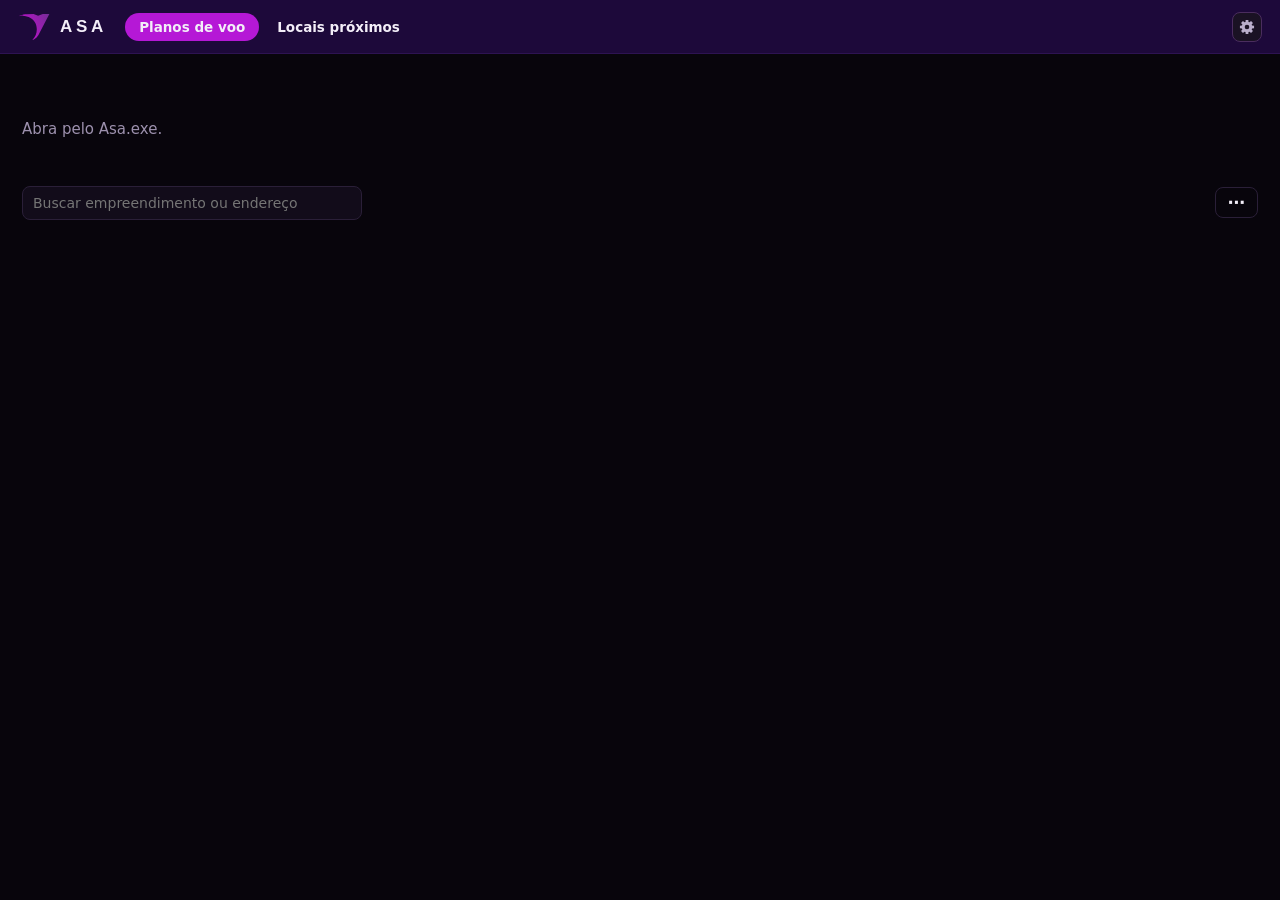
<file: app/index.html>
<!doctype html>
<html lang="pt-BR">
<head>
<meta charset="utf-8">
<meta name="viewport" content="width=device-width, initial-scale=1">
<title>Asa</title>
<link rel="stylesheet" href="asa.css">
<script src="abertura.js"></script>
<style>
.pg{padding:20px 22px 40px;max-width:1500px;margin:0 auto}
.bar2{display:flex;gap:10px;align-items:center;margin-bottom:16px;flex-wrap:wrap}
.bar2 input[type=search]{flex:0 1 340px}
.conta{color:var(--muted);font-size:13px}
.tres{font-size:17px;line-height:1;padding:6px 12px}
.engr{display:inline-grid;place-items:center;flex:none;width:30px;height:30px;padding:0;border-radius:8px;border:1px solid #4a2d5e;background:#1a1224;color:#b9aecb;cursor:pointer}
.engr:hover,.engr[aria-current="page"]{border-color:#da9cf1;color:#fff;filter:none}
.chip.alerta{cursor:default;font:600 12.5px "Segoe UI",sans-serif}
button.chip.alerta{cursor:pointer}
.cfg-t{font-size:20px;margin:4px 0 2px}
.card .video{position:absolute;left:10px;top:10px;width:26px;height:26px;border-radius:7px;background:rgba(8,5,12,.7);display:grid;place-items:center}
.card .video svg{width:15px;height:15px;fill:var(--acc2)}
.grid{display:grid;grid-template-columns:repeat(auto-fill,minmax(260px,1fr));gap:14px}
.card{background:var(--panel);border:1px solid var(--line);border-radius:12px;overflow:hidden;cursor:pointer;position:relative;text-align:left;padding:0;color:var(--fg);font-weight:400}
.card:hover,.card:focus-visible{border-color:var(--acc);filter:none}
.card .th{height:140px;background:#1b1a1f center/cover no-repeat;position:relative}
.card .th.vazio{display:grid;place-items:center}
.card .th.vazio img{width:64px;opacity:.35}
.card .tag{position:absolute;left:10px;top:10px}
.card .in{padding:10px 12px 12px}
.card b{display:block;font-size:15px;white-space:nowrap;overflow:hidden;text-overflow:ellipsis}
.card .meta{color:var(--muted);font-size:12.5px;margin-top:2px;white-space:nowrap;overflow:hidden;text-overflow:ellipsis}
.card .ft{display:flex;gap:6px;margin-top:10px;flex-wrap:wrap}
.card .ft:empty{display:none}
.card .mais{position:absolute;right:8px;top:8px;padding:3px 9px;background:rgba(8,5,12,.75);border:1px solid var(--line);font-size:15px;line-height:1}
.card .mais{opacity:0;transition:opacity .12s}
.card:hover .mais,.card:focus-within .mais,.card .mais:focus-visible{opacity:1}
.menu{position:absolute;right:8px;top:40px;background:#1b1226;border:1px solid #3a2a50;border-radius:10px;padding:5px;display:flex;flex-direction:column;z-index:20;min-width:190px;box-shadow:0 14px 40px rgba(0,0,0,.5)}
.menu button{background:none;border:0;text-align:left;color:var(--fg);font-weight:500;padding:8px 10px;border-radius:6px}
.menu button:hover{background:var(--panel2);filter:none}
.menu button.perigo{color:#ff9a8f}
.novo{display:grid;place-items:center;border:1px dashed #3a2a50;border-radius:12px;color:var(--muted);min-height:200px;font-weight:600;background:transparent}
.novo:hover{border-color:var(--acc);color:var(--fg);filter:none}
.novo span{color:var(--acc2);font-size:30px;display:block;text-align:center;line-height:1}
.vazio-txt{color:var(--muted);padding:30px 0}
.cfg{max-width:760px;display:flex;flex-direction:column;gap:18px}
.cfg section{background:var(--panel);border:1px solid var(--line);border-radius:12px;padding:16px 18px}
.cfg h3{margin:0 0 10px;font-size:15px}
.cfg p{margin:0 0 10px;color:var(--muted);font-size:13.5px}
.cfg .row{display:flex;gap:8px;align-items:center;flex-wrap:wrap}
.cfg .row input[type=password],.cfg .row input[type=text]{flex:1;min-width:240px}
.mono{font-family:Consolas,ui-monospace,monospace;font-size:13px}
.modelos{display:flex;flex-direction:column;gap:8px;max-width:760px}
.modelo{display:flex;gap:12px;align-items:center;background:var(--panel);border:1px solid var(--line);border-radius:10px;padding:10px 14px}
.modelo .mnome{flex:1;min-width:0;display:flex;flex-direction:column}
.modelo .mnome b{white-space:nowrap;overflow:hidden;text-overflow:ellipsis}
.modelo .mnome small{color:var(--muted);font-size:12.5px}
.modelo .mnome input{width:100%;max-width:420px}
.modelo button{padding:6px 12px;font-size:13px}
.th.loc{background:#0f0a16}
.th.loc svg{position:absolute;inset:0;width:100%;height:100%}
.dlg .cmd{display:flex;gap:8px;align-items:flex-start;margin:0 0 12px}
.dlg .cmd code{flex:1;font:12px Consolas,ui-monospace,monospace;background:#08050c;border:1px solid var(--line);border-radius:8px;padding:8px 10px;word-break:break-all;color:var(--acc2);max-height:92px;overflow:auto}
.dlg ol{margin:0 0 12px;padding-left:20px;color:var(--muted);font-size:13.5px;line-height:1.5}
.dlg textarea{width:100%;height:90px;font:12px Consolas,monospace;color:var(--fg);background:#08050c;border:1px solid var(--line);border-radius:8px;padding:8px;resize:vertical;margin-bottom:6px}
.dlg .dica{font-size:12.5px;color:var(--muted);margin:-4px 0 12px}
</style>
</head>
<body>
<div class="asatop">
  <div class="asamarca"><img src="asa.svg" alt="">ASA</div>
  <nav class="asanav" aria-label="Seções">
    <button type="button" data-aba="projetos" aria-current="page">Planos de voo</button>
    <button type="button" data-aba="locais">Locais próximos</button>
  </nav>
  <span class="sp"></span>
  <button type="button" class="chip alerta" id="chGoogle" hidden><i class="dot a"></i>Falta a chave do Google</button>
  <span class="chip alerta" id="chPrev" hidden><i class="dot r"></i>Chuva prevista</span>
  <button type="button" class="engr" id="btConfig" aria-label="Configurações" title="Configurações"><svg width="16" height="16" viewBox="0 0 16 16" aria-hidden="true"><path fill="currentColor" fill-rule="evenodd" d="M13.09 6.52 L15.07 6.65 L15.07 9.35 L13.09 9.48 L12.64 10.55 L13.95 12.05 L12.05 13.95 L10.55 12.64 L9.48 13.09 L9.35 15.07 L6.65 15.07 L6.52 13.09 L5.45 12.64 L3.95 13.95 L2.05 12.05 L3.36 10.55 L2.91 9.48 L0.93 9.35 L0.93 6.65 L2.91 6.52 L3.36 5.45 L2.05 3.95 L3.95 2.05 L5.45 3.36 L6.52 2.91 L6.65 0.93 L9.35 0.93 L9.48 2.91 L10.55 3.36 L12.05 2.05 L13.95 3.95 L12.64 5.45Z M5.70 8 a2.30 2.30 0 1 0 4.60 0 a2.30 2.30 0 1 0 -4.60 0Z"/></svg></button>
</div>

<main class="pg">
  <section data-sec="projetos">
    <div class="bar2">
      <input type="search" id="busca" placeholder="Buscar empreendimento ou endereço" aria-label="Buscar">
      <span class="conta" id="titLista"></span>
      <span class="sp"></span>
      <button type="button" class="sec tres" data-menu="planos" aria-label="Mais opções" title="Mais opções">⋯</button>
    </div>
    <div class="grid" id="lista"></div>
  </section>

  <section data-sec="locais" hidden>
    <div class="bar2">
      <input type="search" id="buscaL" placeholder="Buscar empreendimento ou endereço" aria-label="Buscar nos locais próximos">
      <span class="conta" id="titListaL"></span>
      <span class="sp"></span>
      <button type="button" class="sec tres" data-menu="locais" aria-label="Mais opções" title="Mais opções">⋯</button>
    </div>
    <div class="grid" id="listaL"></div>
  </section>

  <section data-sec="config" hidden>
    <div class="cfg">
      <h2 class="cfg-t">Configurações</h2>
      <section>
        <h3>Chave do Google</h3>
        <p>Usada no mapa 3D, na previsão do tempo e no simulador. Fica guardada protegida pelo Windows, só para o seu usuário.</p>
        <div class="row"><input type="password" id="cfgChave" class="mono" placeholder="Cole aqui a chave de API" autocomplete="off"><button type="button" class="sec" id="cfgVer">Mostrar</button><button type="button" id="cfgSalvarChave">Salvar</button></div>
      </section>
      <section>
        <h3>Previsão do tempo</h3>
        <p>Ao abrir o Asa e a cada 3 horas, ele confere a previsão dos planos com captação marcada nos próximos 10 dias e avisa no Windows se o dia virar chuva.</p>
        <label class="row" style="color:var(--fg);font-size:14px"><input type="checkbox" id="cfgAvisos"> Avisar quando o dia da captação virar chuva</label>
      </section>
      <section>
        <h3>Modelos</h3>
        <p>Um modelo guarda tudo o que se repete num plano (pontos, alturas, takes, textos), sem nome, endereço nem data. Para criar, abra um plano e use <b>⋯ › Salvar como modelo</b>. Ao fazer um <b>Novo plano</b>, escolha o modelo.</p>
        <div class="modelos" id="modelos"></div>
      </section>
      <section>
        <h3>Pastas</h3>
        <p>Planos de voo: <span class="mono" id="cfgPastaProj"></span><br>Locais próximos: <span class="mono" id="cfgPastaLoc"></span><br>PDF, Word e vídeos de cada empreendimento: <span class="mono" id="cfgPastaAsa"></span>\&lt;nome&gt;</p>
        <div class="row"><button type="button" class="sec" id="cfgAbrirPasta">Abrir a pasta do Asa</button></div>
      </section>
      <section>
        <h3>Sobre</h3>
        <p style="margin:0">Asa · Assistente de Tour, versão <b id="cfgVersao"></b>.</p>
      </section>
    </div>
  </section>
</main>

<div class="dlg" id="dlgNovo" hidden><div role="dialog" aria-modal="true" aria-labelledby="dlgNovoT">
  <h3 id="dlgNovoT">Novo plano</h3>
  <label>Nome do empreendimento<input type="text" id="novoNome" placeholder="ex.: Avenue Park"></label>
  <label>Tipo<div class="seg" id="novoTipo"><button type="button" data-t="foto" aria-pressed="true">Fotos 360°</button><button type="button" data-t="video" aria-pressed="false">Vídeo</button></div></label>
  <label>Começar de<select id="novoModelo"></select></label>
  <div class="bt"><button type="button" class="sec" id="novoCancelar">Cancelar</button><button type="button" id="novoCriar">Criar</button></div>
</div></div>

<div class="dlg" id="dlgLocais" hidden><div role="dialog" aria-modal="true" aria-labelledby="dlgLocaisT">
  <h3 id="dlgLocaisT">Nova lista de locais próximos</h3>
  <label>Nome do empreendimento<input type="text" id="locNome" placeholder="ex.: Avenue Park"></label>
  <label>Terreno<select id="locPlano"></select></label>
  <p class="dica">Escolhendo um plano de voo, o endereço e a posição do terreno vêm dele. A lista continua separada do plano.</p>
  <div class="bt"><button type="button" class="sec" id="locCancelar">Cancelar</button><button type="button" id="locCriar">Criar</button></div>
</div></div>

<script src="comum.js"></script>
<script src="inicio.js"></script>
</body>
</html>
</file>
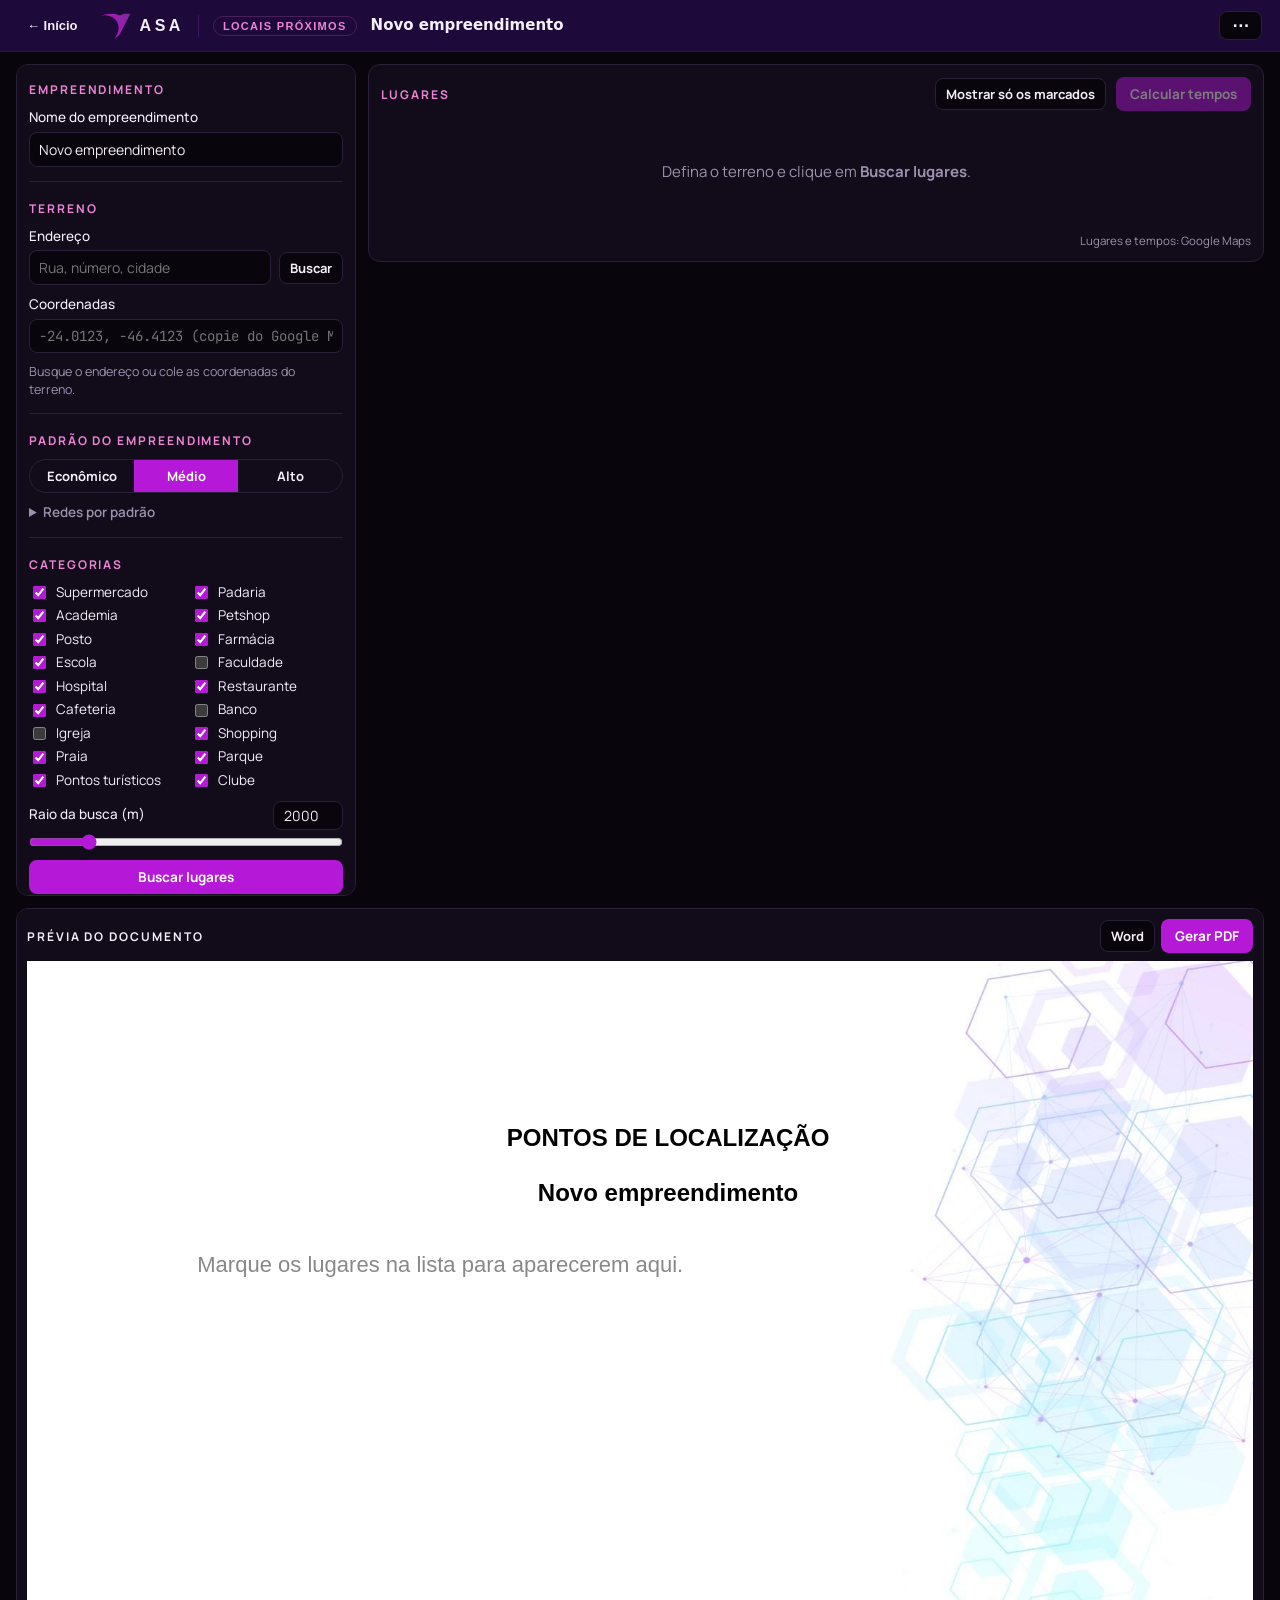
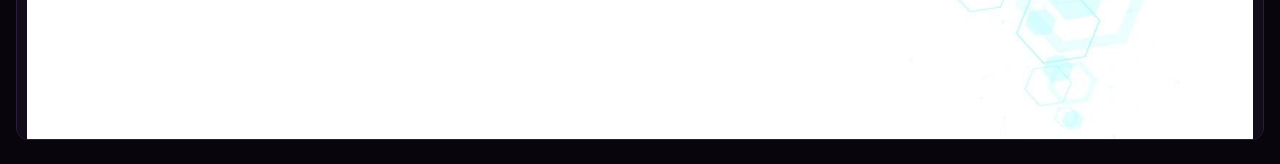
<file: app/locais.html>
<!doctype html>
<html lang="pt-BR">
<head>
<meta charset="utf-8">
<meta name="viewport" content="width=device-width, initial-scale=1">
<title>Asa</title>
<link rel="icon" type="image/png" href="[data-uri]">
<link rel="preconnect" href="https://fonts.googleapis.com">
<link rel="stylesheet" href="https://fonts.googleapis.com/css2?family=Manrope:wght@400;500;600;700;800&family=JetBrains+Mono:wght@400;500&family=Carlito:wght@400;700&display=swap">
<style>
:root{
  --bg:#08050c; --panel:#120c1a; --panel-2:#1a1224; --fg:#f3eef8; --muted:#9d91ae; --line:#2a1f38; --accent:#b518d6; --accent-2:#ee84d6; --on-accent:#ffffff; --bar:#1d093a;
  --warn:#ff6f61; --ok:#4fd18b;
  --f-body:"Manrope","Segoe UI",system-ui,sans-serif; --f-mono:"JetBrains Mono",ui-monospace,Menlo,monospace;
  --f-doc:Calibri,Carlito,"Segoe UI",Arial,sans-serif;
  color-scheme:dark;
}
*{box-sizing:border-box}
[hidden]{display:none!important}
html,body{margin:0}
body{background:var(--bg);color:var(--fg);font-family:var(--f-body);font-size:15px;line-height:1.45}
input[type=checkbox],input[type=range]{accent-color:var(--accent)}
input[type=password],input[type=text],input[type=number],input[type=search],select{font:14px var(--f-body);color:var(--fg);background:var(--bg);border:1px solid var(--line);border-radius:8px;padding:7px 9px;width:100%;min-width:0}
input.mono{font-family:var(--f-mono)}
button{font:700 13.5px var(--f-body);background:var(--accent);color:var(--on-accent);border:0;border-radius:8px;padding:8px 14px;cursor:pointer;white-space:nowrap}
button:hover:not(:disabled){filter:brightness(1.12)}
button.sec{background:var(--bg);color:var(--fg);border:1px solid var(--line);padding:6px 10px;font-size:13px}
button.sec:hover:not(:disabled){filter:none;border-color:var(--accent)}
button:disabled{opacity:.45;cursor:default}
:focus-visible{outline:2px solid var(--accent);outline-offset:2px}
.small{font-size:12px;color:var(--muted)}
a{color:var(--accent-2)}

.top{display:flex;flex-wrap:wrap;gap:10px 18px;align-items:center;justify-content:space-between;background:var(--bar);padding:10px 20px;border-bottom:1px solid #2d1352}
h1{display:flex;align-items:center;gap:12px;font:800 17px var(--f-body);letter-spacing:.2em;text-transform:uppercase;margin:0;white-space:nowrap}
h1 img{width:34px;height:34px;display:block}
h1 small{font-weight:500;font-size:13px;letter-spacing:.02em;text-transform:none;color:var(--muted)}
#kf{display:flex;gap:8px;align-items:center;flex:0 1 640px;background:rgba(0,0,0,.25);border:1px solid #3a1a63;border-radius:12px;padding:8px 10px}
#kf label{display:flex;gap:8px;align-items:center;white-space:nowrap;font-weight:500;font-size:14px;flex:1;min-width:0}
.status{padding:8px 20px 0;color:var(--warn);font-size:14px}
.status:empty{display:none}

.wrap{max-width:1900px;margin:0 auto;padding:12px 16px 24px}
.layout{display:grid;grid-template-columns:340px minmax(0,1fr) minmax(0,440px);gap:12px;align-items:start}
@media (max-width:1400px){.layout{grid-template-columns:340px minmax(0,1fr)}.prev{grid-column:1/-1}}
@media (max-width:820px){.layout{grid-template-columns:1fr}}
.card{background:var(--panel);border:1px solid var(--line);border-radius:12px;padding:12px}
.ctl{display:flex;flex-direction:column;gap:10px;position:sticky;top:8px;max-height:calc(100vh - 16px);overflow-y:auto}
@media (max-width:1400px){.ctl{position:static;max-height:none}}
.ctl>*{flex-shrink:0} /* sem isso, em telas baixas a coluna espreme os blocos com overflow (o seletor de padrão sumia) */
.sec-t{font:700 12px var(--f-body);letter-spacing:.16em;text-transform:uppercase;color:var(--accent-2);margin:4px 0 0}
.lab{display:flex;flex-direction:column;gap:4px;font-weight:500;font-size:13.5px}
.row{display:flex;gap:8px;align-items:center;flex-wrap:wrap}
.row>input{flex:1}
hr{border:0;border-top:1px solid var(--line);margin:4px 0;width:100%}
.results{list-style:none;margin:0;padding:0;border:1px solid var(--line);border-radius:8px;overflow:hidden;max-height:200px;overflow-y:auto}
.results button{display:block;width:100%;text-align:left;font:500 13px var(--f-body);color:var(--fg);background:var(--panel);border:0;border-top:1px solid var(--line);border-radius:0;padding:7px 9px;white-space:normal}
.results li:first-child button{border-top:0}
.results button:hover{background:var(--panel-2);filter:none}
.results small{display:block;color:var(--muted);font-weight:400}
.origin{font-size:12.5px;color:var(--muted)}
.cats{display:grid;grid-template-columns:1fr 1fr;gap:4px 10px}
.cats label{display:flex;gap:7px;align-items:center;font-size:13.5px;cursor:pointer}
.fld{display:grid;grid-template-columns:1fr 70px;gap:4px 8px;align-items:center;font-size:13.5px;font-weight:500}
.fld input[type=range]{grid-column:1/-1;margin:0}
.fld input[type=number]{text-align:right;padding:4px 8px}
.pbar{display:flex;gap:6px}
.pbar select{flex:1}

/* lista de lugares */
.list{display:flex;flex-direction:column;gap:10px}
.lhead{display:flex;gap:10px;align-items:center;flex-wrap:wrap}
.lhead .sp{flex:1}
.empty{color:var(--muted);text-align:center;padding:40px 20px}
.grp{border:1px solid var(--line);border-radius:12px;overflow:hidden}
.grp>h3{margin:0;padding:9px 12px;font:700 12px var(--f-body);letter-spacing:.14em;text-transform:uppercase;background:var(--panel-2);display:flex;gap:8px;align-items:center}
.grp>h3 span{color:var(--muted);font-weight:600;letter-spacing:.04em}
.pl{display:grid;grid-template-columns:22px minmax(0,1fr) 118px 72px 150px 80px;gap:10px;align-items:center;padding:7px 12px;border-top:1px solid var(--line)}
.pl:first-of-type{border-top:0}
.pl.on{background:rgba(181,24,214,.08)}
.pl input[type=checkbox]{width:17px;height:17px;margin:0}
.pl input[type=text]{background:transparent;border-color:transparent;padding:4px 6px;font-weight:600}
.pl input[type=text]:hover,.pl input[type=text]:focus{border-color:var(--line);background:var(--bg)}
.pl .gn{display:block;font-size:11.5px;color:var(--muted);padding:0 7px;white-space:nowrap;overflow:hidden;text-overflow:ellipsis}
.pl .dist{font:12.5px var(--f-mono);color:var(--muted);text-align:right}
.pl .tm{font-size:13px;text-align:right;white-space:nowrap}
.pl .tm.none{color:var(--muted)}
.pl .act{display:flex;gap:4px;justify-content:flex-end}
.pl .act a,.pl .act button{display:inline-grid;place-items:center;width:24px;height:24px;padding:0;border-radius:6px;font-size:13px;text-decoration:none;color:var(--muted);background:none;border:1px solid transparent}
.pl .act a:hover,.pl .act button:hover{border-color:var(--line);color:var(--fg)}
.pl.sub{background:rgba(0,0,0,.18);padding-left:30px}
.pl.sub input[type=text]{font-weight:500}
.more{display:block;width:100%;text-align:left;background:none;border:0;border-top:1px dashed var(--line);border-radius:0;color:var(--muted);font:600 12px var(--f-body);padding:5px 12px 6px 44px}
.more:hover{color:var(--accent-2);filter:none}
.seg{display:grid;grid-template-columns:repeat(3,1fr);border:1px solid var(--line);border-radius:999px;overflow:hidden}
.seg button{background:transparent;color:var(--fg);border-radius:0;padding:7px 4px;font-size:13px}
.seg button[aria-pressed="true"]{background:var(--accent);color:var(--on-accent)}
.chd summary{cursor:pointer;font-size:13.5px;font-weight:600;color:var(--muted)}
.chd[open] summary{color:var(--fg);margin-bottom:6px}
.chd textarea{width:100%;font:12.5px/1.45 var(--f-mono);color:var(--fg);background:var(--bg);border:1px solid var(--line);border-radius:8px;padding:7px 9px;resize:vertical;margin-bottom:6px}
.pl .rt{font-size:12.5px;white-space:nowrap;color:var(--fg)}
.pl .rt b{color:#ffc23d;font-weight:700}
.pl .rt i{font-style:normal;color:var(--muted)}
.pl .tag{display:inline-block;font:700 10.5px var(--f-body);letter-spacing:.04em;padding:1px 6px;border-radius:999px;margin-left:6px;vertical-align:1px}
.pl .tag.bad{color:#ff9a8f;border:1px solid #5a2a2a}
.pl .tag.auto{color:var(--accent-2);border:1px solid #4a1d5c}
.pl .tag.fix{color:#ffc23d;border:1px solid #5a4a1d}
.pl .tag.sect{background:none;color:var(--fg);border:1px solid var(--line);cursor:pointer;font:600 10.5px var(--f-body);padding:1px 7px;border-radius:999px;margin-left:6px}
.pl .tag.sect:hover{border-color:var(--accent);filter:none}
.pl .tag.ok{color:var(--muted);border:1px solid var(--line)}
.pl .act .pin{filter:grayscale(1);opacity:.45}
.pl .act .pin:hover{opacity:.9}
.pl .act .pin.on{filter:none;opacity:1}
.fixl{list-style:none;margin:0;padding:0;display:flex;flex-direction:column;gap:6px}
.fixl li{display:flex;gap:8px;align-items:center;justify-content:space-between;font-size:13px}
.fixl small{display:block;color:var(--muted);font-size:11.5px}
.fixl button{padding:2px 8px}
.attr{font-size:11.5px;color:var(--muted);text-align:right}
@media (max-width:1100px){.pl{grid-template-columns:22px minmax(0,1fr) 118px 150px 80px}.pl .dist{display:none}}

/* prévia */
.prev{position:sticky;top:8px}
.prev .card{padding:10px;max-height:calc(100vh - 16px);overflow-y:auto}
.ptitle{font:700 12px var(--f-body);letter-spacing:.16em;text-transform:uppercase}
.prev-scale{width:100%;overflow:hidden}
#pages{transform-origin:0 0;width:612pt}
.page{width:612pt;height:792pt;position:relative;overflow:hidden;background:#fff;color:#000;font-family:Arial,'Liberation Sans',Helvetica,sans-serif;font-size:11pt;line-height:1.35;margin-bottom:14pt}
.page .bg{position:absolute;inset:0;width:100%;height:100%}
.page .body{position:absolute;left:85pt;right:57pt;top:88pt}
.page.p1 .body{top:80pt}
.page h2.t1{font-size:12pt;font-weight:700;text-align:center;margin:0 0 12pt}
.page h2.t2{font-size:12pt;font-weight:700;text-align:center;margin:0 0 20pt}
.page h2.sec{font-size:16pt;font-weight:700;font-style:italic;text-align:center;margin:18pt 0 6pt}
.page h2.sec:first-child{margin-top:0}
.page h3{font-size:13pt;font-weight:700;font-style:italic;margin:16pt 0 3pt}
.page .it{margin:0 0 2pt}
.page h2.sec+.it{margin-top:12pt}
.page .src{font-size:8pt;color:#777;margin-top:14pt}
.page .pnum{position:absolute;left:0;right:0;top:752pt;text-align:center;font-size:9pt;color:#6b7280}

@page{size:letter;margin:0}
@media print{
  html,body{background:#fff}
  .top,.status,.layout>*:not(.prev),.prev .card>.row{display:none!important}
  .wrap,.layout,.prev,.prev .card,.prev-scale{display:block;padding:0;margin:0;border:0;max-width:none;max-height:none;overflow:visible;width:auto;height:auto!important;position:static;background:none}
  #pages{transform:none!important}
  .page{margin:0;page-break-after:always;break-after:page}
}
/* dentro do Asa: as colunas fixas ficam abaixo da barra do Asa */
.ctl,.prev{top:60px}
.ctl,.prev .card{max-height:calc(100vh - 68px)}
</style>
<link rel="stylesheet" href="ponte.css">
<script src="comum.js"></script>
<script src="ponte-locais.js"></script>
</head>
<body>
<div class="top">
  <h1><img src="[data-uri]" alt="">Locais Próximos <small>Gerador</small></h1>
  <form id="kf" autocomplete="off">
    <label>Chave de API do Google<input id="key" type="password" class="mono" placeholder="Fica salva só neste navegador"></label>
    <button type="submit">Conectar</button>
  </form>
  <button type="button" class="sec" id="showKey" hidden>Mostrar chave</button>
</div>
<div class="status" id="st" role="status"></div>

<div class="wrap"><div class="layout">
  <div class="card ctl">
    <p class="sec-t">Empreendimento</p>
    <div class="pbar">
      <select id="proj" aria-label="Projetos salvos neste navegador"></select>
      <button type="button" class="sec" id="pNew">+ Novo</button>
      <button type="button" class="sec" id="pDel" title="Excluir projeto">Excluir</button>
    </div>
    <label class="lab">Nome do empreendimento<input type="text" id="name"></label>

    <hr><p class="sec-t">Terreno</p>
    <div class="lab" id="fromPlanoBox" hidden>Usar o terreno de um plano de voo
      <select id="fromPlano"><option value="">Escolha um plano de voo…</option></select>
    </div>
    <label class="lab">Endereço<span class="row"><input type="search" id="addr" placeholder="Rua, número, cidade"><button type="button" class="sec" id="addrGo">Buscar</button></span></label>
    <ul class="results" id="addrRes" hidden></ul>
    <label class="lab">Coordenadas<input type="text" id="coords" class="mono" placeholder="-24.0123, -46.4123 (copie do Google Maps)"></label>
    <span class="origin" id="origin"></span>

    <hr><p class="sec-t">Padrão do empreendimento</p>
    <div class="seg" id="std" role="group" aria-label="Padrão do empreendimento"><button type="button" data-v="eco">Econômico</button><button type="button" data-v="med">Médio</button><button type="button" data-v="alto">Alto</button></div>
    <details class="chd"><summary>Redes por padrão</summary>
      <textarea id="chains" rows="14" spellcheck="false" aria-label="Redes por padrão"></textarea>
      <button type="button" class="sec" id="chReset">Voltar à lista inicial</button>
    </details>

    <hr><p class="sec-t">Categorias</p>
    <div class="cats" id="cats"></div>
    <div class="fld"><span>Raio da busca (m)</span><input type="number" id="radN" min="300" max="10000" step="100"><input type="range" id="rad" min="300" max="10000" step="100" aria-label="Raio da busca"></div>
    <button type="button" id="search">Buscar lugares</button>

    <hr><p class="sec-t">Adicionar pelo nome</p>
    <span class="row"><input type="search" id="tq" placeholder="Ex.: Shopping Litoral Plaza"><button type="button" class="sec" id="tqGo">Buscar</button></span>
    <ul class="results" id="tqRes" hidden></ul>

    <hr><details class="chd"><summary>Lugares fixos<span id="fixN"></span></summary><ul class="fixl" id="fixList"></ul></details>
  </div>

  <div class="card list" id="list">
    <div class="lhead">
      <span class="sec-t" style="margin:0">Lugares</span><span class="small" id="cnt"></span><span class="sp"></span>
      <button type="button" class="sec" id="onlyOn" aria-pressed="false">Mostrar só os marcados</button>
      <button type="button" id="calc" disabled>Calcular tempos</button>
    </div>
    <div id="groups"></div>
    <div class="attr">Lugares e tempos: Google Maps</div>
  </div>

  <div class="prev"><div class="card">
    <div class="row" style="justify-content:space-between;margin-bottom:8px"><span class="ptitle">Prévia do documento</span><span class="row" style="gap:6px"><button type="button" class="sec" id="docxBtn" title="Salva o documento como arquivo do Word (.docx) na pasta do empreendimento">Word</button><button type="button" id="pdf">Gerar PDF</button></span></div>
    <div class="prev-scale" id="pscale"><div id="pages"></div></div>
  </div></div>
</div></div>

<script>
// qualquer erro inesperado aparece na linha vermelha, para dar para me mandar o print
window.addEventListener('error',e=>{const el=document.getElementById('st');if(el)el.textContent='Erro na página: '+(e.message||e)+(e.lineno?' (linha '+e.lineno+')':'')});
window.addEventListener('unhandledrejection',e=>{const el=document.getElementById('st');if(el)el.textContent='Erro na página: '+((e.reason&&e.reason.message)||e.reason)});
const $=id=>document.getElementById(id);
const esc=s=>String(s??'').replace(/[&<>"]/g,c=>({'&':'&amp;','<':'&lt;','>':'&gt;','"':'&quot;'}[c]));
const clone=o=>JSON.parse(JSON.stringify(o));
function st(t){$('st').textContent=t||''}   // só erros aparecem
const BGURL=(()=>{const b=atob('/9j/4AAQSkZJRgABAQAAAQABAAD/2wBDAAYEBAUEBAYFBQUGBgYHCQ4JCQgICRINDQoOFRIWFhUSFBQXGiEcFxgfGRQUHScdHyIjJSUlFhwpLCgkKyEkJST/2wBDAQYGBgkICREJCREkGBQYJCQkJCQkJCQkJCQkJCQkJCQkJCQkJCQkJCQkJCQkJCQkJCQkJCQkJCQkJCQkJCQkJCT/wgARCAiWBp0DASIAAhEBAxEB/8QAGwABAAMBAQEBAAAAAAAAAAAAAAECAwQFBgf/xAAYAQEBAQEBAAAAAAAAAAAAAAAAAQIDBP/aAAwDAQACEAMQAAAB/[base64]/[base64]/[base64]/[base64]/[base64]/[base64]/[base64]/[base64]/[base64]/UDj4j2XJxHsK+Me25OI9h53ohx8J7TDyj3GXnnquXA9Fw9wBSfjOY++AAAAAAAAABy12p04UWWVz2WZRouddcd+Xfim1OvO9V5qtohLcXXMfl36d+ffLY6eh+u/I/W6i0aWfO309/nvwPR47y8Xp/LfRaz0cG3gn1vkekzrzu/nheiPD6a197wPpDx+3Lhk9vxu/wAZe/CNDr8/1vDT1OS3GvoYRod3mdvzR9Lzd/AXnyfUPbAAAAAAAAAAAAAAAAAAAAAAAAAAAAAAAAAAAAAAAAAAAAAAAAAAAA8j1/BPWyxqeb9P899Cc/zfu+Oetx+l5B0elycJXfThNvS4vWPM8b18jV1cZjze95B6fjejznX63he6AfN+f9p8OfcPzniP1NjsAAAAAAAAceffj0587aNZi2WZvHL011Oa/[base64]/ocGBP0PyP1xl4/rfNnp5dnGadHJgX5e/Y8z6jxPbAAAAAAAAAAAAAAAAAAAAAAAAAAAAAAAPE8/2OE6KxseV6XJ2mfn+jzHV7Pl9B48ef7Zxd89pPnZbnmd3neqc6bk9XN0Hm+pj3nH43qcZ6/he1iZ4dfMc3Znqc3Xz+0ebvw6HB349hXHo5zfn7Og6/nPY8c9Li7vPN+L0YPN6ugev8/6nCYb49Zze9zdIB818j9t+fHq+bQn6Z6XD3KAAAAAAABWsrmtrClIz3Ixu6YWrBpOYvfCY2jKVurJlvzLd9suPPT0i/POd/Ooek8pc+nXzsLfcnIb0z8VfoMp8/Lum28vNGPGvrbcPmn0HPfxo9rTPQifPwT13P569nZz+We4w3ADx/YAAAABQu5ukPM9MAAPE9I6QAHN0gAB5MHruHlPYeV6oAAAAAAAAAAAAAAAIJIJIJRxnagSrynYQSjxT23jdpx9HeJQJBxdsSECSCTI1YbEkEkEvJ9YIkAI8k9cgkgkgkgkglAk8k9ZEhEgB5/[base64]/LNvI6tTm+iAAAAAAAAAAAAAAAB859H4B6Hlet5hbn9Cxw5enU6/l/[base64]/[base64]//xAA2EAABAwMCBgICAQMEAwACAwABAAIDBBAREiAFExQhMXAiMDJBFSMzQAY0NVAkQmAWJUWw0P/aAAgBAQABBQL1OfrIzZp25RTbFy1FZs07shawuYFzUZ1zwuY5B0zlolK5AQgjCAAToXZ9WmVgXPauY8ovkagdQRGbalqWTfG/IQlAXMXMK1lZsC960FclqDGi/hNdkeqi4BGeNc5a5SsTFcolchiDGjZ/YPmxGVpK0LSsDY7Y897DZKcNaNI3A4QOfVM5yhDGEAB9R7of0TfK1LUtSBzZ3mx7DdlNfzJfoBwgc+qGfOX6shakfkGuMZzuygco97vNwNjnYELMD6WuwvPqaV+hkbdDN2VlE7XN1BriDhaVoWhEY2EZse5WENkvc/W12PUzvnNeRmtsY+OLm+laVpWkJ8YeI3naRiwOLP8AG+L5O+wOI9SE6RAPjsbsdZu6SPWo5NW0jFgU45O6Y4a1uB6wn7/YN8kepRyaxtPYA7/zmX79Xx/OTb+hZ1h53ZWUz5TZ2EZUlgV52PdpZE3Sxfv1dM7SyNmhm4WNgsrK7rusLCwpHaGRM0MKzsd3uDsl+T7ftD1afnPuz3We1sDdrC5ie4vfqKDsbHnssXHe7ma2xvt+1+/VkJ0u3Dyj5Tdzz2tFdrsXecnY3xd8eoRv1esJI9Yik1bTZ3iw3PPdS+NjXYRubDdIzKY/X6wljyo5OYL+T+3WbuPYWb8pNnlNGA5tjYbP3aRhyx4ePV8jDljxI2ws4L9g4O1/hPdpbG3S3Y0ZNntx9bwWFrg4F4a71dI0sc1weDscMWB3ObhO+Um1g7WcUWobDucOURh30sbkepnAwuYdQRsRm4ONpOBE3tsHfZ5KLcfX/ZIuXALnsXOWqQrTKVyD6ncv9u4HKPi57FA4Re0I1Ea5xKfzZBjtpK5a0BaRsdYIjKIxvN/0GPYtDyuSEIWBYxdg7+p/2RlA8hxPYzRhdQ1cyQo85y0PQhCbHGFjF9QWsLmLWVqKa65s2zhlEYsNh8I/SwYHqTK1LUsrJThqAgjTY2AI2IsXYQkK1HdlakJVk7QsZThjafqAyfUh+hpuPBRCNgVqWpZ3A5s2xR8BEZRGNht+7aStBXLXLC0j1KfpCBzb9ons7ZkLUsr5LSVoTcEJpzf9/tBEZtgrSVyzjloMCwPVbvrByiQFzWKSVxeC5aXLQVy1oCxtIwgcjwgc28IfQPH6vnC5rAuaFqev6i0OWJG+qNQC5rVrK+a0uWhctuO2Pryj2OpBxCzm+doRcAua3GvKzIsSFctcpiAA9TO2Zc5aCuUFoaL/ALt5TkdupZWVlawg4G/42jvrbkTBa3L+qtDiuU1CNg9Wm8hw1owNv7TRmxPcntlErWFqXyXyWFoCwnNym91hYX4Hw38n8liDQLA2Fx9OfUZGb/lJ9ATj2kd30laAtAXhYWlYWnY5uU12bNGpZ5SiGGlYv5vlQvLrZWsLmLWtZWTcHPqMhE6RGPjsyi9oWsIFy/qIsKAKByh434u5qDtQZ2EnyTXFpKyjYXcUSSsn6QcIHPqOX5GznYGHrQtDUGgWFpnYbp7Y0lvi/n6A7Lg7UI/kXM1Bh72I72zlO828erI/kSLflJbCwsdrfnKtOV+B+rCjaApP6aZjSi3UGOzci34+r5ThrRpCdgCNuG3yEXYXMTpcCIYaj4IyfwN/G/wPyl/sn9J7Mpjtd8J+8PBPqbOV+ctpPkfNnbPCf8i04QsE9uUPibZ3Dy44EQw3yv7TrPYmO1DzY+dwaAfUzjpbEMNtH8jZxyb/AKZ3sw4t/[base64]/nLZwymnSe4t5Rbi5X4EWYO6Nn9/oJw1gw2zu5s05tlY1I9kVH4vjbi+fT73aWxN0su5oKa4g4XheURjZ/bKbkBx7ebN7u3v7utlM7m3hD5XPdPJAAwEfVMnyftLdQY+2LEFaUG5PLaQw8tyfZ/YAYCzuj7rxaXw0YF84QOVheEf6kmPVcPy3FObqTH6rlZygMWe0PDHkEnJXl98LF5D8QMCx+Um0OwvKJDBEMNIyjsys7u/p6Y/EDA3eC9mUx+tFeVhdwvNpWgtY9cxqYO2/8pMWd8RFkrGzusIHCf8AI4WE9osPU4+c30BPaUDrBe0LmtXMcV/UK0vTmBOiBDHZ+hx0hgw1awnEPQtndEe93BeBtwtJWhaPTr3aWxN0s+hy8oxMJ5YFj4BsfKe3KY/Vs5jQuaFqcniQgZcOUFoaNmNshwAMBpTrub30laFoC0j1E9oe1jyD9Hk+LkXJX7WE5vfEi5a5TUGgbHDQQchfsuC1LJXyQv8AlIm+DYIed+fT72axG/P0CwuQv1lDxv1LUFqWXFFpYsZQaNvheUXaQwYaj2FvA/SyFrC1rWg7Kx6hkZqTJNW3GwoXPYG+oLWslfIrBQaFgDb/AGt/4p/yKYjZqKc/vsxYHPqKRhKY/WETi42eLF/clxRBzhaQu1/K8LyvG090P6ZX72M7FY7WFsLK87gc+onsILXh4x9GdIjHxxnYFnfm/wCyNQaS0nZJ4x2b8SbAd5Khsa1hzfoBwgc+oSU5pjLXBwX72yfI6kCsZBXiw+oWc3UGuKys2/[base64]/c5qa7UHDfhD4+nHODBqDhld13WFgW/dntDwx5BUndy87crNiMI7MLSsdsX8rxYfKRYMaa4OGVlZWbObgtdqD23wtJWhaLY9NyRtla1gjGFhd13XdZWVlahaRmsRyZUfdFeFlZ3ZRbuO6Q6RGzDcW/su87AbEaCDlYAKLgFz41zVqlK0ylcon074Wfo0hYUzMiN3xAKOV3v2WRYrUvKIwsLuvK0lagDzWrUV/UWl6EWVymBZWoLUsahgwHCxYyMC57VzHFf1WLQ9y5IKEMYWMeoiEDcbvylezUmSa2oWJwtRWbYRwEJWhc7K1SL+suW9ShsbadweewWpakSV32g4XZw5cjFy3FdOxBjW2Fv7Z/fqQjKyjucdLWDspWnLHB4Re0J07FzCsyLTIVylymLSAg5Zyu9pe6awBBZt+1+9gOLYWURcFEZX4Ieo8rNvG6Tu4dr8nJ5DVyo27M3xZhRK8LyRc9l4t+/3sBxbCyiLjuiAQ0975C1D01n6PC1Ba1rWpMObatjnLusLFtQWVkoFBAYUpQ8C/wC1hPc8PXdd7d7ArCwvCLVixwBG34gBYHpw7MLCxZ1iFmzzleBqC1LmFDusBOd3+SwVpWkXKxlR2cclN8WFisXztab+Lv7lH04foCJWsLUu6MhDwMnlhYAu06FlNGRu8oItRf8AH9oeEbhfu+NrTfFmdzbx6bNhtkKLAtI2P7JnjbmxG9os/wDJvgIeENn73ZwtYsDeXwO1z3Q7+oR8pDtf3du8pjsWcsrNw0oDCccBeF+kbeb/AL1BawslfIrSVoC0hYX4Jpv+UhGV4sF4Ppg2G150taNLNre+5xwMdtOQ02xlaFpWLvPf9hH42/fmw1OWlaBnAv43D+msIu0iLs1FeEERlD0wbDa75PO1wyGnsjs8uWE5oIa7VbIWq5OLBBPX6s+/72eNgXlD4F/ydhdws2xhZXg+lj9EfdHc9mpMdqGxvhqysKQIOzcGzu6N/KKFh3db9/Q2zhkRH5I2AWbefS5sNsnjC87yEHZCCcMhpyvFsonuQgc3B7eEyQSkJxwJZOS2J+tZTnYDewyFlZ75H1Sn46Bpa64thFdvSxG8fKS3ne4d2nItjJae2z/2u5Nja23lzmiRNboWUe7r/tYWAsBYCwEQmAFYCwF+UmE9oKagFhYWESjk+lyNrzpawaW3873DQQchNHZ47g5sQj2TfCCCHdEI+ACm90V4TBs/e/GLOdpEYw1FOblMdlZWV5XhY9MEbHfJ+zwiM3NhYtLFpyB4RGlA5Cf8jpWFhHvd51E+C3CzlO8DZ+9wt4T/AJORWV3TxhdysJxQHpo3j87fCxlaVhDz4WLf2Sbn42Z51LUtS14WsLJKA7/tOCB+Wz97m3jPfujYZKHeReEO5ROPTjmpj9V8rKzcHK52JhhahYjKB5RCd2s7LV3x8lhaAsALzceE84bpwAvN/wB4tgrSVoWkLK7qXxjtnC7mxOlsYw2ws9uo+nHAprtQ3YWFjFsBYRYHDu09yu68utldl5ufNj3evB05WCgEAM4t4Wtd1i4OqTuU4WHl/wAnLzsHn065pBHyGFhY3eV3Czm0gDg12CTgMGAigiu1wu67pwymvs167FH4pkzHnUsrIWcrJWpakX/GP4tzceI+6/KwuPT5/pkd/qwsolPbqGS6/nadrm5TXgr9hGPUGUvKcMrIWVlZXleEe7hsk7ADIR2Dx6f/ALZ3Cx241BjtSdbCwsW/du9sItQOsCzvO9gyvCCxb85B2sLnx6h/tHebOcFqCOXDGE4Jrta8LNu9gN7hgtObG2FqaFrC7r+otJNx2WpPdgRt0tXjYfURGQDoKyuY1cwLU9YkWklcsLSNlQC4RsewNw4X/e7UFzWonB1uctLitGVy2rA24tkLUj+QdY90Df8AfqItDhy1ymoNAtkI79NnN0kOyLBa2hc0LU5f1CtDlywgxoQWEfg7blZ2FBzQmLsVnCaigc2/fqInC7rusLSEQs5sfo0uadLyiwrlsWkDdhNR8Ff2z+7agtYWpfJYctK0BNGLYXdZWV4sPUfl2wood0RhePp/e3G0jFtLgtJWgLSPtwQuYGJhDm+om7TbC8ojC8bMhahYoX8rxsA2OGF+v1uygs27rvsfE2RrGCNvqE/TqauYFkr5LBWlaRYfFfu2NndZWQFkLNvK7hd9nZY9Xf8AtsecD5LRlFgQaB9EhwyN+oLuu98LCDQT3CyjYFOX724QHqwjKB2O7uQX/tcjaURkC3dd1lZCygu6IXfYVpWFp9YlA5sUy3hDxsI3HugV3vhaVhd0Ssryu6ynW8/cPUpC1J7srugCtKytS1LWg9A5RFsLFyxN7rSsBY3aQsI5RyBDJzR9w9T+XrVhd13WFpF/CBysLSsbHBNdm2bY9euOAwYBQWd+cHNsrKysrKPZA5uEbDcBj7R6nPycneMYR3gL8Ud/h1s4uNp9ast5ciMbxbxvb3ubD/DHqd9j2DfCIyiMbRY2b42O8bR2+g+sh3endzcjNwsICxR3eXbgfoOzCwsLHqpwTTqB+J2EXGxu0nAb2GVm4uD9GPWLhgg5H4bSLgpydbKzc9z9A9dH4HIKzpWVm52fva3usLCxuHrU7vwPkDttKKygFhYu/wAD2Cdn4EjKzhal8lgrStAWN3l2zOxvrk7D3Q+J3kXyi8JvYexiMppxs1ALmNXMWXLS5aVpCx9LfXJ3uGR81pK5YWho2kLCx9I9d6lld1naLHaRvwtK0+ugMrSNvjcbDZhaVhY9fOvjb4sLH6MrUtX1D1oPOzCwsLCHa5sLn2EfAGPpd9B3g/SPWX/[base64]/k+zfG4Wysoey/CysrusWwsLHtLPtUH2j+rj2iQsLH/APcED/8Aw9Ae0Tce0DbCwh7O7rKz7QKxsxbHs3GdwufZR3nYPZQu5ArUvPs42zcodvaBys3ygfZz5dB/K+V2tj2b+aFsLSsLQFpTfZf5bM3ysrOHZ+nFgPn69/[base64]/jdlZWVn1wV53N2j/BHrQ2BX5b/DvZeMrxbCwsLCJwmi+N5P2j1tlZGxxwmtWFheLYsLn7h6z0J0ebZWVlZRdhBalqGw2Fj7DJ2nCxtG4rOE1wd9w9Zas7h8kTjbhYWCjYWch8VlZ+weshgLGz8tmdjbG5wEd2UNubj1lpC0rBXdfl9js/U3bp9gE4AObA3zm59ieFzWrUDtwh2sLE9y7StGVoWHLLlqWsbB69/uFaGlFgC0uXzC1lc1q1A3CfgIDJ3aAtKw5AuTXZuPXH9w/RoaVy1pctT2jJceY1ZB+jFj8XWHrXJbYnWfH1+APnfS0rSFhyy9ayuY1ZBWO6AT26msOpqPrU9xkuQGBbKzc7R8zZ28/F2U27fi+w9aOOSBpP1/ncIjKwsLCxcjIj7i8l/36za3SH7cLG38z4sLkLSFpWlYNg3KA0yYv5EfhH1obNdj6SmDSSVhZWpalqCzuk8A5BsEfjJYes/KPnRg6FhfJZK1LUL/ALf2I7fRqWpB2bxdtjxqa06h60cUBhO+QachYWlYWhY0nxbGQw9tpONmcHOQnfF6Ngm9nWHrINxZyHY6kHWKzhP2eH/UO4Txqaw6m3Hzdb9+sjZy8rCaeznYDTqR8Mu/wO4+kXb8Xor80Lm2U0n1fhEW/[base64]/4OcrTgalrWpalmzxceb9wdS1BZt3uR2xi2pNGkPGprDketmjSCQjbFskIHKeMhDvbIWb4WAtIWML5LuFrWoGxOEwYNmdnXFz6wJxvZYa/o8WE8JNivK0BBoCaMXk7LNgNo9MucGAEEf4mvVuPkL808dsbey05TsMbV11RxOd/AqxkfCOKSRTd7Ap/EoI5KaphqgvFqiVsMMTtbAPqfxKna+CqiqW/WTgAhw/+rq+IxUoY7Wyaqex9NW8+RVE/Ia3iDmzVU4poBWVBROAOISSimqY6qI1znyUtW2ptU1DKWN9fLC2SZkUX8hKGRyNmjfXf1IJXyiesEUkM8sjr/wCp5HNg/wBN1Ujnf4hC0hYK+SyUXLK8piPfb5vXNL6Pgs0cFc6RrGPPU8QK/SpZooq2m01HE3z1L67RUCColq6JtdK+npAZOXUPrqWKSUimhkrqmnp6mqr4qGqNTC+Ose6iqH1EYqKuoqow4M4rM+ChpoG00GgAsmqa009RKKmoqajrv60NNTPrauCiqXVDI5qmtVPUSipqKmp65oqWw1L6ykirtb6PhbJxTGaepngnlZVf/U8TaBw+n/29RNJEqJ/Pr1K9zGSzuqKyvhdUUj6uppmcTl//AFdO0NgovhUcG/478eNuraZp4kxklNNWTzxcSpzLw9vEoHs4O4jhnDJKno6Wr6g0ksxnhrHOnvx2kNVRf6ZMXT/4jt2kWYM2eMFC2LZtxrhnIdqOOCcM5TbAZVJDHJW4AUH/AC3FJJI6av6J1PxPP8fVmRnDas0LqJ//AB3Dv9jwb/j+FpklM53CcaeHsxXqvp+rpIOJxBkFSyqVFVR0LIXdZxD/APmqv/a8P4hBHRcNY4ihqo6GOA9XxAf8zxJ8rKSt6F1G9pfRcLqYn03KpYKqkFAZv/qeJTF1PRz62S1joJYw+rr1U1D4DVPfxITymFlRVvqYXUYPD4K18MFBTvYylkfw9tJHJLVGJhXEIpHGeqNRDEDSUcta+VlLTinpqWR9BHRRSGZpkoKiNslVW7K7hU1NO/8A1JUaKbj9XFJFIJo/8HRIsyBcwrmtQINwmhZT25GzHfAs5rZG0/ARFW2AybahmwaERkElyawNC7C+gIBHs6xANiAbztMkNLByaZEA7NItgIjKAx6Hno6eoTOEUMbv8Mi/LaUWYTckgyBCRc5iDgVpGdKwV33eSBldgMp3EQJaeriqdjnZWkNGpfyLXmnrGTut5tUTckXmnc2a81YyF8FQZjUVUdMIqpz37pqkx1N3vbG2nr4qqVfyAeo38xn8jrVNUx1Ub68c2mq2VP8A8u8uDIXPdHtNQ8cR3VVQ+Gb7a6ofBvlc5rKjj1TSv/8AyiRUfGKuue05b/g5WRbsiFhCnc15OVkhalpYUWNWHLMi5mFzWLsVgLSu60ou0NaOauTGmT9PWUHMqah887a+uqnwqokdI1zpaOXC4w8ilLm0sFPWxVEjpnjiVbM+OSdkrmySTUc/EpXwQTNkcypdNQqtqTTQdNV6aGp6qntRTya6es5splf/ACrK0863EJ309PTxyAzxSyOgmljrqv8A5KeOWRMllp65PY2QRf8AMcWkMXDo55oopqts3DKBgjoqP4cToqiOgVPOyXjP/f1D3QcQqqmVvEZnukry90PFDUyfype6bibXui4pFUy/ybXOm4kmM62r4ZHicskqeJ1bOm4bTnNPwh7n8P4fA6rho3Piq2g19QQ6hq6lz5q2KjEEk7ZZ+KGIU1LQF0nD6gUkbKKV09Jw2ndV0nDXvUbTxCeGF0HF6hz6itq4jw+Ove6B9e9z3VbIy2CaKPiHEP8AdV0r9c9DyYnz87hdFSufGqWL+QYf/BpIKLnxUEjxJTxPqqmGKV1XT5puILjGosqKIxQTzmThNHSucy/+oO3DqfizZY/4uhgVZxZ8zOG/8f8A4PdOYXFZXlYT+6BvhYXe2baGFOGgBwK8k9l/dOF3CogRVxtNNxKsDoausqDVScRjOmobTyScsqso31NO3ib4lTymbiFXMIa6on6qfimpSthfNxZpfT8T5hpqsU8kPEYXzU/8ozTw+F1NS0dUKynUMh4fLAH1NdJqo695dX1NRVCnkVRM2BkIYa6sx1tO1p4nVNJ4hxD/AHDRG/iSllELGVbRxGth6yiZxHEdLRu6CkrRTQcPifrdxCFjqON8lR/3/EIHT0sVG+Xh/DIpgOIwvki6KQ8K4dFI2PiUUrmyUT28M4fC+KCnklkDKZ1VNRy8uSGJ7eIVMXPp4pqtsPCoZIKDhk88MNHDKZ9M1FUtZNV1VXFKyphnnmkEL/5OcF0MVPL/ABTDUCkoI3RUXC4XwUVFC+KdgmoZ4o6l/EamKaOrn5/ERPC2eHh0FRrq45BV4qJ6+sifJUV0EjzLNVVMctPo4fTNdHS075JYoOo4eNElTSwTVVNFRQSMNFE+OaGJ7eIGF/8AKSSStl4nDNMyaWqnhnp8cNp2llPfjNPJVUP8JXr+Er1/CV6oo3RUf+EVhaQvCJRK8HwsrUsrPe2LsOADhf3z2zld1oyu4Tn4TRpRfbUVrWoInC0ggxMXKwtMoWqQIS4QlY688XPhYxsbdvTtNT/83/H6HQUjYHbKWmbSx/8AV5B/xMrFycom4Xi5tqWpalqTjh/90n8KeCRrhhtpq4RyNrZA+oqnQSsnqnPqqrph/IOiN5+JMiIOFU18dMoZObEqmqFOuukhfVu5cJ4jLEHv0Rx11TMxhc5qnqJI3Q1xdPNMyCMVdS4SzNhi66o5cMrJ4r1HEGQVX1OOBA98kSpal00u3r5ZjBIZY9nOZz9r5nur5K13Op5pJVLXSNqYK4Sy/wDTTVLYJFlE6RS1LaqC3hNq5qlOdXximqG1UP2v1aIeZy82zczP/kt1ZM+OdZ3Z3V8z4d9bVsooKx7p28mGJQ1/Sy/4eQtQTnIm3dYWCvIxhaVpQbtd800/FvkFal2K4W74gZPEHOjroZp3v4q4MNXMa+GVr3Qs1NjXFcClZ2NcNNHRf7NH5cc4wM8Pa53Iq5pXNe3mQw9dSU9PUx1FOziFLI5A9ZxPirjrlqaunZxV4lpFwXtSPr6WJ7XB7SQ0Q0/XUdBUdTStE9TXMMlHXVUepUs2mvr3z9WGChgilinj4bUmohpWScQiYx8UHD5ieG00MtZDwkPEtTEzXwycyGaphp1DPFUBMFTwxU9RHVRSxRtPC53VFJSsmq3UT5GVJpM8YrZnUtOaCTTS1L6mhosVLXENHCwXskhqKWopayOqTqllPxZmutr/APoIIm180cLKOOipY6yCkzT1vJ6jijY20fE+I0sLqzkRRQVXQCm0Nq6Lg1LEKPR11dPE3h8vFnEUj42z1tLC1nE+Fd2sENTW8JhibLyOp4rWRNg4ZTf7bgvfhvDaRlTDRjp62KMV9S6MUFZU/wDk18VFDBJPD1HFnQMp6Th/y4bMzh3JoJHS0XC6OOoo+GEtUMLa+eGnFPxecdVX11Oyhi4j/SNeefJWtplE6GPiXEP91xBznSVHDoY4HzGfhFBQx8rwqKnZXRPxQUdPw+GWDh5dHLS0zamphpc1sDBS8TXGAXMqeHRMp5pjNweioY+XfiTs17XRHiNMYsxcs8LonmSj/wAHAs52BtK/d/3bCf3IZgAfJC2rCYyagnbWSyPrQ9lXHWOe+uY571O8sijLnsyq98k8cM3OVbO50NBK/lGZ4qayKSOqqTJxETySQsrKiSqiAdTUruISOHD6Y0lLpC4jJUZp6gRjiED5WT1E9VDVUOvh/XTFlBTdJTaRbiQlfTDhVEBRwOpKuKaSHiTBJV1tUxzK+ISScSqI3u4hNEJoaed9NFC7mR0skvD42Okkg4fARw2lmmpIOHRzNkZmnqOHRytmwCsYR8dfIBw+nkiZSaqaLhUUkNLw6N8ahje3iU+uDiNbC+qpjXzFtLC6ioqv/wA0cTcXRNaGNfWSRPpY5Za2KN44n/0PJqaSeDnvbAysoW0lPI2WKB7eISwPfX18EkhnhlraKUV09LBGW03D46imjlgngquTUVc3EoXz03MpKuRlJRvkiibCyGnkqpKWeRtRDA9lfURCeCLr2w8MgfS0XDHVUcNJTyNlMNRS1DIZ6ipq6eXnwuq5JBA/+RmaXxR0r/4xra3pqGJ0FJw2B9NR0kD4ZhFUUlRDT1PX1NPKKmSKqrlLG2WPh1JNE6qhmFXyaqauq4HzT1tM+ZS9dUxy0/8A4NOx0dNTGcxQx1dCmxSTU8XXU0dHTPhVJA+GWGB7K8wP/kpTPzuI00tSyXrqiKem/wDAgaY4L8VgmLTJUB+uqgbyqkJjBGz/AAnFZuNo2Cz35TG6V5T7MOURpQGpDwe4vhd1lYuxebmzm6mxHLfvhpuVP/mGBhn/AOzfDHImRsjs7h0WuCkjp9tPTspmf9VU8JpqlM/09A11PTRUzP8ACJ0pxuBu8XC8F7imt038piYNJ7vs02PY3yGrysLuuybnOc2BTvFvxl9U6xcDeELFOcmt0jYfi8fJN7i7hbK8LTq2YytOFhZXlAoeFKOwOR6oPnAWhd18lqWoIHN/286Q12sOdoQbhCcOKyFlZCf8kwjDXBEhZQcFkIkDZlZsMBZWoWwFK8xtp6pz3rUou3qlwQG17crQMaVgr5LPbWGBluUGuv5s3s5eQhbTlaFpKxcNwsX7LunN1BlOyM5WlO+D/VGMi734Qkwua1ZB2OdpTW99IWlYK7rKzlYs7sU1G3nd2vld14WELFAp41Njdqb6od5Ke7S1jcW/fLaVowtL0ZHNQfrP6t+/34N/KZ+LfLkUEXYWducrSsIlAI7CMoIfGQP+fqb/xAAqEQACAgEEAQQCAgIDAAAAAAAAAQIREBIhMWAgAzBBUSIyE2FAcEJxsP/aAAgBAwEBPwHrKKxQ/CiiiiuxrLxfi12trqvz7ayh9pX+1Ex9qToa7UmNYooa6tWNveTLL/2I5IUi2blGkT9q0WX1Ozc3KKXhZZqGJ4sss3xRS6qxeN5o0lYaOSvBdX5eLyzjzR/Yh9ZYvKjjyYj+8rsHGKK8eM31ZeSFh4svN5e2U+qPwayhezeGcddr311x4or2LOOt1/g1iust+OpGsbZ+RTP1wvG+sN0ORbKkUaUV5fqLL61yxr2+Rfjh9abojsUNews0LbZj8V1V81i8NexyJYasX0xrwXVY/ZZZZZXsWWWci+mUUV1WXhqRYmUaRrF5RRRZyJ9Ss1FiePkYiXhF4bF4p4aENfKE76feaGWay6F6iEORZuUQ5JMWV4J4aNVC6cxZcj8jSUKhilpNOWRiNi89SIu8PkXTmRxZ8Zo4EMjKtmNGlmg4wsNls3KNKKF+JZEYuoS+h+KIlGuvxNQieFhfflFD2/Hp7FmO+41l4ogWPciyGGLgkLxWOS62F05iJcCxJYYkJDWJoUCKrHzj58okjgasj9dPfhYxRzySY57imy5YQxeFGliR8jxHqFHGKKFl/YyKLLLLwtzSacakazURLH9dT48XInMeKKEjgTOCxzpFl5RRH76pxjUjUNsdiRXgzgQmMrFYs1bC6rS+sNjfsNYjxls1F4SF1R5luJDVYtF341YthorwWUxD6isN0jU/o/IcG/k0Cihx+heECSES28IrwT6l/ZZ6j/4iFiUcv7QneKEhkUSFEryXU6ErdiaH6j+DVIUmhxvg0GgcNO6FpLyhj84rqcnsNUh7IWY2hyNRZ+uNVkctea6nzIf0TjZwLHCLz84shxljXiuqR22FicLNAoomxYbI4Qhb5as0mkorqslZd/8AZqExidE5Xl/RRQsRXXJMaORSNVjTHCsrnF4j114aE7EzUiU0OTLYsViHXGWaizSKCKSw4GmisUODI7dc5Y4/WGJiRJkVhpH4irMkJ9aYsaTSSXzhkUSeUyLvLRF9Zfi+STEOSJzstl4TzIj1rjNkSQt2cE44oRBZZFdbo0lYkN6RTIyskqKP42yGGJdfRL6PUWPT38Fu8SZFdge25yfxIWwmahzE6Rqwuw8YaKZpNO5pNPZP1H6jFNl/2R7KyUdhoSIx2OOyrGm2aEIkR7Jxhou8XfZqxpEl2hnqMT3F2hxsXp/[base64]/KPWqZrNZ/IiLUt2bFDQmSfmutSl9Z/[base64]/kLKRWKNIiQtyutOJQ0UyHA1i8cj8YqutvFFCJoSGhF4okcnAl89blNrgTKJSssvxRqxx12ihvN5WFFNFHB/eLLwust+awmWc7+Mesv2Hiznw1CF1l6i2ai/P9mfGGsJYWENV1Z5/jV2aUUfkXI1H7YTxfnZfVX4ryiMXsMcn1T/xAAoEQACAQQCAwEAAQQDAAAAAAAAARECECBgEiEwMUFRYQMicYATcLD/2gAIAQIBAT8B1fixoTGjicRiVoOLODOB/wAaONJ0VdejkxONTSk6JRJLsmNEnZFlZIdqV9xqpjVPSx4nEQ1BJI0JlNnb5GLGo1Or8tPVkMkkT+MaiyY0U3Q8nqVP7iirD2r09kXXqdZfSjCMYZx6GotQSO3zWX33hSO9IhjRAhDtMH8rWE4Gvquiq9B8vWyl4roa1hOBr7ZOzVkxu7KScUx2hkMq/wA6onA1BxYkcUf2on8FJ/cQ7IbE8ZOTJtVqUEEEsdkziQQQQOnBPGTkh16ksWiCihu0ok5HK1Sw5nJku8MgjUVaDo6JG2U3gg42gfRBxZB0dEkvVELH2JHVuRyJtJ67OWFXTtxZwOGp/L9DYvZM51of4MTGLJrUUN9kkkkMSgk95J9yNXQlq6/bMpu18GSTNpORyPghqD3Zau18FalWpGMbQpIZxOAqRkfb0d3eqUknyydl6GVC8FStTq/zFMkdUnt2eDEO1StIh6mux3QykdqVPZ6wVkvt2cSRaovWKE0dEibP5vBHR1j8IPRJyRzORyenr8Y1GSZFpJJItGLs78XqS/HnSNXm6Y7oqd4u1Ope8fgnAmNZLD2MSpjrFrUl/dhPZX/Sqp9iZI1kvw4jEVFONT1P3ZWdTdkySCCLpk9FTJt/InOD07qMvfY/wggggTJJxbI5EEHo9HIls71Wkf7eDiOn8O7U09cibdkWmTo6Jglk6nF/SKRwUwSSSVK3yMmrJ3enxeRHE4242WFRQux3WDVladPd4tJPV3TIndFTEuvBA1ZetPQ/[base64]/AhlJOu8TogTORJOSY83qayZBGED135ZPxvwvVHdMkkXkkknWIsrJEYSTZ64rwRadpgSIOsXsM3knCdenFDsjvBa/OKweD2JLND19XWDutiiytI9kVnkh7FyvBGzq0kkk7LBG0K87RJP+ny2uf/AEFYGtpTG/8ATyCNojbe9pknB7ElarJ7HNoII2dZIexp4PZEMRNm7oewodoII2XqypwgexwJWT/7RZTm9jWKH4I1xkk3nxPWuiDicclm9aSyYhiGtmd1g9lV4s7vXZJt0OkSvJJI9cic/QrwQNnzXJ+Wkm/oduRyJOV3raY4x/m0HE4kCH1ryQ0SJ+BnwWvx3Z51CEPW4ORy8TEVMXg61OSEcR0lI8/ZUfBD1pKLv0UuB4OoVpH2I9a2nhV7Fh6KRk3bwerqo6OhqB0spZN4sxLXlSQJwOp1dsgV4JPZ/gm3XwggiNbSFaCCCBojq0kWg4naOROsUqzdpJJF2SVIi0EWZVdasqSB4xdq6weFWqodovBE+sPoynBuyUldDpcM+aqnaDuyGJ3RVfkzkN3klv2TqtIh2kjKopH4WtU//8QATxAAAQICBAwDBAgCBwQLAAAAAQACAxEEEiExEBMgMDI1QVFhcJLSInGBFEBCkSMzUmJyobHRBYAkNFBTYHPBFWOCkCVDdISgssLQ4fDx/9oACAEBAAY/AuZekFtPkrGH1VzArYnyCtc8+q0ArFOG6rPldpBWTPkFZCPqplolwUx7hfguwX4TIgBWvKtt8yrhyvtIWkrGOPorIcvMrSaPRWxHLf5qxoyPuH8vduJsQHLEMF7loBWDNyOgbuHuo4csnP3WDOyIVQ3bDnJZZU9p5Yk7diAz0iqjj5Hf7k1m+/lkG7G2nIkhm5Ko/SH5+4l/y5YzVc3ut9x3EXFSdY4Z+QvNilyxbD+0fc6zbHBbiLxnp7G8snP/[base64]/tZmedn8B/LItK0lYxxWgB5laQHkFbFfyo/3Z/LM2uAWlPyVkN59FVqho81JWZcs/JpFXirYnyCtLj6rRHK6qdA3cMFrgrKzvIKyEfVfAFbE+QVpcfVaIyL8F2C9W5cuXkirRPzVjRmL+alvvV2C/Bdyzll3YL+ZN6vVly0VsV+YmPdNIKwOPorGfmr2hWvK8NvnyovwWNKuAWkrSVoqzOzGctKlNWMK0QFpS8grXOKuVg5VWSAVrytpVwy5Zq/I4ZOkFtPorGL4QrXlWzPmVohDlf5qWdvwXFXK9XlXYeOHhglMyF8lcruW34csZAAWkrZq7MzF+RI3bFM3m3MmYlyumuJyr1tPorGL4QrXouztYX4QzfaVVd6HJvybeVobh4rSHyVrirp5MhebFLPTarEX+gwVXX8ti/[base64]/Yd+C3Kls37sou9MwB6nIJ5aNZ6nKkVVdf+uCxW5EpKo70OADBYpZgu34fPM/h5WOfvyprjsKkbHDDZgGCRVR9+w70cHlmJbTYrFbg8sxNT2m1T5VVRe6xSzExpBcd2DhlSder1becxwGGaOYDd9uGzlSTsbZmq7b/wBVMK8KyZ9FoFfCFa/5K8n1VlhUriMwThvCAFu9SzBdyrJXHNcFMtVgGVapjSC45GkFYCfRWM+a2LTKttVwzPmpZNnKaRVR9+/[base64]/lj9w/lledilgslLcgT8sGz3Cy/YtxQb65PFSN/KqQyrVVOibjuw7cH4cMyFYrcE8m9Xq/MCarCwouypi9ceVFmVdgkblUf6HCSrbzgnkWK1Tz8htVZn/AOqYyqzb8MuUcyZBX2YLletuVIqo+/Yd+AN93CnsGCu31CmDlVhgmOUdUqQFivV5wbFcrltwX4P9VUdpBF2/3S3DNDDP4TeMusLtuRaVpfJWMefRWMA8ytJo8grYr+TtmZuwWaWxSNhGxX4birjgvzVrlZMqyG71VzQrX/IK1zj6oeHJ+4fyyLXBbT5BWQ3eqnJoC+s+QVrnH1WiFZys4NVZt4uXHaM1pqwOPovq/mr2heJ7vRTM3eZRFUDOSa7w+StiuPktp8yrGjI+7+nKe3LmpepwV2X/AKqYwWuCvn5Kxjlogeq0vkFa5yuVgwXYLVKSsHulU3bOVrW+uRWDi2e5Wlx8ytAZuZU8iz3GRRB2bci9X8py7fnLirsFmCWYErsu9X4LTkTVt5UuVUsF62q5X4LAti0ltV3uEs6G8qbirlVXlk8ME9+ZmL/drMBdhlyikNq2n1V2bq783MZc8zflcTYpcpZ7soDLKkc3PJ4ZF62qxq2LSwXYLLsj8OC3lUXb8EsmWCRvwWZUsM9mGWC+S0jm/u/pgtXHlKB65UlVN4yvLDuUjZmpYJYJb89I3IN9cmzBPk+Xb8viuOT54bVMX5UlLCTkE7szLJkVbtuORYrVMcn6u/Mgi/IkuOTMX5RlswgKfuMhebFJVXX8pJ7rM1WCmp4PDeM34RLB5K1SGADMXK5XZP4cMjfkXq9fvycnnKw9Qp7FwwTF+Znhmp4Z785PBNccPFccG5fup7VbycA3W52t8O7IrD1wgYZKWEAXYLMFVSzvBBvrkgi9buUDt+ctwfc/RTwzF23AXYZq0raVdYpnIn6Z8nfct2HcvLDPk9MXrjmakvXBfhqnR2KWGzarlsV5wXLh7lYtyltKkpG/DNccE+UFYX5qzIkVVJ8jh8ldmgPXI45NmDdkH7q3KzCG+uUeT1YeqszW/DIqq5TyrsripG/ImiA7BflTXHJLt64cpKwu2jOW4JINOdmL1xVy2KSnW8swBkyG1S2cpvu/pnq23YuOdmL8uxW5Fbfk8BZyo+7+mavwSkcExfkXZqsFZkWlXq4laC2LxOOGzAcNvKeqbthw3qwH5LQWwLTKttV2R4VP8lPN3q9Ta0y2qxoCtcrXFXK7MSQaNlvKqStc5XK7OVm+oU8M1eFZM+isYtgVrlbMq4KxWrhnNJFx28rL1ec74NuxXgeStcSt6uzX3ci/BolXBXq8q7JtsVqnzDkrDYrXLaVdnbF4rApjlVPP7/c7si9X4KpVUXcopZm9bVo4L8F2CWavw3K5S5dXq85omU8m9X4bsqfLmWHyzcjfk34LsO/l5Pf7rfguw7+W88Ehgvyb1tzHHN34Lpq67ltPdkXrarsNmYmL+Ys8xPMTHMEDOT2cyK2/B5Zvhlz5f1d/NQndglnJZXlzArC/BPOT5j1hg4e4S5hz2YJbM/PmJwwSOd8+Y0tmC1XFbFeryrsvy5jyPNWRyL8FjSrlerzzM2LSW0q7+Z23mnLmpPMy/me8uct2C/mFMZ2eYnzAmMueRLmZerzzn4fzNzzoHNSfMeYzkuZMxzV4c1eGVtVyt5n3/wDhyeH/ALvS3f8ANUl/NHfzUAktyv5s3nmZwzPnnCeX3Dm/LmpP+Z2Wbs5k8P8AlB3fzZ2/8my/mlZmbuZdysJCvWxXH+aS73GXMsj3O0cwQeZ8+bXnzUnzVlu5m8Msc1OPNOZv5mbsuZ5pz5m2ZU8u9X8xpDJ4c0Lyr1cuGcEj/M7er85NyscVerlcVfzB+7+uDRVlb5rSVwKtaVer8iarHLuV5V6uW7l3L4f1zNysJC0lbJTc08Fer80Dvs5cXzGCQu2qzOTN2HRVhIWn81cCrWlXq9TwyU+W8lV+aszn3f1zQOSRvt5b1WqWc+7m5ZIdu5cT3ZuQu250jfky3cuJTzRbgnm627J8+W8ggrleVsVy2q/IBz1XdkcVPlrIX4JZcs9dhB32ZJb68uJZU92R55uWCSByK2wcuJ5ryzxG+3D93LtHLLhl+eQW50O3YJC7by5lszgOdMyqm73OXKaQ9c0RhlhFSjxI0/skWfMrV9I6mfutXx+pn7rV9I6mfutX0jqZ+61fSOpn7q2gUjqZ+6mKBH6mfutX0jqZ+61dSOpn7qq3+H0jqZ+6H/R9IkfvM/daupHUzuWrqR1M/davpHUz91q6kdTP3WrqR1M7lq6kdTO5aupHUzuWrqR1M/daupHUzuWrqR1M7lq6kdTO5aupHUzuWrqR1M7lq6kdTO5aupHUz91q6kdTP3WrqR1M/davpHUz91P/[base64]/DPmDPJvwXYNI4LlcVfgsyC315geLBdl22KQiwyfxZF2HhhDt3KGbiGjeVMXe+8P1U8wXEyAtWLZWqk+FgVeq08AbU2jxnVmOsE/hKuwuh+MubfJhKJhPBlfglgdEfOqNyBzZYC+IW31GkyRMJ9aV/DOTNymDMH/[base64]/[base64]/wCKqTIC1hmof4Qhi4D40/skWKJFjDFxqlUQjsGAubDMQ/ZCgNpMJ1HY11Zta2uVEhMlWN01Xj0YYsXljpyUaIw2FlhUNouDQv4gBcH1vyUJ210yfmrPig2/NVXR4QI2VlWMUQ6jg9juKbCpMP2aG+x0Xf8AsnQ4InKUhvkpVYtaWhizNT3F0kzFUcGfiLnvlWKiMcww4kPSaqU6FAruMUis50hYvZ40LFxJVhIzDhkEtHih+JRAPra3i8vf/PMe0Qh9G68fZUpmSFJjDxnRG7IpteG13jEpjgpAKlfgYpsJArCuW3hu1f0ecR8x4gSZW7VSPwKtCnXDRcn4ouixS37RJHmnf5P+igfgCh+Z/VUv/tD1FNOeRFDyKhJFnAKkVWFgxtlZUwm+YwRIIvcLEG0o4mKLHB6di2vqj4iJAo0akuxZY4yJucF7QwHFQ2VQ4/EV/wB3/wDUo34CoTYzsU5rBY7b5KNGc0txz6wB3I0akuxTmEyJucF7SwHFMZUDiNIo/wCT/qnugzrcL5J+JLosSV8ySPNOaLzDl+ShQg8YxrLW7Qo4pjAA91Zj3XKdGDC8DSb/[base64]/h995YFUxDWxN//[base64]/[base64]/NWsCsLh6qx/wAwrgfJWscr/mrJZU3aIuC0fkqYJRz4hoCexPprSA1wqAG/1UKF8JYTIKj1azK0YNd5INgRQx07SQoP9JxzIj6rg6U8Aa0yxjxD9ChJjqjbKrBMow2te14E5ObJQ4M/AYZdJUZrDIPiVXKUKJi+MpqB/STGbEfULXSsTXMMjjGj81KG8MdvlNMi+1GKKwDmOAVZom8mq0cVW9sOM3VRVQiESdcRxw0h7KO6K50U+KchLYE6DEhuhRRbVO0KPVgviuY1rWyuG1Ngx4DoLn6JnMHDXZZaBW+zxQf7W6MwjaB/ovDHxTNshavZnRscxzK7XbQqF/x/ogIcbFDaZTKhQTHx7IoN8ptI8sEntDhxUf8AymqM5t8pfNAQ6C/FtFniAPyUWPCnoH0UBo+wFTmC7wO/JRoNKdi3Ywum74gnGFOq6BaZSnb/AIAo76xxcWcMjjsTXtccTCLWPH4v/oUGC1xAaMa+X5JoLji47LBuIVesfZ62IlxkgwONSCybvMp0MuJbGZWb5hVy76CI4wmjiE+Tji4LZS3uOCkNjPeBDMmsa6Vm9Un6SJEEN9VpLpqkQjGe2E0NJDSooY5/hYZEm1Qz90KG5xJPitPmUXR40QtD3ANDpbVGojnue1oD2F18lHrxHtgwnVA1plM8VBa173QYxq1XGdUqHRGvcxtXGPLbyNyrMiRau1hdMLEiK5kPFTdI8VEaxz7ibTNQSXGsWXp8qa/HAaWNtmoMR17mglNfHjRHXyAdJR4L3l+KiVQ43yUd0R7xChuqNa10vVBpiOiDFGrWvFqFFa9zGBld5beeC9pgPieAisxzpghQKSHGo10njgVBo0NxBiOtI2NCBix3QmDc6rNQYdGjuiQ4gdWaXTkqD/m/6KDR4bqhjG124J0SBGjCI0TmXzn5oxx4S6FWsUKkRosR0SQNjrMBpEZ8TxONRrXSDQnuL3RKgJ8V6bFpEWK6I8TsfIDyUajRHF5hGxxvIVKESM/Fti6IMlGomPiYiHJ1/it2TTqOHudCdDrgOM6pnggBpk7HNkU6LDjxsc0Vqxdf6J8ceEmDWs8lCpEaLEdEIB0rMg/iC9n/AIgzGw9j/iavaItKr0f4QL3LEQG4iAPhbtVH/wAse7W4JZi/[base64]/[base64]/1n/FOafEjNqxYrqxG5Q40BtaLCdMDeobGCceHJ4/Eq0USiRHF7k/[base64]/Zl/ulnuNyB9FL4VIG3YjWuW7BiYcN0aLfVbs80GRqK+GXXGdYKGxsExokSdxlJBsSiOa3fXFiZKGYjnuqgTkh7TRnwWkyrTBGR4WuieKqSLhgcA10R4Ey1uxMiSlWE5YGiqXveZNYNqaKTR8U1xkHB1YTReGOcRcGhNfHophwj8YfOSc/cJpsRlAcWuEx9I1AubVO7dgDIcB8Vx9B817PHgmDEImLZhyMSIZNCrNoT6vF4B+SMSJY0CZWN9idi79MVpeSbEYZtddkQ4BaTWlN32Z3ZuYEzuTXRIeLcfhndgpDHAShPqjKJo1FMVgMqxeGzQc6G6GfsuycRP6SrXlwyocCGfC1teJ/onQYEAxnN0rZAJwiQHQnDeZzTqPCoxiloBPiAWJiQnQYsp1Xbf7HhMItimQwzTIzbA7Ycgmiw24v+8iGw+QVaUCN90TaUIjPUHYc86pKtKyabjateVtW7KbCn4MVWl65dFa0yD3yd8s9AqGVaKGnyyzFf6DeUwRaY3GRTYxj/BDHFPiNpB+iiSkH2lu8JkOJSWR4MTRfPxN8/dpDP1R6nKpEY2vfFdNTcqIYcPGOk+yclKLRsWN9eaozzOQi7EaNAhRDXvc5sg1FsJ9V8rCmh5rOAtOBsv7xv64KRZewqD+AYGg/DR5j5qN5T/[base64]/4iWRHW1WRJBqfXcHmG8srj4uK9piR4rA/QbDdKQRDohiET8RTI0RxcapJJQpESkRmOf4mhjpBoVMERwc/GWkeSLo1NiQwbmh9VR4Ri45sJ3hfvCGNitZO6ZU4URrwN2AtbDx9HnMVdJqxkIzCON/iEVrz/ALyrL0TXPNZwJbPeo9ekRBDbFcAGGR+aj0V7zEEOTmudfIqrj4/1FaYfbpJjYZnEc4Q2l36qbaZSMZvLrPksdV+kkbOITX+2RseNNla47pIuNwUSlu0o7p+mxRKRR2iK2JpwyZH0TgKzXt0mOvCjF4fbDbotmoccQ3shQgbXCRcT/YMeJH8bWPqMZsCfUrVb6pNybSKSMa+L4rfh8lFosyYdUPZM6KpDHudiwxhLQb1CZB8MOKwzZsmFRS5lr3ydxsRht+jZwNyiOgB+MaJtiNDr/NMMUVpsDvWSgRgz6SV6jMik4qBIBk9IneoEWB4GviCG9mwzVRpkYrhD+abRLoEGHMtHxKMIc8XDYPDOwEqkvGi6O4hUltLIJYZMY42VVSHQxNgfJjlSGxHOxTQ0ln2lGZDFUBhkoX4AoU97v/MUXxyYgruAaTYLVGooJxdUPaDsUcxpuhw34tsOdnmoGJm2HGNRzJ2KHRSTiwzGOA+LYsZCBZwBsKxbnEMxU3AbbVEZCbVFUlQZn4L0/F13PAsiNDjb5qC9xm4sE018ecW+QJsFqpECsSIUSTZ7lHiR/G1j8WxuwINa5xbijIE3WoUZxIhNh4xwB0l7VRhi3QyJgXOCg0wXQj4vwlQKK06bqzvwhNNJdZsbO/0UBtGD2NiBwc0ggfmqD/m/6Kj0Zri0RSaxF8gnPgjFRGiYeCjGuLoU1BjxJxIsg6sTdgNJpAxjnuMgTohRHNLiGAkVjNNfSBjYjxMucVSKKXFwhEVSdxVLxpc5jYtjNlyj0au/2eHJwhz3p0GHZCfCr1dxnggAOqkxm2p8SFWbGaKwiVrZp8Xa6DP8lCjxJvjSBrE5FGa6C6O0Nc6oBOaef9mvkIY+jqCziqTP+Gvf4zcweBEGgPJDT9KGBQXuvLB7ldmeGYqt9cEvXJiPEF0WDENaTL2FNDKLEa3a6J4VR4zYT4gbWnUQb7LSGz2uA/[base64]/xt3A7lTSIRiQ5srVbxYmR3QnQ4UIGrWsJJTY74D40GpIBonVPkmRvZ3QoWLLbVQ3hpLWV6x3WJ8M/G0hNgxqLFLmCrWY2sHKZhOh8HL2aJR40QMPgfDE5hExIdRxn4ZzTIMRpaapBBTaNEo0Z7meEFgscqS6MyqXvn+SjmNRYkZz3TY9ra1m5Up8SFiq7gQPTDZepPoVIr/dEx81FfEk18V5fV+ysW+hRXx5mbqtjvVVYrarq7rPVUiu0icZxE1SIhaarmNkd6bScU+IwwsWagnK2aY6GJRGkRGh36KTKFSMb94WfNBksY8CZltKAh0SMyPMSe5sqnqodFafHHNX02oNFwsRbEokYjY6GK01EpcSGYQLajWm/wAyo0SqaphtAP8AYUV0CG2LDimtVrSLSne0Bgnc1uwLEshNjwhoGtIgKJSKRVxr7JNuaFHjHQe1oCgRhoMa4FQYsIBzoTq1U7VEhuGKe8b5p0DEQ4c21Sa36KHDdeGAH5JtGfCFRk/pA69OpNHDX4wAPYTK5Q3x2NhQ4ZrBoMySvo/rGOD2+iEX2h9HjSqubWqlFsCkOa4jxCG/S80GMEmi4KkPhiA6GYpljmTM0aJFZDBDawMO6SpEY6EQNl6J8I/GJJsDFwwWirja1nyUOFE0mzn804shtiwzEdZORFqiUiPLGRNg+EKJFo7GxIcUzcwmRBTI9Ia2G2HoMBnbxUOlUeqXtFUtPxBTiQ2Qoe6cyUY8vBi6v5p7ReQQhRnGq/F1V7NiYTPDVr1rPkoMJ+k1simQ4kqwmqS50pRIlZqiugwxFhRTWlWkWlCkRqsqlWTdibSqPVLw2o5p+IJsOLDbBgzm7xTLk6G65wkU59JIL5CG2X2QodJhNESq0tLCZKBHiMYxkOt4QZm5UZ7bob5u+ShxIJAiwjNs7jwRhYlkEOsc+vOzgnUeF9iq1Q2HSa0Bf0hrA/c25OhQoTY0Kc2eKRanMpNWb5zq7EIOJZGq2NfXkokSKQYsUzdK4cFSXOuiRKzVSIxlUe1oHohH+DFVfWah4trDD+Mm9QxBIDmxA6Z2IwMVDh1rHRK1kuCfR4X93Ub8lDYbw0DIZSKN9dB/MKHTWUthD/o3uqaHmFSatIbWdFqVammUz+HQ6S14l9JVboDzQYLgJe9yy6rb8IduU0RgmfTM25MjkELiLPcI8WtPGkWbpe+iPLxgVR/anjhsd5heBjW+QwOewxYRdaaj5TRLAazr3EzJyajJymTb/ZbiQWOdeWGU1Mxo59VUhMDR77PDLBVF6lkS2hG1T2e6cHctZYOK+8uOCzDPeuGZtybFvyp7rVPlXYtJbFccqtuUxcuKmdJVc/fmNqrXyVVwFuEs3csLVYSr1sVowVjfgmBkSwFuVPOSO1TaLcLXeh5WylMrxNKvV+RNVnK7BfguVmGtu9ynkEcrJqZvOCSuWk4Kx3zVoCmfRTyZZByJZuWCWURvtUuU/wD/xAAwEAACAQMDBAIBBAMBAQEAAwAAAREQITFBUWEgcHGBkaGxMMHR8EDh8WBQgJCg0P/aAAgBAQABPyHtO0IX6UQaJbPphuXMWFNIHB6CW9IfHU0ZY90e0x8EKWV+xuw/AJP4oxvkM2nwE33Ix/sQksS8Crw1zUa9qV0NpGT+c2xn7yoF/P5XFoZKddgUUTOY+6J3oRA3CG6tj2haDiHoQNobPWkqmdrE/wCHYW6BhlERROUpnku1eDXliNo+rl/[base64]/YlCodn2v4+uo/cbNqPpRZ60NyJZKshUuiANDogPgjBgRxQXluKngVI7Vz7WVnkRtC6lqNdfFGl0tRE8GSEDyIkNhfE2Jk5eQk4yKXmrcF2R2M1FenBplmtNHSmkEdp/eR564JkTguQ3flRXdKEul0jTNcoHNuZBOaRQ3GxzvrVsKMXA86PYc27SUOjFUX6Y7SxEh/[base64]/RfzDOjdhGHQ9CB0PcTNVrWnVFUSPtO9In0XIiA5WFMKQIIgVrEgXQpjwGTZXeaNiXuiSgSi1G46Qcujyuh0d7EN6XK0qkmHENO7wXfijTEFnmFD9Npdp8I3GnMuTn/AhJVzJWE5QgM9Y+1JmEvQk/M6Al2jLvZFbA3OPkLkIkrQhKrTQksgRSpUWXWDCivcib9SW2VsNsBN96MGCTBRWaW3ajPiISHdDPMT8RErn7qyfHyLJn3kCLhr7RtVzwDH3IeftCTBUbSJOBDig9pD/1Ca1DfyZUXWiSY0GDD76R3sWL6647TDMEdyB4idbHMIZcTP3wSKUP1TGdqIbGopMAYM56G/BE9i1fIqyUKm4uuTHIpNMBbj0pHVaO0t7/AEJ1HQYTsTX1Ln0B6ExvoWZPeol6YQNASEKeGSI6NnQ++gQuSkSjtI0L9HUY1NXzSIEnGTFXvIh5JvAhtBa4baO9CSjAhOa5Yd/ClzbI41Dg4GcQsgSRmgStF2ra/XFFqTFM8TaIaNPokrRo5GsfJjZqE7Ij5EnQgRSSBzfMty5K4nKSONwpFYONwpEoVIo7uKYfAnCSZq0yaQwEgib90Q/4Ckmy/Fhu3xe7HaJ9TzkRsS/CG0absUufgjm/Yr6E8jhYSQ1gUYLoTT6ZgS1JjVEDhGqFIYCr6F0TFzAwyvLN0PhDfJ+bE2PLZrFBf+WgSrxfm5hBdpmt0J9ykEv4BLn2MQJIdSI9BvhQ16EyCY5IOu+Vh7MYwq5TRqYr3JgargYwvEJcvtl3/QlR6Sg3hmER6FFnazKtmWbEQ+yknmjoduDIdL170UiG9g9+S/B3aF7I2l4ReXnCVYR7eg2LsmTzHMixq+hE04qE+Rj5j5MUlRuLiVz/AEJIPXtIMU+D8qx0NxISnIkIigM1glV29Ikyb2JOgj0ExdsOBAxpInNOJyDs9VSU5wXsq5bDuUBgO21JE5RtRtLLHFN5Nx+jRaj3CGzJ7UXvUThi17RyEy2hBJ7j6YI0USQ0nBp3PbLtfsG1e9KCwL/wQJFsLGROLUzcmjF1yTIyf+oRKhL4k/8AUCZX7hc0QxJwTG3myEaCSZCIzVI8G46lM1kSQp7RrD63fiuKvoJMo8Cer9nEbkxKGLCp4mRFLsGzXflDTZVqScPmmOiC65EvS3utxK80xXZr/[base64]/V1r5N8B9CB4VWhfAf5RnpF9zJn6IWB9Q1KSP2FOGfQ6rqEu0i/wC4DUIcMTanOeVDdhtgiZvlbC1aDxWTFRsu+BULn2nW5tC77hRuFLEnsO3h0hFFY3vQphM0MQHe3yNcGfOoyPLJEw15sI8QkREbH9IRVrBcnYcVMpBjMtqNWp0DQQReQ7mKKBM4EoonmitzSe0flfwUbCnoELSYVG6DUwGSBKwLJyIQMtt5IdqEncXMMlr/AJEKTdkQSbBA5Bg+A7xxeDmIQ2zsKjjCw2iyJQoGZpP2CL6DUjI3/[base64]/QruSET4R8xxBJQJKuZNZWG9BuDO5YRhVak9iHuS+0BD3Qcj+QdCHWYJkgNH5Jf7g0lJpijSbuKbi/AJQsmgCVcTwp9IdEF0ZqkV0SOKPKLId7Eckh4bERgakisakQi7sJUi+lqldiu5pBBBHaHjnSNShWuLXYY3gWh+BjvazkxiZCpMcgsGZhP30e/sITyNtm7IjkJjKomdqTwNSOVkT6jwZcUbHWwgkiCZwKwphySlBycjgI7FofZZR5orKRYF2kbgubu3jq2BappwgXm4FVL/gaN0YhUaUWpOBDXokb8VMEECwuieGYQCVKyhWsNY0Ct5J9kt8EGCaJtbWQ4toNkbgXYyYE0bVlNEOSSeCeGX2L8Hp2ebuCAtSYXX8DLC3gEJsmdg8KltHYhSpE3wI5LrysPYixJPsehLwZu4f6CvPhIbQRyPLZYvG7PkX4L8E6ENqLkTMtoine54Ic/JFDl0RAorvtN6gvP6DUqBtyVgX6C9M2Mor2SfgCJb2OBrR+8eqRwGPzhZjkMgtUqNdS9lI+c5dGQ0b5BEsDHJdi5AlHRM5rZU0MmqqCso6ZPRk2hI8+zvFqIqcrvz+jap1F/qIEGxpStSxuCQbhNiSZaG28BB2TK2oxtLLgZj9ghLk9jhO8IWVL4sJuryYsQmsIm9iJycLCe/RYVmwik0NIaCRQW1Et7EC2CEtO0LRrHqd/QG4UsSvP4MuHWO41KYnqToWVLMDIw/[base64]/[base64]/IbPVEcsgg8kNurQqNExyTInzYuRqbGUbEZEtkt2Yo1TZMM24uaZoW1YjBMZqmJS4IhR2ebbfI9hKMUisHJJTHeU/1CnMi/CHgQ8ttm5zbY4cDyMzGh4nBbsojBIRsRwR5oh7qJEt0eI4h4CXsTwfJgDY9oAy3FGpYJ0JQbITBC2TKJbrJurFIaWJ3RKEm/[base64]/dyXX+HgbRZZZYRMluXpPB6JFKzFp7GNBXwRW6KNwRQ024E4xdmcsjyNSOYH4DkTSSsEE9A7ItgIWVgWIzcgxYvI0Wg37F/wC2KRDVEN8OIXZ2P4BS6Hdx0cAiKTdfDSLyrNjKyfBc0Yk+i+SGFgT/AOjiEp6jLcgKFJQxZyJPCg7SD/ZKEzI5sJfHnsn0QTcATrJCA0HyIYBXAt2sjUdsmEPsWmJ/rIZEY6ZghXIkPmhdUSRLEu0WqrMks7Ou7qWb/oOdWvmCWOIS2xRLUiUpMaT0RAXUj2aCILANMwscoGnFNdj0Q0KZoDUaqaUEeA9bc8hq61IIpIGoLumJCDsmTQv2oDUaaGGHoUDaDR80Ylo+0wTK3yG06ls2DVNlhECWk5QWvs0phx7GXZvATZn0T/[base64]/kSgZ1lg0bUZoiscSIS7N5VgkedMXsNpSC4piZEhrYSUVhr0DutI1JFmfocQyakLthzvgi8y9kGjoPR+R/TWlJt+qYKYLFRtFksaRhyxoQ9GWZtSK6LrfmhrVYp9gYnKNy0E57N4VjodjcJm7ge6OX7w1sIVI51HZ7DcuLESNB2JUa/ohDZym7pY7ZHutTZWD9k1tniBLDYSMXil1qNwJHk0eDIm8MZwsS1m4nJFJbOrhf4DPOLIwJyK76dm36zIVh2CSu/II9AlSCCyxYjrqJ1Y1BJROwRrqskxyNb3pepfsBplvRipuG4Em7qaPFGp4E54q0h66HOJypTkmq0W7AVKttFYsWyNCezLHRKF03mi1Dy+ltf1Y7XonViUpYwSvje5KESuhqcT7IbGGRCTY9txptD2JpzErGNFfU3YR6CbCb0SufkJ2puN6JMy/Yk6CHA5vCZy7V+P8hCQZR8q/hfZskvplGWrV0isiw3Q0K1CdPICig1Bd/7jJ624kSshCIlFJ+AWoSWZk8hXFf6Du+w7IZE2PBPUdkJGFFcpXvpakm98hxsOe9GwmTK7pd4L74MZIEDSuzGVEt08RVw946ZbcbMofcV0KmmFdkIJxksPYwGS03LI5iFYEjeokISw0rmYGFDIlCGlJQlCI6n06FljSSHdDPWuGWn5DVjg3q/0hSH4GvZexdbcGYz+AsPpZElWTU4RMoZhiQ3CkXJ5uFuxwFK/[base64]/Ihz8izVPR7DTkhyJb1+SO7+TyfyeQSnmzwvLsyYE5pKCMTzrVrVDSUirwKjYGwJA1gRBmzfYtZVJBosSLsul5jO5e+prEU04I009xgTU2vAyPqEyaahdagh7E5JsR85XdLmZKsmCK5smVsR0v4G2rQj/YIi4m+ezEFE4MnFbnS1kiBKqwssQaGNnLYLVDfCjm+AImVESXy6Eo8E9l770lLU1APulkFYC9NTsWCJLrkTkWQupJdM/6g4vkIeEcVJdshTaxHmgSq+u5AjWeezSRROB5m1dT+A8yPMixEmMcXFqyGpL8g2cdRqiT9ASolDJsa4ICFqbCTBTJsfAaVw6QL601f6iSbAiUJ/NGpLppF1LrRxFzEWF2wRTv5G4FuBE56W0bhItxROXZnI1FJNFSDsmVtSURrpwN0TsDhk/lnAE5EJDwO1HlsWfgNIbZgYBNYL5shtUJuxSPdLcWIg9IiB2UiQFySzQrfO5YqE5pqPgTvb8HBQ8iDLIaJL9UEtW7YvoJUumkH4BJInm0RDTldjcIzd6RhSxbdmmpGopO/6hEnVgXEUMn+oJp+SbKRHYvAjyJzt+Y1ZICk3sStmR+cCaLI3isEUwKjQ03oMjXiZO5F7RfkJayyUsJFpSNSOBaIc/ku1EfPmqGs4KCMgQluE5EHBsjAtbxoO7itzPXZtqSKQJ8NyMmAqUCCJE4s6tLI9ISYU/qRDtc33JoeRdNskM/A02RGwR5RHIjzLE9x6Mg4swySxYNprX4EauCU5TJ7y1F0myGlz1eDgnyPaIOS7UsfJEzOOEJGvJ1u10PkZH/g/[base64]/[base64]/HaOAX6JEPs8Ivz8hwIkxZoXspKZM9UDm4RkxK+uPxSE7T2FhJ0Mu8HItHCytxPyPqhUaMocsk9Al9A4fpD5L8iWEpijR6Dhhz5Icm5Z+5D0PYnJre77R/R02ITVZGpD/[base64]/[base64]/wBwlZJPITnWhvSkValDFHBPbSfZCp+xIL2w4E0jowntCVqxPB6HkR5PAkK2+YgTTA0oudF6GiESv0I6V7T8UV3R/d2NFFzE+l2Lw1P5B7dezrnoE5Hctt0p+pFFZdpm4FlNv+KfH+QydxRPoeRbGg7/AOo67z31YTgvuO4ulr9TLtO8pJkJQoGuCxdl3dIBIonp0NB7DsnIkIul8NXYShRVujiRi6U/TVu0/wAcUsPZ9EAaikhuyGj3L2up8dTpmkdqMz0pWCVSBC7UvT/[base64]/QnZfkYtJ+CEtB0gaqkcEdEDVLUJ9Cy+2jUmCG8niydhJZx04dRog6oJUONEZo+2jsiBMjiIjo+vRBJl03cnREiR0tRRMTMvojtPP6NzW6r6DUicofroWXrhdEwRqJz1NRRPtqvb06GiVZq0NKXp9LKrx1JwJ9OR2onHbN4syQI/Ruhb1dFar3q2KsHU1Vu2Tv+kXL2t0FU7L9GC3S8DokvtlrLP6Ie4LQyqeY0e7wMwmJbRUHmxxxkk6FklEksuRWxds4GEC3XYra9HXPaiRhKiXrYkavATgQQa3S1Ev1FbtSkvkQnKldLRqjDlTCjT5EIq1I1BCLValK9ic0Vl0vPbhDaVjYnavk/qRzDiEo6Gi5e1i2iRINSR0u+dNS99LcIvJAu38g6lMySSElZCahKX9x3ELzxWwW1zZXFEpHS0OxIV1Ky7fvBr3Eg0OiZh1/YH1Ne4CtqQpqkhMmIJx1621J7jJyfzLcQkqrU1boEixyEu5DltzKE01Kq1PWrj2sQSqQiO4jvn24JmrUkPoDpjEg7lRJd/wCoqmSN9ohpL0T4+ZMVkLttH+M1JpqI0kh9Uc2OMT0ISvCJYnPctwLtkT3oaCIptUJz3Cn9BXbfqiSMyNCl5FijUmDPcFW63hWEhFUGEx6tRp7mDv4dDMKQBIXWT+nHbp3SvYnNWhWo7C99xX4/Rd/HQ0Jwb9yVQwncyieDJ2IbvUjoEdzm7ClkcllmZ7jt/ovajux0k+4z/Re43Q2Iw7oRsMEF3TR3bf8A+lX/APw9PupH/wDXm1//AEg//wDC+0onuk3N9Btskfug8iUfdMZbMSO5rcE/9DxZEse2W7mtAtTq2PYriUqiGT3KbhGoxWozIi1tVQWO5N6FdVeRUsadX+qnt9Y2qtA05DeL/AXb6xp+qOA6fbomxL9N9v2pUEP/AGNaEeDGxWokQ2JdzL2HOpe6WmhDWj2S9l8nixN9RLnuabgalLwsFhCZEgR2OE4Azahu6L7l/JcvsTwTwySVuie4LZn/AHIjg8F1JJVBD9CCGyIMge0dvnfH/RhGqHYbaiuRVJVhoT0k9LFt2+SSVhkZEiZqQLZkEKhYb/[base64]/kBHE/[base64]/[base64]/[base64]/mOeUmKXDN0YGEOYnqSX5VjA7iqrOkk+RulSqOD3OjtPrSjuhpXbLey9WSQLv2ExdPIhYPlEip8VGDBNNSaNxRHcNCJzVRB3VE4ucVg5qrdsiQ0KlkbKLKBEzongJaNi/BMCNzWbhrw1bcgRgWK5uQNDMU4vYpazP+pIxXcShhubRPa9MiRKf9SRBJOi+Ahbzcdh+BctsWZ4BgeK5pI1NJo4YLIdd/BNiRociyVkNcuQWNnRBfclkk9qVo1PI8iFKMVChga0vQ3RPnQIh71WN8MeKMk3pJikjHajIpPJCuehsSsKIGuaJnoX1L7Dsy+x6PTpPBPBJY9k+CBcu/[base64]/wfuREU+nBuDNMCSSWayXILGTBFFr2lQg3NGhXGpGNcdhJNsnrYV+fYjMEkobuSSg7KWicR5STSNzYQmHopMqXVd9oaujCOhnsRXOCKRVY7Huqo1IQhMltV/irUaT6GhOaDkz4i2TShNolPYkY1K8Nl69hozGT4NKIavyYJN8YOwNb0JBXcwxEajqY2yBDVsTDXos1gUts0PYrSLLhLM+XWuakwSeXTDpJnJZQF+Oi8mISIbcp9Kx1pcyEy9hbWuE0//WLyxgy132EcqIha4cpJPsLTL5LyT1o9h0wjrzsMAJKdNranlVqO5CRA9QIkEksjiv8AHvaP/[base64]/N7Ic7RjJWw5cptDPOcEkRIdCk23NBxi7sl1w533jOsJ6DOjEv+ZlSWHFmkEGrbj413v2Up8DY7FIM3TW//qmYk2ILNj+32EOaJgfYe2FwS8szOt9qIZXDUm/k+KY0FSrIXyyVctmSVHDfy7xCEORSkbMQxCD6GeNhPLCr+Q5sR/ZoDey0NklCI8ZlhceRjfDTaTjlyIzMj7ZlYlOfB/EixFq1PRJsnV23IHtf7JFzSe5ibpkmwGJJIS3JLvrqj6GFm6C3WpZOv9B+/wDireawYokLBEGQQi8iS7J4GG2uRSxSTu7zBtldsnBhlb+ncyx3gncDRjrLZSKQS2R/[base64]/AFTd6nJ/Ii1QbajtobY1yfxgl3IJs+NqSIGn/uRIUtZFW27E+44aJTkmTNISsy2bCF+DJiBBdF1WHyKQM52Ogc1yYsHhxhiB2tbZvewyltfKGEZhojTlDy2Iwc7tj8RRJMGxBjsGOU2/2Jewi3GrJ80JvJysYGnZtu62pmNofiaa9FuOpr8nHTc0v+C38CzwezduzF56WCUeCSyNNt/hNShTD9gxBgeLnjeTDI6N2Fl3IEX4SMv/AALAnDMkCe9u1C65FdF4ZqKichPyNwrCR60ShECY+pDzoiJNMkCYBrjjIggSI0JsYJ4CL5nhDbDYjjBI7PAiYteximFGRBhRkQi0yQvJBnlDpZFa3imFGRBaZokTZekTbSSxCWJiEsS7D5f913yLUOvkn2JJKF/hMumCE8jMLPGgOAPsGoDI+jgTreh2ENl+CJvaufAb8ifJgiS65E7hME22aS3Ejw0x96FI0rSNEs9UxJSQMbV1ewrHbkU1jGZGuMSHavbd/QmZ9zI3IbzYSgz/AKmkWxSKTE6iVESodcxqN0LK9WQcbvY2BWUP2iUbiJJ8IS9KEPsn1oYjWq0LoyF2ZEFs57YkexME5zxDT+DeTHqTBDRBp8NGruJdyVSE4CG7NCFiPZjjL1EaKzgob/[base64]/ayKS0jIZRvJW4msmUKwSlUnLxp8CcqG0f2la1c2Jm4ylI3eBlYIoL5TCtOtYbf2zMlAStOIcUhxUMrPEjR8NawidlL/kmElFv9C7GiNQW8kv3IBtKUSGjpu2bQKotL9GlTwrl3DxJH7SdrJItUbGkWan/wABYA0lZZsJaNMjer1+Q58aRnRP7sOQWEx2/wBIT9sEZp+bCByBJ5xJ+k/kiXUG8WGhp2npoSVf3ctqG6O1x9KkTs3TFs3IopEOjUK3ohQFkbcY4LxyQLT2MYOW3T6HO27iZJmzDXseWMQEBKNobHA7pSw1fB7MqzUk6B2ESIuFxdCJK+SQeoiJxs2ZDQJRvZW3HAqfPAnpeiR8EYIi/fAjfOD6F3d7vyN3Lrq0ZUjQEX5G1lo1kklma5ELN6kj30RdhSFqCkTP86iAm+1sE+nBNYe7DuH/AHkzL7sn5ZKTERWSlNSfafmTXtUnK1eOSwo6wkdEbHy1gksOB5n3olUYj8jcKWMhtIVQ7Y1HaP1Lf4TqOSML6boiEyx604n+RAy8lPOy1zA09otRJ8OeRNqkYBREadIKYzoWNzH3beHhFthiLbJsYtIWLJVGI6HbabT0/IjcDPYYVbf48QB2SzeR/S7f4TEwkSta5bbLGmCk40Q0XoLH5rDwOVpE4aHpqk3OYHkBdK3SRBKZ9A0ZeC7y0rA0Z7BJQnWaiUYBpkLZnyXr2aaevgcTcmlr/ZFWrslSWUfgbDx4zGwm3R8uRecbCEdiLsgY8tQNIFEiSFgDvg53mBjq6OEXrjklXki3otsO1xEb8f3EDaLhS0CchDvXgdlNqycP7A/ESrZNgb4vN5TnQhDWwSbckyfoWeaTGKUXdYNbOrUBmNhmjzpUXFxqZlRNJMnDFoOaKDgaCbtbDZhuJ3a1nqR6eA/CERfrHheUMmr0liwts2QkWmC0GyXiQz/v5oyIdNHN8Gt0DFz4MNpOK+UWUCCWv5YEYJ5dr0mB1wpCybIk3CyFolyL3VsXXpYbNVYob+Xp/wCAzZi+YIAjbe/0RszEnCo/Ml7vIey+JJt1d/U+iXMP0iPGTQGoaPbWORy/3HCAx2b0+BmT2J8Ez4K4iKDsoJXNQhB/hJN6Jkv3dI9iKoWgHlPqBiZ/iXsgKdKM0rNNosBrNmPfkU9U7VvcxJJuVCnqLx/[base64]/wALJBXZJvYQYGvIgUKDyE/2wSFuF5iQTJBDwQw03ombkBWpEcJYwOIEPLIfSCG4JJCE1NhG7Gyya13IpmW5fNLwES7tWhlFIaeD9BP+QSaA5okCUg44hM7VmNIk841EFlYRpTXoax7gV4XX2/8Azm5Qcjwjgj4uGZbW3C6WH5gpz/8AMWIj/wAS79wreR3RMkqaCGpNh9a4fZIk3PZnjQZ7EOYGGXuJDxoRAaz+E5Il0FxcWY1lYS8tCye9SNflYLQSyTY8jUYzP+hhUC5B2eSfMoE6NwQ+2vy+Q+BYwcqw5ehFlj91F69Xtf8AYmUh6o2PYawmVwbY9HKUC/ukKYXTiuhJ0UpjyD1ec0IRtNnH5YVYLOKnDInNlsUmT4sEM29UDTo/8gEKZS3RZSgp2my8x+mxsAVtw9LmPJ0I8LA1UTfqTSLXwLYu5AnkXT9cTdHUvomLOmE/Ja2dvH39zbCVCeDQwl9JVT5HlS6hDhrP/[base64]/[base64]/YGxxFsuRxrCGi9bJ6HyDA9b2I1uCTJyFzyeQQ9yZ6JH2SV0bq49dlryy0F9ItPFj+TZlECL+BKhjcJmheRQcrKGLlBgXcNnj/AJmS2vsTiCwonwNAIKVfGSKQKnlsU5PT7qRpeCG3kd0LL6tHu+NRMm7jF09jOmihE/puJ7sBdriS905Bv9DM7im0e+BToktgGzwMpOoTd6hbcNZn6i6iWr3zL9hHq2Ow3G2jWYRLfAlGIWdFsnx+SKlbuAtWEqLeEYNjhqjXwIhq6jE2/wDgp5bRx4FmNx56m8LgjdKhsjwkIFj6kyhrwPFGBFnklCuWswMU4bbAWAy5cXyETYziJrpghblKBXWT88saNxFEEhLYWS0EO1qjczyLeQ9EpnUJpsnuh+SpFkWbekL9h1Vr/ImhiApDMGY9nm0XS9kXYRh2aHn+/gtaGE8F39GwzYZt6gIMbXd9BzJK3G7200iXcWyVdi8MuoIs0iaHuvGsoISbFh/OkNtW2UcXgwaNJ4cGZ1KzItIxSCMy4jbl5+hbmWOR05uvaWoJwKdlmXaWX5GPS6W4kOsrI0m4SfBd5A3kXTQzdXYrvYf7DtXrX9ruCO4S2kQ/hkeyKToUpj7T8yXvt4hXXsfPbvUyt9xosu8wMTJWc0YQ3Bs0cZalskQdLVhx4GjVr5Kb0Ww2n07LiwWC2NecLvcU/wBi1Zjxb7Jg8w2TC1GvkhIrrJNwOQbotX6HFs60bhSc02WthLboVC5jSYwxgmoEt9OiRxKpqWzK2cjx95sObzJmEV/H+FewISweQMLkRkSgRuMBE5MWfoyOyOmSA33zYsmhE+6wuh7NkwPI7IaG/nO5syZNrWxcLUtw7Vvc4OxyQZzMHAiYJM6sgNJRG3ymNCcfZTEJ+R6N6QkdPCq+a8kJK040l7FQeLaG2JIR5I+q/gWdthaOYW4ouxcOA/AdopFu9RJFqrvFDA40qLfMhdhEsWGzkSLhGRUpGi2S88igZsfsARGRNfNfAwpJESeXM3GKlTJ6S2zCP3JwMTV7cNkbLtKPScn1LLfoXLBq8hzNJOXCYwZ5M2+muokZMi7sj0ZASwz59CH8JNIbusrT/[base64]/wDhKRRpt0xwIx12J8jGl+HqYwxuUFSrHQSkslaqRcqyjui5ruIhF7iirhJYL6tC0y25pqNBYa85WDtWAsBNrZEW24VwTTIej7VVtmMWkt22Bfs6cNyWIy9bTflcRfVhGg8JTwI44OUDvaMaC5VB37GNUhNn5QkIsyIb8iEvSnOXf7kBbGN/8kPmWNZ0nC5EuEWjeUyeFN2ys2xBhufxLpOgkphXu/8AglxJX51GApnwPJ1xawnEDaI4p7sYi2QihJOAWkj5Q51Ez6gaQe1RnT6GYPLK32W7L26Di7OdHJEnFXjnjYS7L3sFZJMsfyGiPpA9U9xR3EsSYXEyps3sIfmt/RvJLKbM8qEfkjSbZviCBSSeYENzNyzCRo4rud80ZYOyJijLbZImHSV4PUm2lk8C/UrAekCYclb5DUJRac3yCKXFubZ4NoQgi/IrAwkSe5DI5rpcpH4Izgo9LoyRDhJS2ZRExdHBoSnEjkRtsYITbwROS87uBAsJJ4/wkQ2LnNUg1oyJ8BpQ1InDhjUouVJHtPYSsH1FhBlQNEJSIk3ZEzQ0DyFoNGMj2DlazRFZsKV/+C65JkbQagJx+SlsPminOpDzuOhY/UQtZnXDQj/NbqTbJwvH/wBT6edi+EPipJCDlkbeB28ZK9p9OQ5epu3P/wAtjZc+cUIcVmMf7Y1G24y/L/w4cO+xo6s16Bio7XHdQ1I2rP5J9ww9QJsX3e47+DA7YiwtnwRDgi5xxS4XF8BJPkb2yMi1FmLHoxtsmUroSBqUaDyZKq+uT30LtM9YT1mRNG5VsdkJDuYQP/[base64]/RfqRE9nRKWITmr0Np52JhsuRMS2txYi3ClaIZc8i7A6D7U50sE2IzAia9HkWIjpJIi8Mesem1FDRtF5wE8oLdQ8ISJEHuECMYkSGX4E89PyXdJ4JLbEISiSLwpIbLjwONItbyI27vBHAk+dzQeRe+EK3nU17UJDGBI5wXV7MxrRm5DNOs/A1w4Cci0F+BmR4YqEe3Abn5q5cx5i/YUQxqwPKcWGtoyoycCV9N5pabkHm5DYiaTLIfJp3Ec11A2U8od6FASJHtP8A/9oADAMBAAIAAwAAABDzzzzzzzzzzzzzzzzzzzzzzzzzzzzzzzzzzzzzzzzzzzzzzzzzzzzzzzzzzzzzzzzzzzzzzzzzzzzzzzzzzyzTz4nYxvMd+s/gXZmHwSf+zzzzzzzzzzzzzzzzzzzzzzzzzzzzzzzzzzzzzzzzzzzzzzzzzzzzzzzzzzzzzzzzzzzzzzzzzzzzzzzzzzz6h/w5wpp2f7znr3QECP8A/[base64]/[base64]/PLF+/8AA2+euWnnXzzz3zzzzzzzzzzzzzzzzzzzzzzzzzzzzzzzzzzzzzzzzzzzzzzzzzzzzzzzzzzzzzzzzzzzzzzzzzzzzzzzzy6Hi+UTzwhYs0xSH1dfn9L/AM8888888888888888888888888888888888888888888888888888888888888888888888888888888888885RqYny4Mqc0uqA/n/t7T/Fy188888888888888888888888888888888888888888888888888888888888888888888888888888888888vRnM5Xnkeu4rumdD3qNPL/0888888888888888888888888888888888888888888888888888888888888888888888888888888888M9vO8m6LXMahJBIjoia+F19+888888888888888888888888888888888888888888888888888888888888888888888888888888888q999/[base64]/[base64]/wB288PzzzzzzzzzzzzzzzzzzzzzzzzzzzzzzzzzzzzzzzzzzzzzzzzzzzzzzzzzzzzzzzzzzzzzzzzzzzzzzzzORj/HsViPp4TW1tGnxATWs3P/AP8APPPPPPPPPPPPPPPPPPPPPPPPPPPPPPPPPPPPPPPPPPPPPPPPPPPPPPPPPPPPPPPPPPPPPPPPPPPPPPOMhXhfzW6A97+2Ziro0kOD1H//AP8A8888888888888888888888888888888888888888888888888888888888888888888888888888888QcL2EPi9Xw/lLVcDL/Erb4umOz/8APPPPPPPPPPPPPPPPPPPPPPPPPPPPPPPPPPPPPPPPPPPPPPPPPPPPPPPPPPPPPPPPPPPPPPPPPPPPPPG/LOyhKzogO+ka5qBfVZbzunvvvvPPPPPPPPPPPPPPPPPPPPPPPPPPPPPPPPPPPPPPPPPPPPPPPPPPPPPPPPPPPPPPPPPPPPPPPPPPPPPL8fPHDUgbxoD3/mXN3swnemOjjnjvPPPPPPPPPPPPPPPPPPPPPPPPPPPPPPPPPPPPPPPPPPPPPPPPPPPPPPPPPPPPPPPPPPPPPPPPPPPPPD/POHJWUiyZcNfmcUPJcZ0MVO/zw/PPPPPPPPPPPPPPPPPPPPPPPPPPPPPPPPPPPPPPPPPPPPPPPPPPPPPPPPPPPPPPPPPPPPPPPPPPPPPG/OHPFXmLfT+WrDCCxOzv/wChPOdJ7zzzzzzzzzzzzzzzzzzzzzzzzzzzzzzzzzzzzzzzzzzzzzzzzzzzzzzzzzzzzzzzzzzzzzzzzzzzzzzzNT7/[base64]/B11X99Fx/[base64]/[base64]/s8VnwwiSx85O879/6e3fnZYs8888888888888888888888888888888888888888888888888888888888888888888888888888e55wyHMB2zuPz1MnV/XToPfpqkLEc0888888888888888888888888888888888888888888888888888888888888888888888888888ioc87SRvSQEuCEvWhAC6Lr3bxZ2i42o888888888888888888888888888888888888888888888888888888888888888888888888888e/wDLjCx7tyEDpSvj1n17ReNTflX+9QPPPPPPPPPPPPPPPPPPPPPPPPPPPPPPPPPPPPPPPPPPPPPPPPPPPPPPPPPPPPPPPPPPPPPPPPPPPPOXPB/v+j6zW/KMXlEwWIpPLivpyfMLHPPPPPPPPPPPPPPPPPPPPPPPPPPPPPPPPPPPPPPPPPPPPPPPPPPPPPPPPPPPPPPPPPPPPPPPPPPL7/PIm/u7nqV0UBhTbd7U7ELMHFlEqTtfPPPPPPPPPPPPPPPPPPPPPPPPPPPPPPPPPPPPPPPPPPPPPPPPPPPPPPPPPPPPPPPPPPPPPPPPPPGmGMvNP3JFAJc6tRlKsqXAAgkv6i/[base64]/MvQCjnvPPPPPPPPPPPPPPPPPPPPPPPPPPPPPPPPPPPPPPPPPPPPPPPPPPPPPPPPPPPPPPPPPPPPPPPPPPPPPPPC/PETNfOKMCAtmQcDN/7W8+4ZGfPPPPPPPPPPPPPPPPPPPPPPPPPPPPPPPPPPPPPPPPPPPPPPPPPPPPPPPPPPPPPPPPPPPPPPPPPPPPPPPI/CyFlDHneBsjmnp7D3e5f/AH0kTzzzzzzzzzzzzzzzzzzzzzzzzzzzzzzzzzzzzzzzzzzzzzzzzzzzzzzzzzzzzzzzzzzzzzzzzzzzzzzzxdAJbvTJmyJAhYCrtLj77/8A/wD/AFzzzzzzzzzzzzzzzzzzzzzzzzzzzzzzzzzzzzzzzzzzzzzzzzzzzzzzzzzzzzzzzzzzzzzzzzzzzzzzzzzzbawuJO0il9Z+cIra/HHX/wD/[base64]/PAQwwwwfPPPPPPPPPPPPPPPPPPPPPPPPPPPPPPPPPPPPPPPPPPPPPPPPPPPPPPPPPPPPPPPPPPPPPPPPPPPPPPPPPPNxfFH/[base64]/LPPPPPPPPPPPPPPPPPPPPPPPPPPPPPPPPPPPPPPPPPPPPPPPPPPPPPPPPPPPPPPPPPPPPPPPPPPPPPPPPPPPPPPPPPJ/dM/H5pZ0YQCm2tDvNPPPPPPPPPPPPPPPPPPPPPPPPPPPPPPPPPPPPPPPPPPPPPPPPPPPPPPPPPPPPPPPPPPPPPPPPPPPPPPPPPPOPPPPBIgsObqwPNmv/PF01vDfPPPPPPPPPPPPPPPPPPPPPPPPPPPPPPPPPPPPPPPPPPPPPPPPPPPPPPPPPPPPPPPPPPPPPPPPPPPPPPPPPLPPPNE/[base64]/PPPLXPPPPPPPPPPPPPPPPPPPPPPPPPPPPPPPPPPPPPPPPPPPPPPPPPPPPPPPPPPPPPPPPPPPPPPPPPPPPPPPPPPPPAjg/[base64]/[base64]/PPPPPPPPPPPPPPPPPPPPPPPPPPPPPPPPPPPPPPPPPPPPPPPPPPPPPPPPPPPPPPPPPPPPPPPPPPPPPPPPPPPPPPPPPPPPPNhLki6zHO/[base64]/[base64]/fPPPPPPPPPPPPPPPPPPPPPPPPPPPPPPPPPPPPPPPPPPPPPPPPPPPPPPPPPPPPPPPPPPPPPPPPPPPPPPPPPPPPPPPPPPPPPPHHg7EEEk3Mj/[base64]/[base64]/PPPPPPPPPPPPPPPPPPPPPPPPPPPPPPPPPPPPPPPPPPPPPPPPPPPPPPPPPPPPPPPPPPPPPPPPPPPPPPPPPPPPPPPPIbmSDky0eBHYTXP/wD3zzzzzzzzzzzzzzzzzzzzzzzzzzzzzzzzzzzzzzzzzzzzzzzzzzzzzzzzzzzzzzzzzzzzzzzzzzzzzzzzzzzzzzzzzp25vZxNq2JPLn//AP8AP/PPPPPPPPPPPPPPPPPPPPPPPPPPPPPPPPPPPPPPPPPPPPPPPPPPPPPPPPPPPPPPPPPPPPPPPPPPPPPPPPPPPPPPPKgUXr/l/M/v/vf3T/dvPPPPPPPPPPPPPPPPPPPPPPPPPPPPPPPPPPPPPPPPPPPPPPPPPPPPPPPPPPPPPPPPPPPPPPPPPPPPPPPPPPPPPPPDt6pusEhlTEsNvPOX/[base64]/yVm4zISul9PPPPPPPPPPPPPPPPPPPPPPPPPPPPPPPPPPPPPPPPPPPPPPPPPPPPPPPPPPPPPPPPPPPPPPPPPPPPPPPPPPPPPPPPPLAF/ctupoh0Vg9vr9fPPPPPPPPPPPPPPPPPPPPPPPPPPPPPPPPPPPPPPPPPPPPPPPPPPPPPPPPPPPPPPPPPPPPPPPPPPPPPPPPPPPPPPPPEU4ngEJBOpSSlBbqv/PPPPPPPPPPPPPPPPPPPPPPPPPPPPPPPPPPPPPPPPPPPPPPPPPPPPPPPPPPPPPPPPPPPPPPPPPPPPPPPPPPPPPPPPJ6vv1XQtdmvfhlnCLH/[base64]/AAanL69s8s778888888888888888888888888888888888888888888888888888888888888888888888888888888888AmVH7L3kgEvgcte+e8/Xajf58888888888888888888888888888888888888888888888888888888888888888888888888888888888TR9OvPzBpLwHIbeVzQv4k+89888088888888888888888888888888888888888888888888888888888800ww808400w08w8888888888/[base64]/[base64]/dvPPPPPPPPPPPPPPPPPPPPPPPPPPPPPPPPPPPPPPPPPPPPPPPPPPPPPPPPPPPPPPPPPPPPPPPPPPPPPPPPPPIQo/ffXIXgonX4XvPvvQ4w4PPPPPPPPPPPPPPPPPPPPPPPPPPPPPPPPPPPPPPPPPPPPPPPPPPPPPPPPPPPPPPPPPPPPPPPPPPPPPPPPPPPP/EACsRAAICAgIDAAEEAgEFAAAAAAABESEQMUFgIFFhcTCBobGR8ECwwdHh8f/aAAgBAwEBPxDrLDEZlmRPGJDDoknrckk+ZGY8YOsT+ghLDw/vlB1VpW/WJLLdbf6UeFFPXV4x4Lw2usu7/UdeMDkspXWX7/4Q5EJrXV0xrzfjrxgILWEz0TEe+qJjRISwonzXjATJPfV02srEdnYtyfA+R+ZPljRj9Pf6X2PgbrjqLxfSwj2Ptny8mBce6exFCJ+GCT9n5Hw6ox6gp4aGZZeMCMCqmT62J6DXgTgV4aVPV/4B0S9FiT9iJKWQF4tSPJDdB5UiicdYaFIsIalwRiUNzQh/[base64]/on/UcT15046k6zAkRoN1s51+gw6EuBo1DHbf4DfxXqXJrFk/dhs8c/6aUkMd/[base64]/[base64]/cQ4TGnoRnItWyqnwScGkjfweXWEPBJFBrpsilCN31NxFn+j/2Xwh6plXleJTQ8TNfjEGWWP2xhfOp2aXgTqHvwAl0fjeMOREBpTlJeYBk9m1dRtLwtjYmaCm4hKP3/wDBvv4f/SHLYnwOd7DyvBeRGzcTPZB4QdSaigkalEjQ9zScSWsq0+QWkrFiJDuTkLUxBDrKSdDmszQ2MaEvJurRuhOfmIb/ADImUojpExs2URVltefJ1NygtsTD6JRcjTl0TwRuCZMdp4eKINsNSQeaQup/xf3/AL/ZdoQC2Gk3WFWjLv8AHDtIyYXrCSQeKy+qPJvvf5N3O8IuhQNwqgveEJSzSXyNiSxmnKGiJ8PEAkQIkOqpQWh0n+/[base64]/LICRaWIRLGJ9GPkQsMlCZ6GKqh7w8Ivjr6QWaD5k0XT4WX6rHAc3YFbRHCjBeIlogLSkfASNiQo7C7zx/WJ7wSHJF+5AgQux/w/oZF3b/AO5J3/ARbXZWekTBeoEqmIUC3+dls28RnGtSyUKTQSET5Lrr5cY50akNockLs0lSZD5Yk2hgSS12fQ0ogkh5UvtC1ErtrU/9Oo4BJjtGg52h77MbixS70OVyJm9E1x2ZO4PDtAkQ/WNdlVsbStjroYS1i6F2VqRmld/77JOmeqYpKBIXZYKWyG+ReSI+CPQXEN68mnr6hb2Qt4fokN5PZDRMnwxKF1/hQ5FKZ8NCaBoSLQ8PD2Lr/CuBi2haSx7cnsEzgIkoWFhkyF7F19AJ1SMbDphCJKiVEi8nocdg0zSBZ0j5Yo4bFkR/RocnHYFhjUQj5YJLYsS0ihSPsCD2Erkto+1ji9HrJ7YlDHXYE92h6dpkmnhqJPSJLGqg4xrK65FsQ6DQQlKRF2sZsvoSqfOFuOwMUZyyWQ16IjLEXY/JU5TzM9dgz1DSiAiSMjCcjNkSaY2Q4F12ByJNV+sIDSpFJdnwXwR/jymSGldagml6G8YqptiOJ94SeiEjkldY14Nx1px0h8ET5HuYw/wEOJogjZXZKRnWWh9alrJubazwDmSTEe0P+hEnwgeusw8H2n/v4N/mTHhnGXY2EMLos9GEjrjxNqhsXsdoIRfoe9ErFkH4I9EXWtlMK2qIGgVnPItzhJxiNH4YlHW06cYpSEDcWTIShGxwOjwKbs5WOkY+t1yRwbkERZ+yFEqGzWJuiFpsgalQPCetv2Lr6E/[base64]/WCR8RJIoUEEFo+xyRMrqmpz+g5xosdRZhELwINJPldU/8QAJhEAAwACAgIDAQEAAwEBAAAAAAERECExQVFgIGFxgZGhsfCw0f/aAAgBAgEBPxD1ZJvg8g1bJnhKwfULEQ6GaBfclyyBpwi91X+D841qvU6Ia+f/AH+ngRfQ3cvEOeCH4J0VisLFiCmbfwi3frAW1+dfCCECJafGBBBQjoWulGrxZ93xS6LvU+X0wm0KLWNEWUIa6BjR4uXFiylcHr18kT59S0vhlDF0N18FsT6y9QeWjfx6zqf1/wDmVhwNopSw3SLydrC9iCYe9OvWdc/3K4EH1lKxK4NXSg94aKY+OE2yGk16wMaoVOj/AKzxE3lNC0zz0HWxaG8s2qOxcDTW/V6BC04EQZyiGHJ6OpdYo1dE7F1fwRBiza4wmcI8wiS9UcB8FWuBN4Qxctf6UW2NeV/+/olTqEDYcrjRG4usrCZEOBs+Xhq/UkZwSFEyrs6xw0KeCsZFrgbmL2XWFmcXg9SSv42F0HonNM+wk+iKHvZHeGXeivjX1H3YkffqK405eF8B+B52cKEaEoNRKEzIciTtn6G06Pqj7vVG0cqc/Dka02RCpEFdF0bu0KeRqAma2xqj0QRwZHgrBqeopwv+hKuIi8mgpLgdtEhKXzjjKc4GLQyWwk1i2F3sSS+N/[base64]/nxabwvwWnIIcMaqjCTfBfZ9xoN1RGsz/RygmJmKC/UBlOgY0eUhvY8StjFBXRT5ZQqhotlRUW6JeBhbdH6HsjwNTkvqDJoGmnGQXnC3oSb4F8iDSLhSkOeBJnbZoglDliRcYuNx6itI+eh27HmdOzsFDsL8W6fA00QekkNJqaIhPl8b+ocY/0/7ylXB9RIZctCrBrN0fhsqFtGL2zTg22iJ8ej02Y4xGSDSW9mhom8c4zQ9cioeCCIqEXYlcD04WJtOn0IPhu76cl+xrG2NCqdGkkf0/4Dbj4bredNm3hb0Juj/TInR5LgYXAQ13Eku/T+ecLLtO+Bao/o3EVssSIaxpyVdtDL6EdI34K3ZA14H2uMTTljXiJdINXA2fL9RgvsZamP+QZp0V3yJz2R0iiu2J5EJtA38b7P0hpjVE5piR4j9NWFyQxK2NV6K6P0WI/poQ0VKUNhjTn4dyKMyVjZvZX6avgSTZoUE7JDb7Ecwq9/[base64]/A36awptDTTjIxJmygkOkNPgkEposEQqXRRW6NuBieKiR7Yp+go/CHrOEIm9+nUNPTG4Ti2L5NnQ+BppwbYiYNHIjTg3XJGTa4Iz7Flib1gny/BwMXqHh3lYSF8kcMpODZRMQ0aajGIpo9MaTw4E1ya46JLsXnHXqPl3heI+zIl2JpHgNU3senvFE8QpqMXsVLsg/[base64]/jcP1Pj9C0qTOc8seeFiGryvWmyqHwsTGW3Ao/GWJDGqNTKcy0X1VOEnHA2Ghhqk8ILyVYPB9+uk4cfmGgmkK1ouHpT4Nxevp9MamLfCGoSeSB7xcePrixCCY2K3zhHbNEo9+ucIXlhYb+AzWDT7yw0P1lDxShO6whi7+CTKdE9ZXx6EMSZD4MhPXDnWYPxg9I5GxR/Q/wP1ulK8LkUZA1NjXErJDfr9F5Hxr8HpZN7At6OBMPZChWNVkWH7DzhikGiuNeyciUaEnQ37KhtiZR7HPs+iKGIfsnOEyTHHs1xRt+0LHoftCc/+gtVEfaFi0e1Qnsq1jgWOvZVhaDjeFr2ZMtsQzXsyVG+hUdwa+TU9fokzjInViITCH7JFpjUF7GWhoN3QoGhPI8Ia9he1BpiRYSGNeyHRwOfwcvso0I+Is2N49hbYhDjjZIJDfsZK94IQmHH2OiPOGcPFKPYk/[base64]/AKGOxY0XSaKPTokc9bodhPsjIzge9h75GpBQ3Q0dEo5HtUXrTc0iiGiYc9MgtqZWEJB7Rjk5w/WU1ReS+CBLvo22Jx0en8UOU8i7Nljoq9YVE8D8BPZ1DqY5WG0VC2L0xukU44GGxPF+C8vU3vFgggPUaEFo0REEmbGmkLcePhP1jtZ2FsfZthGhnQ1OB4i7o+g2360yFE14KusDVU4ORoT4CdsaIdMTZSxTQlsVLj1e/[base64]/j1WqmLao2ihWNdQZLRLhjRwbaE7ORVYKGs3hRtDZrUUPfA1HH6pyE2htla4KfIklGLKO2HIeEVnWVwIb/nqn//EAC4QAQACAQMDAwQCAwEBAQEBAAEAESExQVEQYXGBkaEgcLHB0fAw4fFAYFCQ0P/aAAgBAQABPxD7TpYESgpMzPWuldR7m0QadZ3RtCXLlxPUR3PMvOUY1QIpvCur9+lmn/SV0z0uppqesGOvxBOGjhgvLPw4p876wfdvlE49M5l+I7V8M+WVvfX9TI3ebPzKkL2VBMst2HkfajaaK+gG1DzNM3arFMP91lD4DICkuKJOYcA1idKlmpMrvFoS3mK6URbRRV1XoS1woA2lgu0sVd+oGsDr7kzVU2oiNx8sfoM4Z4mpt9elCwY261vN/vEnUhuUZ+AjqOFBIV2g1PtUwSwewTWS8X/CUfreD5mgA4f4J8l0/mHs9R+MLrZyrPjzMqtOiDDT1bHlz4hAIjkSbSteD+YaiiHL4QHW2BbYA0OtI5/Rh9jHVuTTrrGTXPVYRuhr6waZlfepx9qQEqFdQMsUyXJv8z4cypt9Pr9CgRRSMDsqZd/D2l30wRHZE+WPCHbBPKdLWv0h0tuM1emrDWdLIbtwF4gUlCod/wDCrL1ITXH2ostn/evXb6lxJqkd5HZLD6JUjLaWsfhjvP0BqZ34A7HPaYQN8VDhte0L00e7PE95i4csz/xLcsvstCf2MrxFGVEErpLe8Dmd7dNv8BL92pDCWP2mzELFytII+XI8u/VSytTbojUhKf5Jgw+jMttvjprf92Xx90x4IbXnwS5b4z+YkQu3qZy1+Yf6RNQadHdkO4gjvtN1ol5zmW0t2jy3RBbHc+hMJz7MR1OE/wARjVOrWABVj9pUkZP9U+juTbJa9FGWFGT1ZgWgPSUE8+9AqjWC7QLeTdVhsInCxkdXzFOoGuw5PoSlMRduiKyAbjiZcXBOB9HqOJW//MG89NpkOjrw4lWPaVL/AI1J5O/2kWehVjTNd7Gx7Tf6LNOmE/c3643jplfqgarVlqv4myKebudvoAaYi7dGfaaW4MEOtGDLBq1eY58N4u5fuwi0TX0m7xMFPX7Xq159KcsIgoCj6N449n+/uanR2M16V/1mXuB+z2iO7Cxq/oOpj1Mt2UudOtlo9WAjaNWWKI+1Y85U3rN3iYLzj7X5hn201ff6d47uE/MxHmr06aPRXds/UtRPZMWLfBL22LjbvLqJSbfQFDGDjl6ad0mf7bgUoi0tg3dWCztx5ig1vquen6Tf4z9rheO73QDPI8u/08QWna/1ALN8vJHGZbvSt6lsR1ZnonpBNKeWW7hLOrnNbANBMJ7MHLtEyFFnK1mq0IRrZqdaCuhM7ezllOvTibb0y3sadHcNPL3raGfE6fgemiuMdaXV/ao5+XqdPqYo3ZimyvR5hFQAQcQ1BANoaAPpFoLF7e5jtrZ/iLmV7y13TeYI+fzDN9O74E88TW/CadF8OrNIqFmlM5PV8z8HrHJ00PD0MhznqHP7UnSZlmXGxX1mfJCYt6Tsk0m8yv1LI3cdBO8AWxtZ3HY26p3usTTJz3hmyXOSsSnLl5l7sVqxa8zyznoyB6sxbAU6gNmKSaL9p2jno5h+1p6DFbv4jEfB/advpoqasAIf1/WOk1MnmPJ0V/1MFth0dD+P3hmCgKD6FrffEBb6naFP30opzFRczz1zvnM0976Os3znswO1fpNX0FiRWD9rVn7tx5do1chb1f0anEjJ2SaPqmtwahqvzhx9NpwijbNEyT8h3+nOj+WdqyVNXk6hr7ExL0HHf0yO2Oo2eXaOIA8SOo8Teani/a4djPZPD3hzX0TV8PS6ZqurlmD51ENwZojkuISSZE+kg2DnpUu2juzlSrfPVAtlOeLiUHBlmkrGY4SxM1dZsEFATeZJ4wdM7856nU8xUfY7efMdu2QnWztN/taYjttrZyd4fUuGfLHp7D/SAlOkUtlxtGpkmpMjDJPo1xLW++J/3EbdUeXEHduv46dzxr0qQ/tysRqyLtx0q74KAmv3xNDrp8joWucobdyEvCym/wBaooHfH2mS4id1n8MpiyEcdNbsj8whO9yLqu5NbjpH7DEJZp018QiWYCt8TC9R9jY6ZaMspzq56Uo3ZQBodACuhLUXpNZduqHM3nsnTI/X6NPqfnp72UBsZDdz4gGjY5E6vmnajdAfBX8T8vYnzPlx/BEAstrPzHnI7T7V9p6PopkEvh80AFAlibz4nXMDRs9Y5X46NEwXZnbIFynCfjPmRR+YvTcEwN8BAUBQoIpYo3ysz8YLVWfyWGnA9Oumab/x0pyDYiNvTmVGdXL0yf0+o5u/TxK1EQ5GJZYvOvbN0ngD5n5fX6n5TZ/MPoz2Kl9Ox/tQMztKsxCkd4WVXy7uXaBsBjdlDT7Zs0akhsckrHNIL5UTX13ARvFd6a++7b8wqjDsQCaoh5jkAORqyjQfQjw9zF6BE6qL12dnoxQatIjA0OlI848QkXmWZLpbNPn6Gp4mlz18f4qUHLl+0iNTEdRHZtjwguiFN0HuvSMKg/CyLQOtQygmHcXN6io3SyIkdSXKDMr3a4alS1V5mc9PH0AasPLKbQjQ4fMyloX46BaEqTibzK+eniUbo0Iitu47/SanYmee/wCJrPeb/Wqdu/2lV/17zMNba6OSppbujDhyXDKNEa7FqbmTtUe2W2IV3iOq/RlwmkrU6IS2zoR0my1cTQtdCUZDGwX/AH5iI/ozHttg4Jr4HQF0GBdFBdaPWHP2EDrb1gOz1gaAPtGS3f8AD+Rmoa9NB8f17dLrddek2W5Ddrz1Br70478Cbr9YackTseCF1062/EFgvhOIbEZJjQA1Om8MzYwfuKs2yelOSa9ode5ox2Zkgmjek3WgcxiWCkqlbjaZbS53YZj2vozM9MdL+0V9OP8AC1+f6hZiAO82GE2zC2vqjLZwrRAMRyzzdXgmofpiG6vlNJMD2IeiXGhjV0hQ/MqnmYgejHAuYFpruS63SlK6QQVcrLvgXKs4OlLusypj7dXosjA7wwaWdfmgZrCPZv8AEPcaIPmOuDuREOfJIoe2SXRrJ1l9oVoWK1eu8xLn57o7l++zVUd6IirQatzZ52nV+XqTC8K90S2q6hV+IWzFwWvrszmyfM0F+lotljfC/Erqh3Y7jz/7yiJVMtAyyUtGXzHjoandl9LjUrQgqzhcs+DcI1wmApmYbg6A+YaPvP8AifA7+Sb/AGjF8Rqzf7awf2Mr7TU15+htMsFLWfpiE/auzSS9J2KOIMSs/HTJzMFafnKwO/8A5NI9yXHLZlxnU1iHLh5i99fmbLM7CW7RFzUwmvuS0edcnVurr1OJZV7QN8sKqCx3ceZj8o5gVcfdNu+5Erh/VRxRGWqLvnhnuPQKCACvt18TMz9p2rvoRk/bbAK219Jojp8MQbWkZV4NCLRbKEd0ZWO8eaA7heZsfSLltW8lRdHv2eebz0u75qA/[base64]/6aGUIJl3gYItxsqm3hxkQ/gjDNpnBCLDdQHeTE7kPMZlcI7Nt5cv6PQL/HqF115np/mB0Qux6nGHNdxXDBWO5PwGAb3Nt48yge9+0RcF8EG6+cVBjTgzB+WuCFZVd7YFoB6RBRpfvNUXCLmleG9fq9F1QDrCrNcn2j3Ev007dGvNiB5Z/bN6yz4Op8RNo7zuAYx3omk7JM7z0bdGFb7aGFsQN/vIN7str361e+zM2OnRy+hLrK7f5jj429PMolylmC4XJjLvuRNmaMI5Oa8wAKOiy5/u6CGyeR3eINHTHooUy3Xnnx/hCmiPtEy+3v0k2HzGe1fP/XRKqt3eIcp5mDLqIekZmh03PGvnNZeN6Uf33mltWP5wBd4ehtDVmMdvzBss6adAFmLv5mZ6/wBJfa+DWEDEK4LZF8ECk3lR0utq6qK098fkS6dXQJjdee8pcaSsxldCF+9t+81P0W06cQQXr9qG0V6z6rNFY10K6g3DI/zbKHQG7+EM0FERqQjNHXUMkol/JGaCg0icyPuwy1MKnObgaFxDSdTh5/xEC42rq9NV7/h6CY34J/brBV78ss6TDuYcWtP1/wCoqptTJy58TMlmInebRP6TVPaXmml42PEqK9JZ77p2mj6mX4Nl/Ra3eOYu7vlfaZnoVnxLyVYfOekt4lsJS9D/ALmdLXPmFCjB2jmC29bBO0xDvPaUPp8ct0wbcCJSnSaXKh9H/cN0tepzFNG3L+OjSC4D9Zlv8VDGkW64ScEc+lcUdR9VhqYOEYwU1pu4e3Rixq4IGzXxOGUtYmE1UycGnfvCKvSXWu+nSt7dQGs5cPmCSN77TVes0BjcctZt7s9ZbIAassE31Vsl9Lngx9CoXoGZkm6vE6VDSYwV3xf99o7V9XaLbDSSAG18s/mZuYi6ES6U7MD3DUgbsqzGzSmyMR0X0P8AuadAiGnsQjeZqhDNswP3DmPSsem48wy1r4mL3whBURWemmdJft8sHLV5embzmYUZftKYtovQ/wC4aVCFv/ZQNFOEu80okCVLV32mZmXLhzfs+8MDoFTSvSIfzRtK3ioJgkcsYjYD8tVuINqPMKMmh+GEapGXmcHQEd01OSCA2UxDUwHLB297KAGXjMX/AIygi03jc413ZuSCiAAaCJe+34IZDSPS2V8jvHhrpjpX7xU1Vsz59pXh66V7v2mLRbM6/Ro6Wxoimyt0ooQFtKlpv/1FGiQfSnljBoO89GVx+hKeXtHTbgFiuEzvKwFanpB7B6TQC1gJSnFqmnH7lGVbjZl2mPzhmXgb1utI7QsTY+s3APSI1c1e/wCHq2+lYehQrppDliOMN+XM/aYJssrgOZQtbXVmukBYZsq48uZhWsdK3nonBrMGCpydNl6PyM3+0q79e5NBpAmtjlMkSpgwum/MIWmMTdn9moIMD5lVcx516XLnNgYm9253zMkClRwZ3BE1d2VycrX++8X1b6wdLhbB8lcYFacPD9FkZX9HplbSjy9RstLINXXu8TPsVjLvOhwTJNZobdYoUGOWapnf/vSWTMuya9E6mYG0a9oZB9uYGfmQfc8faO5zQfU69NJgKlchOQzX4vmZP+hDbVysASFgKNkxKOnuJZ2HwwcEfaC1Z1e/+JYrpFutf4gZcZXljQuxFrgLfL0xDdnwaxCCMk2bZwy3zx1NnfaChhOTvGD+bvXCOXxJmvpRpHAad4PcNToKDRlxAoWdjYiotYLgw6kvjaGX4gjlngji6A5WZ/c4ge6GHO2x6BqJXanhnH7yU6h6MpvZ6fZ/ZQ3P5AQ+hSV+yZnA9g/mZzJyNZtFnCVHUd4lD6TRcW7uV4iJvM7Yutq4YlBfyQgu95wx6FBxklUorp218B/v6EuvvPXPmCDHQ05f4CLJt0E7LfwPCWdaA1/[base64]/tIqAFdCAR4/Hg+oOhabck12UDaKB6D952gYmpmMJWOekzet7+INtGa9Kly0MvceSXKxymz+ZYTekrKsrDb5ZmW56OzOJT5nifiXNfSzNdUtPXWNNQKl7Cj4ma/o8zmo/LFpM75Rct+DacI8pnqrK2TuXIS4L5GbBy13YL1X3YTE6UpzLL1Jo/7ynf2na9k8X2l+ct/NL/AO8vj7p4e77O7QBX/sIHeCibfU4A1deH/ca53jns9oxau02rlrzMrGOXMolwriU7hYDrNERbm5F1lynX1N98wC6727eYHc8G4pWyf4Pno18us852xL7P1zHut8JTUpvt3gtE8FxK2h9ZXP2RRqF4CGtqdiU6P4jZndZd4i1ds/sUXXVm45iukalSnBBu6mQ+k3+0tNVD1Gv166QWWjFLNRr3OYhoag24GaHhhet8PSM/sCZQF8TJR7XFVn4mH3asZia+lpK6QZO/vDKPA/f0s+pibNI5dX32XULtd1jNwt/plpoFJM9v5lf05Z1aOCAKCoHXZe/EHRaTHDvK+PchA1fSNM3pDhPMN9CB3+H2dF/sd3aIPm/K+rXx10HR+Iai428/P8Rm7a3v6TBg8EqCz5Sr3naglM3TqpNq9TSJVzWeezAVrSrqpUEz5+TNa9FuWRrbjwkuzr69WCDd2JWZZt35pG9JmHm4463ZUWM/QlTn7TLRp+H6E3cr6wNGGo17z8SsHQUlxKxY5rxB9g8sTZ9ILVWB/nDTA6XMvaUfZ3RA3GzzLAYeIfz9OvjqbJQRqGg0h1dz2YdNJ03lR5I+DBINdWZr6dHUddto9XQN6Gfu6fmW/X/[base64]/8AvLReEiHsDU3jA/v7K45iwng6Gg5lw8EpVnEH8BjqPeiOivpE82ONAmJAPL/Eq5d++n2h3YB+jxKssLg7+Jr46mbfQ5jvoBsTMet6ug6GkEnQ/HRzhhorfE95iXcTHdgTV/Sn4WxbtTTU+CWx8HtcWZFvasrXWeJa6aOWGd5+/QBSWMTwt0e7+IQIaV0HJ4foHB69TiKgyPtkv+uURcJsy+vHS9VmW21fSW3kCW1/MNadYJjfien+YA7uWJVmsPsNftDtFXNJ28Mr61ptXNoIN1oG8a9X8OmV8/oP/IHmDFTXJVARhNddfLcCAjfBM9Z6xm0PnMNk/Q6KNsEvSx53mLi/mKVh+eC1meucjq90PDHXO0GKq023ZhPlIOqlN6RCWdT4HSqEMZvvO7nO8yLG5Rm8oH8Hp/uOV3icD2xdb4EqYqn6HJNYFm+59oO70qxg7Q/mZ6F9Q94aVlavR4o1YKK+hBKdIV/g2PJN1H7koy66H0I423EKNdL/AGmeMn4JZtcP+ien+YJnfl6jdumbR8tujMWU8FROacJL5W3jzMK4P0Bd9awvXAqMpzc34l4OjKNOrwxW8L4Ii2Uu3E5t9toYwdB7z130JYQaH2dWoG71YwW9ovv/AOlIAbTPTIdj6hhFrfsEoKMjU4Zi3bXxAFbL8odhLS5TrEce3WH29uB0e89fqX1/B0mWnDwzIebfR/o6juPJLyaB4fMQGq+8Hv7T/lxLaPS3dl/70QekcnzL1vDqRrVfX+I7UL3T+JUjClC7gk2MUZS6cPf6DqNZZ9AU0X0+zlH0Oa7u0M8rqu/RqaWL4oHQQsTeDqWS+0b7QXOj9IiJrv6ZRXC+4KSwM48sQqK8+YjdtvmbenRtFmZ6J/3pTv7Ttf4n/cnZHrMu32wAINkO/bizzvluVmg8mZUdp6gG5ySl6wntiP8AyfsqgsljxVESpBuVqSqj3ePMxmYfdnh3DEvWX1fR0mDRr8dclkAnS4OSa/[base64]/cI/cr0KJTz1bSgjBR4g91WbdyhUQ/mmDK9K/MVmCeWCQ4Wo3QNZHuwWg24wZZZZZsGrQJL0PROH57TCck9yRUTkIysV/wCmUcWj5n9kmT/iNf8ASf8AI/3O1NrdpUt/2nMveX5xpbAPJBVkdyVtY99zhgia2q3JmDQcH4Ic2CaIlVNW/UFhNAmzP69cxrjr4h01dN7N2lz8xKMjZLTx0+zShmhdaT3mJlsrcPwQCDAdQNUPMvMvSuBU2ecQGV+2ArtYUE/5BfHvANCpULQV0fXB6zLotgz/AAfvrU3LHG3tLjQOTJBMNrib51U6r9OQ8npTslu0tVm3eIPNVq8yl1FU4mEw6438zzJDlxNPHXWVBYD43EpTCYVqps3kmd2anj6gFsw8kBB7htL0xO32ariKDTVIccaPwgQMhoEKGB6pfsPBMjK9n4miXc1KeZZHYxLeJfaLxadHceSXr+I/zLOYqvRfTIE0vR7u3S5cQ3J35xEE3Lxo+SM2fIgppu3UN0HodzDZtusQuVpKbIxq6Tgx82U0MEFZa3n2Z2w187xR03c5i0lH1zk7wUx7GIaMrsRXBBXnTpRn8L/MDPaiFDlUQgm/TXDgu3uhvAiQqtdDvJ7k+zasXO7VIx01dxyea1gJdF8pxB6H8Sv5f+8/pmWf0/6xsvvEqwXpf4nKHkSf9WCMt0zi1fMCAJng8IaUUq8EortHbvGhZ7xDeWzfKZ6FPL26COCXMu25K3lOT+JQWyvoKx5eg966HMyb9BxKXQYar3ZYjc0L1xKI2/vvRY+aTRl4eay+P9w64osT6CjDpNSJi2D+SGWFEpFKwXzAGgEH9/VHKcUH8ZfHuGD5lH5P/Epe/wA/ljleSh+Ps5rFuxh1gjZ6nH0Y/DL9Crfwyk0rwx5RWWYv9QCqfT/HmEFjcu1don/pTTP7/ENz0k/mAdfYhzc8U/MNn3YEsCeYTIO5M+sdRCJRtswFvI8kOJPJrPGdYIXg9Y6Q0czTNO+zON9uTR531+Js09j9wrOuafiWAt6uYi5SbhK7DBQNx1GUt22Hk89oECUPEQbxdvvPwKZp+2sZRrzmStypmz5IFrg5Kz5l9T3F/UYyfKX+ZhiGwV9orG/uy1R2P46LRcGq3+m7e0yFVFHlH7Ne/ftLsM8avpV5SpkN4pwR1KzVm8k7MyjV3lSnsVTMs/sq/UXxOX4WZoo+wsWiE4zu5qi2HvE7gYjbiCAFAcR01s7X6wCoGn0l0r4y+1cpW9JTjolppuREYKkYkPDtHx3hlmPAPxFfKDMV+A3BsluUFKdIXU2rh5fxFqx0Hzt0qGGvtBjoA77MZ9jlMQNWGCvoctR17YdbdfO0AK2lbMfjcTSE3NS4mCfMOCVCs5WfkufvNj6i/E+B/wDJLfr/APENqX33NgTsRm2e0cfoI3M9iFwT3d+iBjAcA/[base64]/IPWf9yf9T7N/Xby36W0RV6dyKLH0gvFsyyS4EAiCW3R4J5zXdZaAAIhtoIkF9OZa0r5Zb+ETnL85jr0PWcfpZl3X+lSjYPmWbjOssOtevEAcrqurKSWIyc5lx4nV09vz6Cux5IHV6tfmDdYvD0fKe77P9z/AIU7/wBo3d14MT+mSvT78waNn8oOo+/Kc+9BWb83ATYWwAJOpd4RUjps2n/KhpAPBD7NK+q7szsS8U5lamg1gCGay7VrvCdOE2jjGFdde/MOYgKzP07mG2PiIBSINV29JYE04wgTeTy5j7pNc1U7Xvss19AE3nyuGn9madFttGZprSSRK0r0dyGv76HP2OihV0IWx1cvRStd8Sm10+soob3v1K/wsDgb99PpV/G9EEp0nDfHufzAqy1x0wfIvpEIkhSiyvc3gATR6aP2YYqfQLQgDb6MHYiAXvmWyduWB0v4LimhvCpo/XsSa7ZEorRHvDn+uE43pKukN+0cU5MfrK2uAtiqta522Pb6iDbolleLiDeJoI/8MNqWt1qMLsGWM+HjMh63pXvV2OZnLl6x+d+ohcZc3z5IJXV/rNvpyQThvozNV526q3e12Moimm47TJ9H6RBXZ7QzZLrsc/w6n2YyVx0Ob+k7FujxDI93Iaf24BoV0bCMW5zSU67/ACleHqLKmcJYzNsopXbiUQrSXcm/0E950I2ubY2Olg7ZlZjtA2veBV7mbmYD2IzJeeniAVWgjNOdjg6Pzv1N5XxkaMr5yNSd+is6PJN4Tu0zHre1QyrHRlelz+ZfPTAYJg3uUqpPv0SrIMmhkggNHol/ZdURW30qD6ez71t5f8GPo3hUNB/jmX59Nt6iyoajenENrv8Aq7x5ifIRNgRd0S/xBRu7OrOOszomoas8ZzSPV5/crD48yqWyruVCLSauIFFTUbNO70uEXtYf1F+ffn4GynMHvq4AsR9Vlu17am8+edP9uKlJTiFt65HaAGEZvb3lkrjE1XCVeqWJ7m0V9o5dLXW02n/b9mXiuenoH0bTlsMeYRLmfL9JBa6BGY1GvA4l8z2208dL8PRlTXg8wuONYlTB2eItsY34z4TNg8/4ytAeZRuHiHMwNJLlGNM3zMnwx0AJLaMeO8xTLdjCadoa/wBSnEEocJpralms9amHd8btx3H4EqXHsTp/c1+ihTKT1PL+JTVr7ae0IIQa/wAIAqFfXZqxXbzF8j5kJg3gK94uTUw9n7MK10qtz9PK/wDSS4cfpqZqqXMgK+nIbnQ3VaYs0NvRwbRb5hoOYoLNJcCZMDX3h/J4ljVhEtYy1nzNYQnehNZ66s1DVyyi3MqRrr8EW532mS1f9uHURtSqvTeCQaGOjf2Jv9BlW7TtDrTkdkJhIfe9T27MWIUvokJyZ5MMeMh74YFacPDAtqWy07rfxCNn/JgbmP0Ytb19ll0AtCX9ABXQmbWNn4RFvf6dRAsdv+sDMS6tuOvs6+ZUQ3egXFN3XmQ4hG9V0DeKzWNNhEBK9X6lRso4HHWvh2eioDjL9IERbvxAtrp2qH88xzZtyyurl6vT04fO/U+E/c3fQBKdGNXsvPXE8+gcCGSAhJx3AbdHg4gJSCd4w3TWzkltT3GSJwByNHzACWDMZNRxv8vss7Vx0GV+l3VD27wBYUojTDrHdP1HcWNeThhXGRkOzNX0jcvU+ZQTVzIZWFIqit5r+Y7Wzb/xLdo9V6Rb2nzD7nHHWtuk3jkwurLpZFGKgtHWMia8HmFStQgJr2iO3RA1NWJnO2+d5/05/wBeGj9DfzCzT7yvJ0+nSvTfZ4l9jo1mrGsqAS4u5MCzwDDuPMV6Fh48xsvooJLOYrlX5UzBK6YElQLhv+/2W3DoNrJXv6OVh6m8HMddwj3H8RF0/SWK4slGcfSy/v8AqHQanySjY4d4Co9B8RtVL0XUe/VBb1lzNsQKe7LumTZP6f3iG/FhAWwaoa+Zm1xPeYltHb5jl9qDRg+jP9uFGjfnZi4z/X61B7b9ytZ2T2l38M/4M/4M/wCDH4GukQ2jbhlXbO1i9WKjynZ9yA6o5sYvtfXL57zVHvw/2OV293MNn1gAoGtVHQoDaofx9l6MmnQV2QBZNJykGPM84Pkw6OO/ucy8msUNPR0YqtN536ZJlob9/MLFLZhbqj07wMRVzhIpOPED+zx0q95eHaObyXplzoZYabw5+JmLRx4TYestOkWxOPLjv6wU8tPEqTbo+ItFcdF/EuzVq7cbTLWjw9R8ZN31qR2ujkgERsYS+gY8xf5lnorGVhd+hiO8o7nxfuFLJ92XNopX9DSEFsrBerLSwvV0en2XZqDToquCCyYHn/QQqadWWxuQN464gnzJkiBaPtHqu2/zYV4aciTdFOCdFo3w79/MONY79N8z24HdZwYFiM58IqBvldujrBCVUuew/UVUMLgnHk1NoYVruMTcZ7+OZprbTuRByXK08eN4ej/c/F+tXnRu7e57v4myvwTScGW7KOt4wF/2sfpWBZdJmwA5csb3cmWYPnB3im/+Jx9mdZY7dL3aCo08h42+i+gvZq1hUSd0arLBsDQYIAWexM9l/A8QBSWR5K/u/iUYMorw5lGTTozlb0du5BihTm4omuvAj3WDd1pBULP4gKpMuY6l4Gxo9+tC5TAFKA2I7o6YnTJX4hHKzg1EV/PEe6dGvfofnyawddmMkYljZyfVSPPpmbKzcFvN6XY2ia6HbLF0bZ5w9bXAazgD3ZrjGq5VehItoiHkwHE0lJbX7MoCmO+0IzG2rz2YC40CbptKtyeSdpFOxFxHEwqsINYmPoQN3e69YbatuoJc/wCpANiJ2iMxRSMBpa0/xZnVpr4RaCL1WEXNgDhhQ4BU954pcXDa9QoxDLjz62zTL4Jkr5PPaFFEdy2mqause3oZu00PMq3gkWsMhhOPEwBHJozxk1OOh+Ga7G0uafKBN8G4IU1mjaV3YVUg5NPeLqA7ZYGZoLl3MGuCAVA2SwbbnMsXf7zTzL7wsIyesU3MO7CZWglOHXwd/MFGLeCCT237/wDPs0BpjqnoA4SZOPEpj1HZ+ru0i7UmdQblsq1z09OIrSJwYtyvIR26eI5sra8N4LLVXYy+58mk8T8S0aKx13l8+6Sr+OYFunG5UqAfeWr8dU/EAABQdMvVvSybWT6naJSo+HOP1mgaeZvKW0HnBxxBW2pPxNGB0dcDy0/1CWnANvB3l647DLAW0VzlPWYmcoFWWXVm6U4NfeAgVquOeE1JrveYDSPZNPmKC1ogUHQyP3MPYZjwRniyezP7+zZimKGnosevs/5jGwqLuyvLOxKG0QKYy9h6VxMYPE8nJufzCLVkdIxDDv8AlLOZ6flgqbEQL53z0RRiWWvHQdoL994gRR7M/oZbl7xt67mM2+0sbfBGLTlN0Y90mvX5jox73gwqtreKY0lDzFZb9Lv/ADDExutMUTvPgRTqOwX8yhsa5UYUmpt2vDr7wW/43iMbfEmm4Mbj5hpCr3mLdqi23CrfNTkha+Jm33HYaQyvbp/e0Wi5ud2BUY6bynz9nEajq9BdE27kOvayP0maY47nWk7wls7h+5lqp2af6hY9CWVhM75AjpbfNS88pqm36iq994gGiV00VziBTpcd+j0Tbv6mygx34s0305i0oO+Y1riqgjYf8CmsVdZ2iNHPUFujL2i8n7P7mcKs7Sn0TMzjqFoRrir2OOWEGgV/XEMY9o9DqwUV0uHgudiAfZ9zvEpMrk5c+ICRsdH6anfaW8DpRDmO65cy/R0ldWE2YstXtdiWyK088s6Q+vLXtKtTy6FYArsYm3TwzL7Svs/MFr9PE8/zmFKzb48TPcOzsxgJvKyrZf7MrMA6lyjCXZ095nkHbSIrTXaZmBdUEC0lY8S97o0h9tgehAGgSx+L1O8ym/7O3RlnbHWt+we+IfaAGEscJGFrXLlx4g2X1qXLsjSTTOprLGuOg8erTn+GsoDXuaqUQD8xDBxZF35GUaacadmHqeV3nf8ARmX0epif1Zlxr2xiDbK5c9K89BtBp0on+P8A5mSV5zs7kpvG2cZmVjffaO4hxdEca/tnLPip3P8ANUNB/S4koQ7UBDPSCjoF2u5aMJocnZ0fDLU8GXvwd5ukZ8mAgljtFsl7HklY5g30yP8ArH2icHZhIXa9a/DLJoY8s1NfFpd7ulRyq+5k25uBZrmeITc9VM00/SUadHsS6Gjgascs7+ohsb86j9BjbTL9DXoWQ/F8s0KPtWYPLBUeSBl8zds0tk9T4PEhc3eW5pN8ErpjpQ1vjN2B5MTuDhm85HXGkxsuZP7g0Ps6kyzLRaqzfDM0wGpHkmsa8Sf78/aK4yG1C5QHGEB1PmufBUVFGrUVQFOGYqm4SpXP01u7xx0N/EN+8oRn/vUBssdApQLzma571z8pKfmkyeC9WP4jhLPlOIWeZJiV1u0IjLwXT2jGre6JAiNjM3fuaOgk8JbiX5lneXNXz77RDAxzm4qo27utDaUd1aVqTBW5jU/mC1rt2jtabTv2gWHqcTTO0VrxX9e/2jCyrdA5n83blTN39NZiyPZ+JWfmLlIaaBh3soYTjpoOnEGln1lF3tUeSZhZ/TWWAOedY8Qi/WazT/4PorWWiLoccsrq7Yq+ZVzuZGsNuSYhb03+9JoXkm7oxZfWcT8S5frPOJtvJblmpT21rbTNbC8uZfQnpNcx+3LneDR+2S3VNc3SvQmbWHQbnMAiNjCeZ/j9faLeaJsbfL9Kg67T57QxjwnEudpls03mv+C76Rgi+9OZL1yvJrBDYwBtU7zb6OWBdrbljmF6zSI4DLHbaVQ9nHaUyrOSWkv/AA4Tf0780325wdfOXQleXK6sNg+hv0fpfNujnUeQxfp/yWNg1NI9u0FQa6MutftCTLQLhc3I+lX4dCi8mpzLKZGIq2mvrGGY60nlmaulfJrtKfoQbXHeKVlvPWDV+tvB67P9sFugh2IzOP4l1zJRPJcdv0Gc67EMg795X/QjLuq+J/RJ2/vOx75X9f8Ac/qJ/ZJWFv5RMC+HJClTRtuZN7+0Pma3wfSuF6iawRnhbBfEqw8pE4V5VMMNXvNxehUv1edhox7Rcwp2iA2X/COM2MsTrVL0yvLrF71eWaz3eYvzh53nLj8w076QYxfM0FX2GU49+f2T+Zdp7mBlBd97QoNcKaQC/UnfKvPuhNp6swmZvxpNNCZZUC5iPSekzMynmWG7YA7yiU4+0L4zR6PpJuEFGy2CPZ/hqavIossHBq7dDNM1xgb39H6CIQOhHXHnd4zU15ZvYPrc7ntnP7CX3WVdX3s7PqzM8BW8wQeLDNNcmo4SMYsgW2IUHjC9pUmViWluY0LWXt/Y4mW02UoC1/[base64]/bGKlmm8DTacOGD0w7rDDWO5XrtKBfECh6dDnv/mF/aQka9E/JxFml9y1kfJWBZUrRw5Yy1B4i7O75cRelzHaGPEHlidvQzBbT0S+nqO0oWay3sk72OxAbEE0GFmLQZVc0YTUgNxgW1+ZogJVby3tL5IlbmIzGC7mJY0/Zz+YjV1pZXzFdqjQczGhqN7/APOUW5+0uvQNywfO/RAGbaB7B924ucPYld29YBs9YA0JUeRbnJDKWMO66gHLA9pQ2JUsBCi2Gpw4lDHk4ZcNA8seY9IWlMpEC3v0LISu8zNozMO3mAiAL4hhRrA+iv8AAFoQ+0tE5PDHmU4y58pa7SvJ4PBKuN4WMfUFrI/9ISVY8S5opbdHrK/6ke4naPWeI9ItFt0cwTLY9BVZBkvQlzc6kvyax3CAjf8AlbkPtLU/tW2hKUDsPMKjQDEfoytmv0YJYCvMZBqcDbvBoDhz9FSprAqNIsdRCyV7g0zByPouW5Nf8wUE2+0oBXQjFMuz8OngR+X+vzAJUToK/H0ZU4lVuYwl924/vb6mCy3UeOuxHdyrg6jUi+nfP8gv7TnoNtem8MhgCiGi0C44I/MdBoYlD9G2gt7sCqSh1qxWtFRXNa+lyvVrDM6B1sejeDrAJZBmzWKz6LlOTT/GafaZiuNDU/M0io9F9AhQdSq35junpbipSGlyxa9L68Re+Pj6ahldmvXq8dAtKlm2kG4NyDT6acmnWztOxL8kru9CrY+1JnRanCIl11OGFHUyuzvAAjY/RRus9VmTmpcuGZMy8rHjrv0G50JUNzL5lOJ2JZ03utDbSaxLWepDDql1Kms7EoS5fXEx9qWnEbWOPZz5h97JnuPl/[base64]/2OZke5U/EByW9y4RYB2+oG1sKeYFOjVaypPCW9cDy+n4I/bNX9BUFjDz2v8AlBvrXhnp0PEDR6ykrA9WKqC7AxgNTL5lvP1XwyqCgfQ4zNF8x+2SouP0rywyw2fY/[base64]/4GU9CeCX1vya9DyleY2EsZyT7nV4roL8OtLGrLXVfpdwEslY+hKUw26Xu32y2jpuYPMARoFfRt0uXGpjHVYTbvDorb6Xy2etteOtE0dbPaDZZ9NhXWnDp9qt/ruaPYX6v+LsDB+4xUdBbUrFTVW0dj1s5lfTdtp9LrylSjjpkOPtkzWM6d+0McJhOGbfXaaq0JhN9/MIoINWaQvLFsF+BYuqLvicI8ty3WnglXVPWBliPmGeE1OPoqguVbztGdieYRplbqLbfQfbMQNQ1OSFZ9Ku3Ts3J+pUVF9FohBvTQXgJpK9JgjWveDTT0vlKxsHO5zHsKluZ5sMukqtvoqK56XP+QU+1FFRai/k/3DJLH6F7zDN3Fw2kFu/TaXlgXDowBq6/mCk0qVFbMYhmpep6VcOrVfhzAIjh6Gg+l30HF/bZfO1r3cziLzFmoPEXTI9a/E5S+S4OAAdutSssnZuD9xuwQSYoi28o94Zz7xQ0/QwWHVo47wl20NMddpcMuWTBRX229fp9erMMXWhChzv5jKINIIbJQ7ypjWZGmAuzBtpuEgd2J3Hy/iCJZ9CzXQW3x9va6rsPJ+orSEroNoNzUelOJX0ExkrTmOg2h10It56H7el9FVmCxdXfptKHebDBXShgCh9b4A/0fQsV0CxD7f6oCSpmKwnEuVLNZZtEnNShG56ebTWVK6LUzwrePG0obyk8GLbc3gxc2+37iUJz7D+YaSzqAiU09KcOkpKxfEU0YyA5dfzACjTpUroZmh9wiglNFv3ITSx0epjvMn01m4eDwfuXdmEL7spzO1AH3DS8QLHXo/KAFmTptK3eX7QZO9lZQTTTzK1v+5cuXL6V9r9//LgzNHvfd/EvF3EFgXM13ENwhRQnzGnDwKahfUEVlCXRm5WPtq3b64/8YBHI7SiUW8snabgvBO4etSjW3nMJaEAg7Urd4/4NT7g6y4AWsov9kCafaSu6vrFYAO5C6Ov5me8ItYKaTKlT7knSHjdE0lbGsCQymPhNGaRwNSGgSpW7wVwafTr9u0uCn1pytDzBEbdb8msdmmDcRbBVNJXvTZOHpvAay1/5rD7Zbf4MM2yfP0ZMpojAV4lWOu/TeLNQYvotHMLF1/jo6n26DrQ6P3AFjZ1vyaxWhmpsRDL9S5UXE1Z46mn29SaW/wADVRZjz7fRvkpZ0mYusr9Np3JSXGCZL+5W0FdOFo8R22/GZdMN8RXQPLDmxTqBBGhLQ74CFCj/AAb/AHD8yjiUcQhN1KRaHpL7qAVnhggs6n17/b0DX/DmnLWbR2MNlMYgOT7jAUv/AAhGmeSXXM3BzMXdgoohry+nf7lru6U6jBN2V4mTVYlmPuPt/jq+ij7mb/5SFXH3Uvpv9vt//K3+4G30b/dB/wDQfbw6fTv/AOHf7eJUeP8A+qm//m3+3pp/5n7fbf8AnNft/r/5VAd/t4zf/Bf+eh2+3lqa1gQz/wD4XzcQ1ZR0Zr90aVFNneMa+5B6MvafuhmB0/MuPEWpjTxLWVr90BizUzNSJeKiFVjeUvuWRIYt9Dmcw9IsGT9L/Er1Q84jXT4lHBDhUuX9yxFsZd7Y46eYBrL7QpnEMEcMtKOYIcsMn3JBlaCX2nBxMQdFRMqCiDyNnh65Ljv7khlNTJGAmjnrfVCB0+EvU2RU1/kCqcfb1mY7NnjppKGNZSrWUrCHyHXsdXSOHE2+5L5I6VO8V3cMMVoGr4mYxrq9b8E33/IPt6Q2WjMeLeEABJXDO6Fzgbdql+5dWW4ghc2ib7D/AB7/AHABAmaNprLTAHyxXV3hA9W8RQMn6X+I5knZagOgYZZZpNvuTcIWtBMRUVh37xJDUle6u4yEdRIqUhI33j4xGpget/mKsgpxK4vaYG3wl8D3l/8ASX5Sv+iV7+0/7kpyfcGgme0+X8SpTzbA8UyTNLg7kx406DN2dyX4lBawKfJBM3LHf66cE/4kr394LocM2Pt8lBo1fwiYTF4IGDgmRcVr/MyXo37yryay+FZi+OqruMnmAA0ToKby08IFa+l0XKF3z9viQKDaazgyzvdI5KezCycQNGz8StV8xI7mzzEcS7aUqZX0yeGKlO5KlQabhk+jOdXl9vroljWmk0hxEsY8H1gYRurU+YBKZbqyc8dfHmnww6eYKeip12mQfWb/AC/[base64]/cEypfaKxspvM1crhJXoq+GpZFetmFWq9KgWHRwx139jjo5Xtv0oRlCXU8mbxZxBCymG7GSKkXwgoCaTyfb8U1Kl5uBTbVqu8B1dYLiafHTBH6MGvaWttNodaGzXjmKZejHQ4jqeYrtHXy/X2/wByfkQjYywzqa9KVww08RKQuu8V46ap02jvyfRtKU0jEQrd4ljwQKmh9v6WubXhirPdjhHbRm01naYoHvKu8cgOeli3SBWkSmmv5g0s6IMb8EfDQ7QLdiUg9ZhhddHno6fH2/[base64]/6ziatq8NTWCOxcz37hU0Yvhmnl0X5nMHSpXHTVmNnUw9NflObzDiKy4b+eiU2epBvT6D7cUrGkuCTSmkG7rzNWIkj7UuZWjFs7H07BiVcntKdWGGVbOkyQ5h0wUn7vV3GGDfZ+3bnN3n+SHzdDIN69Wj2Yu5tOVsMrjudK4SrGpN/r01XvzBeUfeMm4s3O09+mKM0/[base64]/t0GRxApYZxO0QiwaxAnY16yrzfmU7lhwWAd2+0ZZB2H5lcmTpU6XIiqAFEWaNZVj2iDWN0vBcBVViUc5Nu0W1scq236p5ncl+JXidyazb7Z36kKKo6mEW8ZhidrZ36v/AHAmCgXvqRULqq9Je736C0d0QgVFsawoaxqWNBm4Am4esQbi3zHjpBT/AAPFTb7ZmzxmVQVtKrL7yzrZr/e0siLYyyuejpLodjKlJL8JWyC4bwzUrEh2y8zLbl56aHtEAXiN8zSZL9p26cTX63Q+2ppXEdwodU37QxFQbVF5p/c4hPET/sTip9YBLGUKC1oSi5lqyyDWvawF2rzLDR/rMgue0Om0G1nGsss4xDMya2NetVk9pQx9ZWftnY1PaaPTQ/p5lCEo9iUO73g2jBtKm0EXEtHK6BuxRUfgOJqCM8RPAnr4rM6cERaDtHvh5mi2b9NJYONJa/E00awKK+hys9pZ9Tprn7ZgrSYEQ+zEkxBUutStqJTtF2v0YptPtGpstBk342DcNtA+YAlHEF246DQauW8PiW1+Jp8TczUOv1Nw1ln0jTcGy/tk0Zip6sU6+rK1VSxo+8xuS6eCNnpw4lLX1Thv3jVWu/E3aVnKnvKYp5PaNWqi3iWl0wnRHxEBuJzHUXjLe/8AgbhrB9X0JesdlcQ+2KMqTcitXWAFHUyq0EWlrY/cQzNym0tqkeB7zMYKax2lIwIMp5eSWrT2Zje/[base64]/EvpI5hR9iO7Zg6h3cyyejPRijWMz0zMa7wjl7xMOujpY7QKKPtlp+Jp2PSiVeWV0td3BjE0XHMtFoQ7LyzVt6RdJxFBdfMsCgt/UaCs9ZTv7zLOxOR9AqRisvotjWB79HUAKPtmYCCyobd5Rl1jl6DKs1+vik1u+GOnTJUy9vME0bO8GoaTLRYhTDcqixoyztwvESvPBuzNvVoDpmP7P+YVj+/2lGs9j+NuCuA84gdCPjqupxL2e8om8BdEAUfbTMKuAPMzn75jQXQb3Mkoi4OX8RFA1Nat7FQDd9JVtftfNQ1OafmbFeKgttbwUhYF4MeSPd2mRay5Yi0agUaX+/vM9BZFvTodanmWOg8mJj+dublzEWD4rhu9q10y0gK19tfhOyaMyyBz5/wBaQCBQE7CXjLK3Zo9uhpWyYlsTIL/E/HCblXhMeRmbESmNlgWHdiutvBSazfD1olufed0r9pRzniW1al+IFEoH8MFqIZ7zI+z7aq28abNJWFZqOjv2IIlJjXabmvQznbaaOhwzPjTowm/tKMuqysFhRr792IstVG2jSeJQ+DiV/BSbi7DP4Y5sX43Dd9HUJvxbcO6ZTp+rJUxlLPMxsWmezvCYHpftqPLEBGFPHChUEtzBjXtMmqx0E1r0K8E0VLIahmToawObV0/rSbEFv6Suj6kyP0XN2L1eoSk9vFjWDbFbsSx0Y5I7HH+whDYRX3H20e+/H/[base64]/ef0MRkx2A1l1di9pVvsKNmnEvXoYQ0HMDuEG3qNKBrEFw5ZOYtq95RHBFE56+N/iACWJZLvHoq8p2OX8mkrphfH7ZrXvC+XrxhOBy755ieRHnUF43nM/ZpUv3je/Ex9dnT/fmenvN6MsPw/Ob6xu7M91v07bP0X5QehZSyJkKG9SIBVXHSVhF2ZInZofh0Nx0ZXS9whdDGL6X7ZiSp9L27ylWXNq6rBG1THmc2Vnz0yYRNvFRBsRptMODV+ZuOrFxOrtC2fqIZz/pPhBSPB0ZRLrNSyUXejtOwg7ZN4ZGmJppDWlf6aEOj0yGHe6X6D/vobCUD9smDqsrvAaaREqsy9thxuB1U8xjkSlMscEQpMbMTa7ETjKy/[base64]/Erf8AEKRcMi334s1JVxH12l1vnBC1rYmGN5Zp03+hQX4YNqdNmBOI2fkgEJox2atx17EKRiNAIxo15Z5BO5YiwFsCimq2IBtKlSvFeJQ0907F+GV3s8wto/am9sYSt1cBxg5TfsShRolc5iqjTeEawlADlHVNLB06TYhrqeZQuzrpGL9KB3TMdlVVxo14hdRoUawKdSw0ZlhMbjxVW8RVC2KraNAC72+1QyYBVVEFKe0yZxALA+spbH1n9LiRaw41n9LlvKW/8JfZleXtK8vaU7+0RbfEs2R5jU1XrU3lqUQvTj7SqwYTRmJQ0PwQSADauiHdJDoIscg8VKRxieZcTslx/fUFtyMN6WmUNZqsC9Lc7ntco16Ssz7F9S16FMZMs+Qu1dMlwlKMG5VKqhHsR+8Zgy45nmUtZx9A/[base64]/yLFixYsWLFixYsWGc6im4bJZ2X/xN6b7cCY60mOm74J3X1itxiNoGmXhrVcSwDRx0FytVm5o0aoOJZ0LrtGDpvDvE8czcrgfhguv0ly7w67zwfmJS2/E48ec4egvHmFVPeSISzSDms32MXZHVd1hE6Plsgq2Q2HQqGEvpgj1OiNTK7Wy1sHmU7xjQX5lky14jQ4LYmc5djiFPO7NXl9pRwDe7UzKl4ivOB7WdyJnilijDLkwRV1dpnN0ljHHQ/cXVVcziz7ZnH56hoj33DjfsIaXdd7YAdF7RrruRqNWA4HMCrXbrTBzWvJFNp5ZBcMu7sQDo3LGNXb85XW3ermUGCXoTaVX6LrCNscr6WpesSTwZoYFSr1VgBtK7Z8T0Eprq94o1mewjQoM8Qp556fm+0twY7t6HqGZT/qVkzL1rFBnGkahUwLHmVa0oS/xLC/hOktecMA9GvErLdz3lgMIRF43iKl8EShd1UlkJxcv5l8ZloWDn+Ja4IFZJu16MSwrK6q3MBZNHb/XTTMVNurwYxd34lvHvEZWvSB3z5gBoRilVEFYVzK7589b/AJIUzq8xawawp3eem00PsfqxyAHqw0JLEsT/AMpAdwF6fRmslLpUYgxMmp3fxGoK0+kA50eSP5yckp4YK4b8zI0PWCAaegSoUqbDFmKrdAWsEo7mV583zpFQUb3fBz6S0Bca6QL42qP/AGR3NzQ8SwdzejLp4K4aXqHESotwX8LpIY+Q9oxLVqX4iIWr0iDFdw+mD1hB6DBrssiOUxPSJ1Szoe8qz/RADSJ4Xo1xq8Sv4ImoqDVwpqBAFkXGCEgV567TS8fWVIqo0A3h7+y4Tkf/AKz1QieE0PmGoAgdrLggKKhrpa1fYuDqkkWW3wOmQS7K9xwe7O9PA1NeIHmwtGUBV+Za8N7OFwGtLgIzTmxgNU7TzF6qVAbR7JO7QAPjqjtAl7ornVZgOydKIDdcqh8sqUVWYHdrr1TdqZhNVbOwHl4VnmEDIHclrl6aZ5EPAuWOc/OqUSUQeBtfV4D5YwS8dVtZ+hT4+N6lQ4Fl69p8G/8Aykqr5n7lyftfP6mG79yOp9rcKYvfIWVacMbk2HV57QCnisR1apKgS3yNMwTWmHkjuqsesjXeIbc4D0oraGFc5YUCKJq4mmJzd9L449ZQsP8AoeZfZLQznB/cx1cuIr67URABRUILwgem5gp/OVN3o3h3OVIR0XmuB2gCCNY/3VdQ+eIMW1BDXbciMMtbRkS5uAmpqM1mobhQKDbOe78xmhixV4rzBQYRp7kwroEq7Kij2KYBf1ijOYzSltswEFVxtiwz4I0+gvZpu0sZup9/6jfLbW6BBcStZ5q2jpqcOUd/mFqZgedd1hegKKNdLe0vGDsrTVAX03lJxs/GLNaLH9zIgd0ZzigOUjrN9tFLt2ln2HmrnBNgzUe6vt862yS0kPS1OYC+m8MM0zxptrRZTUuZJprznGA5ZelXhAqK86QcqqouBzred4EMfeRDD3m0i7nqu+faCQDgSW1xQNli52vANLVo9tv/AKpdSFQrc8z+s4xsUwcKqrua3txDDIemfXlN8B0repqE7LDvAVP1ATf/AB3mVWj1CQ6vSBiF5H92B2lRWtxrL9mGqBQ8ZU2CBtfY7eCubuFnQXV3ccq8g3XhLiH2DjY087SjmAp+1duhr1dNweqjcOPiQRqu6Gs6K+YojbxUIgT7Xy1qgF20aSqdueLSTUSFZJdDB6rd0rMaJaUCGnSycJ9FcJ/1po+2fSaGIRu0+P8A5eENHpfBLOr7TGzMrDe809R1uUxCglxWgyjdPWIY05cwzoLe0saaHBLAqvaFhNTc1j/F3NYRyvlnb8R33PI1d/D+YPFNG69E4oTdXf3fxDI7aEzHvca10RiidVpTSyG+egUECIjWvKiqXWj1KoW1j6OyoqF6ZzbNqfR3hQ9/sOio5LTDxkjKtuVXOvtC1VmJBJTIRBHdmpdKvX8kEmCszrJmb5ZYKBIcFFXdytTVHRu87GvMQVddsT5hF6nJKu7oHXEFSKWaHXPLXNQFZp1POmdYTGG03TnqAawV21WL9M/q+cFILBx/FTiCuT7hL02ULlCUnqTdPddJfkKIzuzqAq5Y7VXMcP5QJU5LQ8TBhYu6nr9p3SeWqEV8xkJi8EpPJ8D52xHZiNwUAadn0/8AqlTXl6ko+jMYBSdYJG06OS7Ms8RI/LKB4e/[base64]/WV+NhzzDD5ZSTkVx3gV40mnYM02LL/wDEkETIG/JNz6Kfmfi3/WDa38FJmPFtzEpB2mG0fmZPSUVWedveO1WmQaStK07Q9SYd1c9nrMl16GkszVJvvL18eTWK4qTgOzFlYLyvHafMxOtwQgA0Iz8DWAAaQAqALrBQ2GSo7VFmruyurPmZAV60S6A7Rhk4Bsdph51IGspVjESljgH8SwUB2v8AiN0Wd24D1nBlcKgr9DZXzACBsu/9zFpyysK6ymfJlwAowTaD5LgKAo4JWgL0uKagOi0CFwKBZSjV9NoPkuAFBRK0Bel9MGPdRr0A0aiGWUQThLlEE4CvsPYvB18WY1AlLk9GkBGAYA2/8Q3NSIJBTaJuxNaR7MzzZyFSp8MKvmW3BtEEsEZ/nJRVK438Joy+FpPczxgwXhpnaI0HWUaUzJTia1DxYID3Evd7xOe/JOfHtrCQumCJRtux8OXJrsQsROzcL6kNzRvwwnEkGzpY7d+iKoAKJdX8b/MCDEaLd7ywSm46CYAist2NC0s0WXVNk73DWfAfywBVAcEz2vy/iLUdbct2Ut2JuOvTRDg5ZUTUc3gN/oq3/UP2A8sDPg6ReERmQRd+CD86Sp1Fc4cqr1+vOBQsqTp9AQ2uoDzHtWwLyhvlO9RAtwQuYg4aa2T2wdX49byWUug0NSu+mWFU0AddsxIu4Rbk4eBPVfvdhx3P/l3GuPpuC9rgH3ADw01+oK2+NjvfWzGuoW9xxn/Misa5te67/W6yeO3tc23J0j2FJP6x+pX8fOAd1fBmV/Sm+347f+IbeDaQcWzGaY2uL7eiUcI9Y1xjy7E1Aws9ssje1qoOuq703FUtOBNdHnCK5Vp/2TPdl/ijg+WT8wau+gH4gVG/gJ+YDsXsypZZEPxsIUVfAREDWsWTHJO7cMK1aDycs/P8cLmkS6CaBXXKuUPWi031zMqm3iE1N+aMVXnggfVZVS3V4HSGbhc6Kebw/[base64]//ANywo+NOXJDAnJc1akue7iV1vZbahvgUXN4NrcLb1W7J6d+NE+yB9c6mQWIrpMR8YRjIYct9Hq1hMFcesrN6T36IdGzhXviqoVs4/Fmq0rxcXYW150HZqta4mRsHqqcxvbwm1ay4e8l0Iy9iBJaZYeSbdjNATIrz7UW7gmLhhZBtRHGXLQRlKpsxbkDkSMnFeIJG0VzWZcZFAvZ1onZjhSuFCw95q3WorouY+KzGcgrbu6rd5dZ61eLEHdtUvTNQaozFZcO5CsG/hRhwfOCC90vWFbGZjzTscS+b4fk69FmqPXqV201WpkKayRHDaN2JKsRIr1hn9DBPWc5R2c4ItjfW1NDVd8DAGHcT/8AXSdClWTaa28/AMd+ez83gyNRt0goXvh8wlLgp2rbcbtW4b6AWyv7xCOYMvHKy+19ygWP8msV09aJ2IgV6zZu547v3T3RL5mEuuXDsFZWF/CG/rsCnsZlsdW0FoLmm9Ohu4qI93KXjbBqzbqwohfVsqXth8ysTFewo6UpzeV+g7yUVSRsKr5G3/PmWO937n/qvSVpRphd5+PzP7fj/[base64]/MKlzVu0o03WBb5TW+1wDMthlrFDRy79D1cByz2FwtXTZKsqEWJdBoUv4yEMEmQ0jauK73BUQEss/CyAXdUzxIRsqI2QVVY7UzUcnilVO2jOe2ao2dlL4f/[base64]/iW3b8ys00IQogs05/1AuyVr1OAmQb5eWZkJinTeXyFtGHWYbEKslpueHJ5lNDG2pOMfBqUuNXJAkSOtMVi76MXh0lG3hrmahF3u/iN9rUY7/8g9l9kzFtFOucxTgvviUCqdsMGA0W5feKlPan+p88bf8AcZCA32eIBrTDl7GK1si9w7uXeGMXJUu49xd8/jAre9P5n6PP4ln1v9bMQApeQe0IXfR4Zv0P2ES2PJj1hn5aSDboa/T6N1B1s2z0M9v/AJwt5jOnqmSdotQClpoax2A+lE+u0u3Rjz/+YxSHZ/8AJY0cctP9whrlGrBA1ONZbDTQm2TUx60ZMwppa1PE1V/zHXtvFvE3TaK1dwGntYP/AES1mb8S/KAUAdRjY4Pz+JEQbhWxxvMs0U7uBIo8Ylwuhc6zNzFjkVxLak7Tk/nEB8TPwRS8d5qMFT91O2YS+HK4urg0hiBllLpd4gOnQzbLfUw4q1S8L2JdB5HHeWufpVl3pnzntBdBZG6pddMeEg8zLgG6ygvSYWlINudIgF/Mb+O84fr04JsHvAwxobgXMNjhhWNLZAPCXKXFmHpoKlYPpTxliSNLLda6ycVBWYZX6BuzKGtNOVvwtzP14cvZ5nfQvxXxtdytPeks+gWOsmSHql/jb00g1fiAw6zszk6Ewi5bo+pn6dJUjFQZTVFTviOQ7RLxrbCd/p33yCt/emrp9Tz1Sra9Dbb0lddoX3ILu+wJbjoJCd9VDh1cC9fGVPoaxuuN/wDghbYO7BpZNPDy9NTJjWC2hO0cNlgphdsAWInabJ7LmmKVl1PcFcpmvEAWtEE2gdmPRCWroEHEVCGGuoHdqJydgR70L8wdn0isR3Qw+w8maOPhiV2hWsol2Vz0AWNwRaA5uDSyAbUDlgGxE5JpDbLwZQ3JmpzNnXVW1xDoqKXly2myey+lkQOb6G2Qd2Ceqqpk0u/E0mnj4ZS6vMAWtRAtaIbZJ2ZhWeI5yvfoKoRNhmkzhS3Qvpp4eXonSBeXoIoAa5lKyK5gGxE5Om2pPOZZNsdly6LZmClu1/QIeKHaU0H8yhGuPMuHMOXXmJHN8dVgHIbcWS6BLffoQ5/6/wDjRVczEC8soMXG02WOoGOZcvnllD3IV1NI2IGzHErYtHaib7Do38QGL9bOEe0RtTGniXNnoxlYzf8AlOCFg1FPZjQVR0dv9wzd0YKghRlgRoeYagdrMbXXjNkfKXQ2kGVRM277H2Q3fuKCA+h3a6dAyyjh90sq6bcbTV3n+/KQ0IMygzLW1sz39CGV7qNbJhutxB4WJGbvrP7LjNMzcsv2K32mY7wQSRSjSSc6rdJXw/tZpx7g8q3W6p6RpQGSNVl1vGkt7cuDkA+EZVcRBXgmh8wskF0A0efyQuW0BuUCuKun0iyrKiNVJKE/uu0V2IgUmJnSvEO/[base64]/Tt/ShivVBQxlux6wge6yaOh1B2CoM32GAc/B1RlZcwwSrXtlkwT0x92gXzE9NMlXfTHtMfvroqjwvyl5ALkhrJXHT1g833aAysVHTWr+fkaLGtGra6bMyBhNnc47kpxHLbVrVqYhj2oKHmjv/[base64]/B5asShbXJ6YsV2qtg/[base64]/Wj8BnG3Qpu0EyKLtkFwQTu9a9+LWbmZkKsU8/mMbmoHWjugCjvDV0C4kqwBWYO8aa6wvrL+hYVzSOMNzBvVxLoqUkgI9kbvUFUOhE8MeFGhK+oKd3O3WqmoXLUCTN7aWOnS69k5dxEANfalmc3qJxa11POvWNBu5njeoJivoWxH00hVBCXgzM0zWLOgw2iwlGtvAa4gvC6YhQ82Kz4luRffKf/ABX8E3IFwA7Etg3VFuFt5WLnWBaiG+9TUzadTMEv3aeZQtcO0LY/nBpPib0oi3aLbONH4HeAOINolc1i/mBtNkt7r9SpL1dotnr2NYdUrTzlFj2jYLjw88q9iCOsmpSBhSKMSp7l1F+IaRahity9oaHtE+YYp+CKqk/nlo804lHvxvD95ov32mWrYBQPxpY1E81NeufxDBU5oAIIvSBXuTib+8dnUVtry6ow/pfGwZuU14jHchR8r4XTE0C3/ZqbbTtCXZKKowuLxEpwo30C14uKHbXY3XbNekToSbhLIbWjqYyl7Bj9bBuzd2e6xInP0Axf3TAVlUArMaVqo84XszLzVesXXygIOWh+cF6KDR9v3YnZvKQAKNID8PrueMZHrFdQhlPcwR2b/iZwNRS+LK2JNvdWZi4Z7MPCBuhWlu3N82FkXAneq+y37GsV0gBoW73qIfTFwN+0JEiitoRoocJTlpBnvIkL4hNPoCMXkuXWYs08VIZq0xcGM+lfx2K4Zij69LGruG/Hru0HhpfJDoHBDUzH1lGYHk1YppqYeVbzaf5LlUI7FRqAhsatlKXxf3sUrzUvCuXag7vMzV2BtWt2a6cRy237AUlfhNIFqq9KHaKbV5kFQ9ppVNz8F101BsPLfWw6NKeYieCheecw8RyAWlsYL3azGe2xuIWtslXi1xcI8OofhvmE/NFsMEI72bIVaRfSK0x+isCwtquJfIJirYP/AOFpdKeCrEpUt4WlsbI2q9sSgqNliwabXqRrIWx0Qrq7rBt1EycrHrHK0BzGoxvN2kEfQGxmI95bElDes1zF/[base64]/OpjbXJuukKBJX+ybCG9zNawaKFmZQ11dhUXYsWcjys+kS82VrbvY0VnabkxIOs9G2sGkQRdNcoxzmO6iHVJVXQG8stDhRYo6kikTCoXFbDbJ3eK118xkBNJ2GvaBlTIB3WmQdyAnkFVVALqnMvmnyWO/LE4Qq1z2xUu7DeXxp1t1meNIAUgGZFrNtYNb1boNHiWKBRBrEp9gUIBzXoxG/no8tVOScwIFGVXumGKB6N5EfoQduam9Ebu9Ss3ypY3mYzjt3ic/TRYvPBTNFCFS2zO6KpTPsKP8AxY28s0bWNjXTj+ZrN7lPvNkN/M0QrX4zV9TDDNOkXe+eZdHMdTvvLio9+nP8weTNWvLDK/T3jkaq3xvEjbH5lkNQurX0netKuWIJUf8ArKRl4b7dLJnkIDnF7RYfLdHxEertZo7O0cePzA+fG8cV+YCCWMZ2W7cv9wlFxD+P3DSaQBqOf9xPo0vE2/xrUM1Ta3e//a0N41SNtaLef/1KpoP76RS67Gfjou5vNfVab8Eo11j10tvjT6WVJjkZT5f/AMs+t2mj2n2l0QoV1lOQvhMmS3K8plfP/jW4pu48xN/P4m7pRl1hxNRNE1cTOHQ18TF2OHoZp/5HHZ6dkSl6ZkFj2+DlheqMvvjHV4tPeWC41CblKxrrkz7bS+LXLFpqODv3gp/yJhZmXwPeMpXKeDP6VM9OlvxKUd+Mw4PTYlN3xmGp8LMDi98QABV7xqhybOEmOfc1Iy7T5OZ7MuaY6dvtfHX46ujNE2+0uetvhJXpX1DaIbNyU51dHniaDtFQbyiCkQp7YlFrU+HQHHMaJtGrl2Gxy+Jduu77AXW8rvxLKrC9iGvn+JvTWdld/O0F3npyxlHGJQ1NQwBLMeI9Q3XMt4h4mvQYCxsurzG7GDSVCjEzFIZ0JXE+P8RBi7jCRChcML/uLvhyckQuF1I7HadmK4tY+mvxNMkWRmt9p8q9HGSopu2Mca3aVOvitSvTeMxpS8uSo/j4ZlYR0JcsQcMNFa1VvDI1udYYmnR3YpfSl9vEPlzhdGY6OuBx68w/2U0Icb3DSD7xW8M48stdi6x6SttTM4HMx3cYVxRss0ubxQ9tFfHaXeUJXoJSXdhVWBWFHdplG9+jKNUeRi8hD3MYYPO/xKXcCoc/qUFGQdN5msku0i7MEXfucnTSeT7TiRDGkvyza943bI3tOHaLUDmm1MNAryT8YWV6X8kuSL2altt5rMHq2HTpZlIcVweCL2lrUePMKpp3lHA/MoUjuXHX+pSooE4A0+sxpISw89DoygKtBMlS9Eu8TtQfDEdfa6OQFszQHcym1nrKezK59kfqw4NfaORjm1TShCvyeJfpspWX1UNRi0TCUV/NaPv02eftOXL026aOgNpHAfmUVvyF/iBsfHX5nwhsrjE7sdFlouKN2BSK6Jqaj2lXx7FB90hxrTRBlxk/GZcCQ3U0hYAqIqGkbC8MGMLGqsxEQueXsikdJ0OUzaHvCw0+ZflPBjbW3pBNgDO8e8pyTcXeae84K4/lEVGToGrAvX4GhEW9gdphkF8jKBlNiNJlrrs0ZanRh4domLafI1jo+0+k8+zHT8S6zgJUR/Zh2gJqShZ8KksWPkH6T4Wi+YMsPj+GI4ruRPamA07/ADKkYQpBsvoYO2I6exzNI0q+yOj06INvRx8R72qV6RjuYg0YrGxLZfTmBRliba/QwRsFUsWN/vp7TsPaUY428EG7arVXWG8jTp8S2ylPJ7QHk9oIqnZMJEXzEdYYqSpdlwwQUFOb+0//2Q==');const u=new Uint8Array(b.length);for(let i=0;i<b.length;i++)u[i]=b.charCodeAt(i);return URL.createObjectURL(new Blob([u],{type:'image/jpeg'}))})();

/* ---------- categorias (tipos da busca de lugares do Google) ---------- */
// sec: 'ico' = Pontos de Interesse com Ícones · 'dist' = Pontos de Interesse com Distância
const CATS=[
  {id:'mercado',n:'Supermercado',pl:'Mercado',t:['supermarket','grocery_store'],on:1,sec:'ico'},
  {id:'padaria',n:'Padaria',pl:'Padaria',t:['bakery'],on:1,sec:'ico'},
  {id:'academia',n:'Academia',pl:'Academia',t:['gym','fitness_center'],on:1,sec:'ico'},
  {id:'petshop',n:'Petshop',pl:'Petshop',t:['pet_store'],on:1,sec:'ico'},
  {id:'posto',n:'Posto',pl:'Posto de Gasolina',t:['gas_station'],on:1,sec:'ico'},
  {id:'farmacia',n:'Farmácia',pl:'Farmácia',t:['pharmacy','drugstore'],on:1,sec:'ico'},
  {id:'escola',n:'Escola',pl:'Escola',t:['school','primary_school','secondary_school','preschool'],on:1,sec:'ico'},
  {id:'faculdade',n:'Faculdade',pl:'Faculdade',t:['university'],on:0,sec:'ico'},
  {id:'hospital',n:'Hospital',pl:'Hospital',t:['hospital'],on:1,sec:'ico'},
  {id:'restaurante',n:'Restaurante',pl:'Restaurantes',t:['restaurant'],on:1,sec:'ico'},
  {id:'cafe',n:'Cafeteria',pl:'Cafeteria',t:['cafe','coffee_shop'],on:1,sec:'ico'},
  {id:'banco',n:'Banco',pl:'Banco',t:['bank'],on:0,sec:'ico'},
  {id:'igreja',n:'Igreja',pl:'Igreja',t:['church'],on:0,sec:'ico'},
  {id:'shopping',n:'Shopping',pl:'Shopping',t:['shopping_mall'],on:1,sec:'dist'},
  {id:'praia',n:'Praia',pl:'Praia',t:['beach'],on:1,sec:'dist'},
  {id:'parque',n:'Parque',pl:'Parque',t:['park'],on:1,sec:'dist'},
  {id:'turismo',n:'Pontos turísticos',pl:'Pontos turísticos',t:['tourist_attraction','museum','aquarium','cultural_center'],on:1,sec:'dist'},
  {id:'clube',n:'Clube',pl:'Clube',t:['sports_club','sports_complex'],on:1,sec:'dist'},
  {id:'outros',n:'Outros',pl:'Outros',t:[],on:0,hide:1,sec:'ico'},
];
const CAT=Object.fromEntries(CATS.map(c=>[c.id,c]));

/* ---------- armazenamento ---------- */
const KEY='locais.v1',LIBK='locais.projetos';
let G={key:'',radius:2000,onlyOn:false,chains:null};
try{Object.assign(G,JSON.parse(localStorage.getItem(KEY)||'{}'))}catch(e){}
if(!G.key){try{G.key=JSON.parse(localStorage.getItem('planovoo.v1')||'{}').key||''}catch(e){}}  // mesma chave do plano de voo
const newProject=()=>({name:'Novo empreendimento',addr:'',lat:null,lon:null,std:'med',cats:Object.fromEntries(CATS.map(c=>[c.id,!!c.on])),places:[]});
let LIB={cur:null,list:{}};
try{LIB=Object.assign(LIB,JSON.parse(localStorage.getItem(LIBK)||'{}'))}catch(e){}
if(!LIB.cur||!LIB.list[LIB.cur]){const id='p'+Date.now();LIB.list[id]=newProject();LIB.cur=id}
let P=LIB.list[LIB.cur];
function save(){
  try{localStorage.setItem(KEY,JSON.stringify(G));localStorage.setItem(LIBK,JSON.stringify(LIB))}
  catch(e){st('Não foi possível salvar no navegador (espaço cheio?).')}
}

/* ---------- utilidades ---------- */
const R=6371000,rad=d=>d*Math.PI/180;
function hav(a,b,c,d){const x=Math.sin(rad(c-a)/2)**2+Math.cos(rad(a))*Math.cos(rad(c))*Math.sin(rad(d-b)/2)**2;return 2*R*Math.asin(Math.sqrt(x))}
const fmtDist=m=>m<1000?`${Math.round(m/10)*10} m`:`${(m/1000).toFixed(1).replace('.',',')} km`;
function fmtMin(sec){if(sec==null)return'—';const m=Math.max(1,Math.round(sec/60));if(m<60)return`${m} min`;const h=Math.floor(m/60),r=m%60;return r?`${h} h ${r} min`:`${h} h`}
// regra: um tempo só. A pé até 9 min; acima disso, ou para posto de combustível, só o de carro
const mins=sec=>sec==null?null:Math.max(1,Math.round(sec/60));
const useDrive=p=>p.cat==='posto'||p.walk==null||mins(p.walk)>9;
const timeText=p=>useDrive(p)?(p.drive!=null?fmtMin(p.drive)+' de carro':(p.walk!=null?fmtMin(p.walk)+' a pé':'sem rota')):fmtMin(p.walk)+' a pé';
const originKey=()=>P.lat==null?'':`${P.lat.toFixed(5)},${P.lon.toFixed(5)}`;
const hasOrigin=()=>P.lat!=null&&isFinite(P.lat)&&isFinite(P.lon);
const fresh=p=>p.at===originKey();
async function gfetch(url,body,mask){
  const r=await fetch(url,{method:'POST',headers:{'Content-Type':'application/json','X-Goog-Api-Key':G.key,'X-Goog-FieldMask':mask},body:JSON.stringify(body)});
  const j=await r.json().catch(()=>({}));
  if(!r.ok){const m=(j.error&&j.error.message)||('HTTP '+r.status);throw new Error(m)}
  return j;
}
function gErr(err){
  const m=String(err.message||err);
  if(/not been used|disabled|PERMISSION_DENIED|blocked|API_KEY_SERVICE_BLOCKED/i.test(m))return'O Google recusou: ative a "Places API (New)" e a "Routes API" no Google Cloud e libere as duas nas restrições da chave.';
  if(/API key not valid|API_KEY_INVALID/i.test(m))return'Chave do Google inválida.';
  if(/quota|RESOURCE_EXHAUSTED/i.test(m))return'A cota diária do Google acabou (é a trava para não cobrar). Tente amanhã ou aumente a cota.';
  if(/Failed to fetch|NetworkError/i.test(m))return'Sem conexão com o Google. Verifique a internet.';
  return'Erro do Google: '+m;
}

/* ---------- chave ---------- */
function drawKey(){const k=!!G.key;$('kf').hidden=k;$('showKey').hidden=!k;$('key').value=G.key}
$('kf').addEventListener('submit',e=>{e.preventDefault();G.key=$('key').value.trim();save();drawKey();drawAll();st('')});
$('showKey').addEventListener('click',()=>{$('kf').hidden=false;$('showKey').hidden=true;$('key').focus()});

/* ---------- projetos ---------- */
function drawProj(){
  $('proj').innerHTML=Object.entries(LIB.list).sort((a,b)=>a[1].name.localeCompare(b[1].name,'pt')).map(([id,p])=>`<option value="${id}"${id===LIB.cur?' selected':''}>${esc(p.name||'Sem nome')}</option>`).join('');
}
function loadProject(id){LIB.cur=id;P=LIB.list[id];save();fillForm();drawAll()}
$('proj').addEventListener('change',e=>loadProject(e.target.value));
$('pNew').addEventListener('click',()=>{const id='p'+Date.now();LIB.list[id]=newProject();loadProject(id);$('name').select()});
let delArm=null;
$('pDel').addEventListener('click',()=>{
  const b=$('pDel');
  if(!delArm){b.textContent='Confirmar';delArm=setTimeout(()=>{b.textContent='Excluir';delArm=null},3000);return}
  clearTimeout(delArm);delArm=null;b.textContent='Excluir';
  delete LIB.list[LIB.cur];const ids=Object.keys(LIB.list);
  if(!ids.length){const id='p'+Date.now();LIB.list[id]=newProject();ids.push(id)}
  loadProject(ids[0]);
});
$('name').addEventListener('input',e=>{P.name=e.target.value;save();drawProj();renderPages()});

/* ---------- terreno ---------- */
function setOrigin(lat,lon,addr){
  P.lat=+lat;P.lon=+lon;if(addr!=null){P.addr=addr;$('addr').value=addr}
  $('coords').value=`${P.lat.toFixed(6)}, ${P.lon.toFixed(6)}`;save();drawAll();
}
function drawOrigin(){
  $('origin').innerHTML=hasOrigin()?`Ponto de partida: <a href="https://www.google.com/maps/search/?api=1&query=${P.lat},${P.lon}" target="_blank" rel="noopener">conferir no Google Maps ↗</a>`:'Busque o endereço ou cole as coordenadas do terreno.';
}
$('coords').addEventListener('change',e=>{
  const m=e.target.value.match(/(-?\d+(?:[.,]\d+)?)\s*[,; ]\s*(-?\d+(?:[.,]\d+)?)/);
  if(!m){st('Coordenadas no formato -24.0123, -46.4123.');return}
  const la=+m[1].replace(',','.'),lo=+m[2].replace(',','.');
  if(Math.abs(la)>90||Math.abs(lo)>180){st('Coordenadas fora do intervalo.');return}
  st('');setOrigin(la,lo);
});
$('addr').addEventListener('input',e=>{P.addr=e.target.value;save();renderPages()});
async function geocode(){
  const q=$('addr').value.trim();if(!q)return;const ul=$('addrRes');
  const m=q.match(/^\s*(-?\d{1,2}[.,]\d+)\s*[,; ]\s*(-?\d{1,3}[.,]\d+)\s*$/);
  if(m){$('addr').value='';P.addr='';setOrigin(+m[1].replace(',','.'),+m[2].replace(',','.'));ul.hidden=true;return}
  try{
    const j=await(await fetch('https://nominatim.openstreetmap.org/search?format=jsonv2&limit=5&countrycodes=br&accept-language=pt-BR&q='+encodeURIComponent(q))).json();
    if(!j.length){ul.hidden=false;ul.innerHTML='<li><button type="button" disabled>Nada encontrado. Tente sem o número, ou cole as coordenadas.</button></li>';return}
    ul.hidden=false;ul.innerHTML=j.map((r,i)=>`<li><button type="button" data-i="${i}">${esc(r.display_name)}</button></li>`).join('');
    ul.onclick=e=>{const b=e.target.closest('button[data-i]');if(!b)return;const r=j[+b.dataset.i];ul.hidden=true;setOrigin(r.lat,r.lon,q)};
  }catch(e){st('A busca de endereço não respondeu. Cole as coordenadas do Google Maps.')}
}
$('addrGo').addEventListener('click',geocode);
$('addr').addEventListener('keydown',e=>{if(e.key==='Enter'){e.preventDefault();geocode()}});
// terrenos já posicionados no gerador de plano de voo (mesmo navegador)
(async function(){
  let list=[];
  try{list=(await ASA.chamar('proj.listar')).map(r=>{try{const j=JSON.parse(r.texto);return j.projeto||j}catch(e){return null}})
    .filter(d=>d&&d.lat!=null&&d.lon!=null&&isFinite(d.lat)&&isFinite(d.lon)).sort((a,b)=>String(a.name||'').localeCompare(String(b.name||''),'pt'))}catch(e){}
  if(!list.length)return;
  $('fromPlanoBox').hidden=false;
  $('fromPlano').innerHTML+=list.map((d,i)=>`<option value="${i}">${esc(d.name||'Sem nome')}</option>`).join('');
  $('fromPlano').addEventListener('change',e=>{
    const d=list[+e.target.value];e.target.value='';if(!d)return;
    if(!P.places.length&&(P.name==='Novo empreendimento'||P.name==='Novo projeto'||!P.name)){P.name=d.name||P.name;$('name').value=P.name;drawProj()}
    setOrigin(d.lat,d.lon,d.addr||'');
  });
})();

/* ---------- categorias e raio ---------- */
function drawCats(){
  $('cats').innerHTML=CATS.filter(c=>!c.hide).map(c=>`<label><input type="checkbox" data-c="${c.id}"${P.cats[c.id]?' checked':''}> ${c.n}</label>`).join('');
}
$('cats').addEventListener('change',e=>{const c=e.target.dataset.c;if(!c)return;P.cats[c]=e.target.checked;save()});
function setRad(v){G.radius=Math.max(300,Math.min(10000,Math.round(+v/100)*100||2000));$('rad').value=G.radius;$('radN').value=G.radius;save()}
$('rad').addEventListener('input',e=>setRad(e.target.value));
$('radN').addEventListener('change',e=>setRad(e.target.value));

/* ---------- busca de lugares ---------- */
const PMASK='places.id,places.displayName,places.location,places.primaryType,places.shortFormattedAddress,places.businessStatus,places.containingPlaces';
function addPlace(g,cat,on,rank){
  const ex=P.places.find(p=>p.gid===g.id);
  if(on&&P.removed)P.removed=P.removed.filter(x=>x!==g.id);
  const PL={PRICE_LEVEL_FREE:0,PRICE_LEVEL_INEXPENSIVE:1,PRICE_LEVEL_MODERATE:2,PRICE_LEVEL_EXPENSIVE:3,PRICE_LEVEL_VERY_EXPENSIVE:4};
  const rate=x=>{if(g.rating!=null){x.rating=g.rating;x.votes=g.userRatingCount||0}if(g.priceLevel in PL)x.price=PL[g.priceLevel]};
  if(ex){if(on){ex.on=true;ex.auto=false}rate(ex);return ex}
  const p={gid:g.id,gname:g.displayName?.text||'',name:g.displayName?.text||'',cat,lat:g.location.latitude,lon:g.location.longitude,addr:g.shortFormattedAddress||'',on:!!on,walk:null,drive:null,at:'',rank:rank??-1,manual:rank==null};rate(p);
  P.places.push(p);return p;
}
$('search').addEventListener('click',async()=>{
  if(!G.key){st('Cole a chave de API do Google.');$('key').focus();return}
  if(!hasOrigin()){st('Defina primeiro o terreno (endereço ou coordenadas).');return}
  const cats=CATS.filter(c=>P.cats[c.id]&&c.t.length);if(!cats.length){st('Marque pelo menos uma categoria.');return}
  const b=$('search');b.disabled=true;st('');
  let fails=[],lastErr=null,done=0;
  await Promise.all(cats.map(async c=>{
    try{
      const j=await gfetch('https://places.googleapis.com/v1/places:searchNearby',{includedPrimaryTypes:c.t,maxResultCount:20,rankPreference:'POPULARITY',languageCode:'pt-BR',regionCode:'BR',
        locationRestriction:{circle:{center:{latitude:P.lat,longitude:P.lon},radius:G.radius}}},PMASK+',places.rating,places.userRatingCount,places.priceLevel');
      P.places=P.places.filter(p=>p.cat!==c.id||p.on||p.manual);   // sugestões antigas não marcadas saem; voltam se ainda forem boas
      (j.places||[]).forEach((g,k)=>{
        if(!g.location||(P.removed||[]).includes(g.id))return;
        if(g.businessStatus&&g.businessStatus!=='OPERATIONAL')return;            // fechado
        if(g.containingPlaces&&g.containingPlaces.length)return;                  // fica dentro de outro lugar (ex.: loja do shopping)
        addPlace(g,c.id,false,k);
      });
    }catch(err){fails.push(c.n);lastErr=err}
    b.textContent=`Buscando… ${++done}/${cats.length}`;
  }));
  b.disabled=false;b.textContent='Buscar lugares';
  injectFixed();for(const c of cats)autoPick(c.id);
  if(lastErr)st(fails.length===cats.length?gErr(lastErr):`Não deu para buscar: ${fails.join(', ')}. ${gErr(lastErr)}`);
  save();drawAll();calcTimes();
});
async function textSearch(){
  const q=$('tq').value.trim();if(!q)return;const ul=$('tqRes');
  if(!G.key){st('Cole a chave de API do Google.');return}
  try{
    const body={textQuery:q,pageSize:5,languageCode:'pt-BR',regionCode:'BR'};
    if(hasOrigin())body.locationBias={circle:{center:{latitude:P.lat,longitude:P.lon},radius:Math.min(50000,Math.max(G.radius*3,5000))}};
    const j=await gfetch('https://places.googleapis.com/v1/places:searchText',body,PMASK);
    const ps=(j.places||[]).filter(g=>g.location);
    ul.hidden=false;
    if(!ps.length){ul.innerHTML='<li><button type="button" disabled>Nada encontrado.</button></li>';return}
    const catOf=g=>{const c=CATS.find(c=>c.t.includes(g.primaryType));return c?c.id:'outros'};
    ul.innerHTML=ps.map((g,i)=>`<li><button type="button" data-i="${i}">${esc(g.displayName?.text)}<small>${esc(g.shortFormattedAddress||'')}${hasOrigin()?' · '+fmtDist(hav(P.lat,P.lon,g.location.latitude,g.location.longitude)):''}</small></button></li>`).join('');
    ul.onclick=e=>{const b=e.target.closest('button[data-i]');if(!b)return;const g=ps[+b.dataset.i];addPlace(g,catOf(g),true);ul.hidden=true;$('tq').value='';save();drawAll()};
  }catch(err){st(gErr(err))}
}
$('tqGo').addEventListener('click',textSearch);
$('fixList').addEventListener('click',e=>{const i=e.target.dataset.unfix;if(i==null)return;G.fixed.splice(+i,1);save();drawFixed();drawList()});
$('tq').addEventListener('keydown',e=>{if(e.key==='Enter'){e.preventDefault();textSearch()}});

/* ---------- lista ---------- */
// lugares parecidos: mesma categoria, a menos de 300 m e nomes que batem (ignorando palavras genéricas)
const GENERIC=new Set('de da do das dos e o a os as em no na shopping center mall supermercado supermercados mercado hipermercado padaria panificadora confeitaria farmacia farmacias drogaria drogarias escola colegio estadual municipal emef ee creche faculdade universidade hospital academia parque praca restaurante banco posto igreja paroquia santos sp praia grande guaruja sao vicente loja unidade filial'.split(' '));
const tokens=n=>String(n||'').toLowerCase().normalize('NFD').replace(/[̀-ͯ]/g,'').replace(/[^a-z0-9 ]+/g,' ').split(/\s+/).filter(t=>t.length>1);
function similar(a,b){
  if(hav(a.lat,a.lon,b.lat,b.lon)>300)return false;
  const ta=tokens(a.gname||a.name),tb=tokens(b.gname||b.name);
  let A=ta.filter(t=>!GENERIC.has(t)),B=tb.filter(t=>!GENERIC.has(t));
  if(!A.length||!B.length){A=ta;B=tb}
  const [s1,s2]=A.length<=B.length?[A,new Set(B)]:[B,new Set(A)];
  const hit=s1.filter(t=>s2.has(t)).length;
  return hit>0&&hit/s1.length>=.75;
}
function clustersIn(cat){
  const ps=P.places.filter(p=>p.cat===cat);for(const p of ps)p._s=score(p);ps.sort((a,b)=>b._s-a._s);
  const cl=[];
  for(const p of ps){const c=cl.find(c=>similar(p,c.ps[0]));if(c)c.ps.push(p);else cl.push({ps:[p]})}
  for(const c of cl){const lead=c.ps.find(p=>p.on)||c.ps[0];c.lead=lead;c.others=c.ps.filter(p=>p!==lead);c.s=lead._s}
  return cl.sort((a,b)=>(b.lead.on-a.lead.on)||(b.s-a.s));
}
const OPEN=new Set();
const EXTRAS=3;   // quantos não marcados aparecem por categoria além dos marcados
const secOf=p=>p.sec||CAT[p.cat]?.sec||'ico';
/* ---------- padrão, redes e pontuação ---------- */
const DEF_CHAINS=`# padrão escrito = ideal · entre parênteses = aceitável · fora da linha = não entra
[Supermercado]
Pão de Açúcar: médio, alto, (econômico)
Minuto Pão de Açúcar: médio, alto, (econômico)
St Marche: alto, (médio)
Carrefour Express: econômico, médio, (alto)
Carrefour: econômico, médio, (alto)
Extra: econômico, médio, (alto)
Mini Extra: econômico, médio, (alto)
Assaí: econômico, (médio)
Atacadão: econômico, (médio)
Roldão: econômico, (médio)
Tenda Atacado: econômico, (médio)
Spani: econômico, (médio)
Dia: econômico, (médio)
Oxxo: econômico, médio, (alto)
[Farmácia]
Drogasil: econômico, médio, alto
Droga Raia: econômico, médio, alto
Drogaria São Paulo: econômico, médio, alto
Pague Menos: econômico, médio, alto
Drogarias Pacheco: econômico, médio, alto
Farmácias Nissei: econômico, médio, alto
[Academia]
Smart Fit: econômico, médio, (alto)
Bluefit: econômico, médio, (alto)
Selfit: econômico, (médio)
Panobianco: econômico, médio, (alto)
Bodytech: alto, (médio)
Bio Ritmo: médio, alto
[Escola]
Escola Estadual: econômico, médio
E.E.: econômico, médio
EE: econômico, médio
Escola Municipal: econômico, médio
EMEF: econômico, médio
EMEI: econômico, médio
UME: econômico, médio
[Restaurante]
McDonald's: econômico, médio, (alto)
Burger King: econômico, médio, (alto)
Habib's: econômico, (médio)
Subway: econômico, médio, (alto)
Outback: médio, alto, (econômico)
Coco Bambu: médio, alto, (econômico)
[Banco]
Itaú: econômico, médio, alto
Bradesco: econômico, médio, alto
Santander: econômico, médio, alto
Banco do Brasil: econômico, médio, alto
Caixa: econômico, médio, alto
[Posto]
Shell: econômico, médio, alto
Ipiranga: econômico, médio, alto
Petrobras: econômico, médio, alto
Posto BR: econômico, médio, alto`;
const norm=t=>' '+String(t||'').toLowerCase().normalize('NFD').replace(/[̀-ͯ]/g,'').replace(/[^a-z0-9]+/g,' ').trim()+' ';
let CHAINS=[];
function parseChains(){
  CHAINS=[];let cat=null;
  for(const raw of String(G.chains??DEF_CHAINS).split('\n')){
    const l=raw.trim();if(!l||l.startsWith('#'))continue;
    const h=l.match(/^\[(.+)\]$/);
    if(h){const k=norm(h[1]).trim();cat=k==='todas'?null:(CATS.find(c=>norm(c.n).trim()===k||norm(c.pl).trim()===k)||{id:'?'}).id;continue}
    const i=l.lastIndexOf(':');if(i<0)continue;
    const raw2=l.slice(i+1),okTxt=(raw2.match(/\(([^)]*)\)/g)||[]).join(' '),idTxt=raw2.replace(/\([^)]*\)/g,' ');
    const tiersOf=t=>{const v=norm(t),ts=new Set();if(/ econ| eco /.test(v))ts.add('eco');if(/ med/.test(v))ts.add('med');if(/ alto/.test(v))ts.add('alto');return ts};
    const ideal=tiersOf(idTxt),ok=tiersOf(okTxt);for(const t of ideal)ok.delete(t);
    const key=norm(l.slice(0,i));if(key.trim()&&(ideal.size||ok.size))CHAINS.push({cat,key,name:l.slice(0,i).trim(),ideal,ok});
  }
  CHAINS.sort((a,b)=>b.key.length-a.key.length);  // "Minuto Pão de Açúcar" antes de "Pão de Açúcar"
}
function chainOf(p){const n=norm(p.gname||p.name);return CHAINS.find(c=>(!c.cat||c.cat===p.cat)&&n.includes(c.key))||null}
const STD_N={eco:'econômico',med:'médio',alto:'alto padrão'};
const FAR=new Set(['praia','shopping','hospital','parque','faculdade']);
const fewVotes=p=>!p.manual&&p.rating!=null&&(p.votes||0)<8;
function score(p){
  const std=P.std||'med',v=p.votes||0,R=p.rating??3.8;
  const q=(v*R+30*4.0)/(v+30);                        // nota "segura": poucas avaliações puxam para a média
  let s=2*(q-3.5)+0.8*Math.log10(v+1);                // bem avaliado e conhecido
  const dkm=hasOrigin()?hav(P.lat,P.lon,p.lat,p.lon)/1000:0;
  s-=(FAR.has(p.cat)?0.5:1.4)*dkm;                    // perto conta mais (menos para praia, shopping, hospital…)
  const ch=chainOf(p);p._fit=ch?(ch.ideal.has(std)?1:ch.ok.has(std)?0.5:-1):0;
  if(p._fit===1)s+=0.8;else if(p._fit===0.5)s-=1.2;else if(p._fit===-1)s-=10;   // aceitável entra se não houver algo melhor
  const pl=p.price;
  if(pl!=null){if(std==='alto'){if(pl<=1)s-=1.5;else if(pl>=3)s+=0.6}
               else if(std==='eco'){if(pl>=4)s-=3;else if(pl===3)s-=1.5}
               else if(pl>=4)s-=0.8}
  if(p.manual)s+=1;
  return s;
}
function autoPick(cat){
  const cl=clustersIn(cat);
  for(const p of P.places)if(p.cat===cat&&p.auto){p.on=false;p.auto=false}
  const mine=P.places.filter(p=>p.cat===cat&&p.on);
  const used=new Set(mine.map(p=>chainOf(p)?.name).filter(Boolean));
  let n=mine.length;
  for(const x of clustersIn(cat)){
    if(n>=2)break;const p=x.lead;
    if(p.on||p._fit===-1||fewVotes(p))continue;
    const ch=chainOf(p)?.name;if(ch&&used.has(ch))continue;  // não repete rede
    p.on=true;p.auto=true;n++;if(ch)used.add(ch);
  }
  // folga: nenhum lugar do padrão na categoria → sugere o melhor disponível (fica com a etiqueta "fora do padrão")
  if(!n){const x=clustersIn(cat).find(x=>!x.lead.on&&x.lead._fit===-1&&!fewVotes(x.lead));if(x){x.lead.on=true;x.lead.auto=true}}
}
/* ---------- lugares fixos da região: entram marcados em todo empreendimento que os tenha no raio ---------- */
const isFixed=p=>!!p.gid&&(G.fixed||[]).some(f=>f.gid===p.gid);
function togglePin(p){
  G.fixed=G.fixed||[];
  if(isFixed(p)){G.fixed=G.fixed.filter(f=>f.gid!==p.gid)}
  else{G.fixed.push({gid:p.gid,name:p.name,gname:p.gname,cat:p.cat,sec:p.sec,lat:p.lat,lon:p.lon,addr:p.addr,rating:p.rating,votes:p.votes,price:p.price});p.on=true;p.auto=false}
  save();drawFixed();drawList();renderPages();if(p.on)calcTimes();
}
function injectFixed(){
  if(!hasOrigin())return;
  for(const f of G.fixed||[]){
    if(!P.cats[f.cat]&&f.cat!=='outros')continue;
    if((P.removed||[]).includes(f.gid))continue;
    if(hav(P.lat,P.lon,f.lat,f.lon)>G.radius)continue;
    const ex=P.places.find(p=>p.gid===f.gid);
    if(ex){if(!ex.on){ex.on=true;ex.auto=false;ex.name=f.name}}
    else P.places.push({...f,on:true,auto:false,manual:true,rank:-1,walk:null,drive:null,at:''});
  }
}
function drawFixed(){
  const fx=G.fixed||[];$('fixN').textContent=fx.length?` (${fx.length})`:'';
  $('fixList').innerHTML=fx.length?fx.map((f,i)=>`<li><span>${esc(f.name)}<small>${esc(CAT[f.cat]?.n||'')}${f.addr?' · '+esc(f.addr):''}</small></span><button type="button" class="sec" data-unfix="${i}" aria-label="Tirar dos fixos">×</button></li>`).join(''):'<li class="small">Use 📌 num lugar da lista para fixá-lo.</li>';
}
function setStd(v){P.std=v;for(const b of $('std').querySelectorAll('button'))b.setAttribute('aria-pressed',String(b.dataset.v===v));}
$('std').addEventListener('click',e=>{const bt=e.target.closest('button[data-v]');if(!bt)return;const v=bt.dataset.v;if(v===P.std){setStd(v);return}setStd(v);for(const c of CATS)autoPick(c.id);save();drawList();renderPages();calcTimes()});
$('chains').addEventListener('input',e=>{G.chains=e.target.value;parseChains();save();drawList()});
$('chains').addEventListener('change',()=>{for(const c of CATS)autoPick(c.id);save();drawList();renderPages();calcTimes()});
$('chReset').addEventListener('click',()=>{G.chains=null;$('chains').value=DEF_CHAINS;parseChains();for(const c of CATS)autoPick(c.id);save();drawList();renderPages();calcTimes()});
function sortedIn(cat){
  return P.places.filter(p=>p.cat===cat).map(p=>({p,d:hasOrigin()?hav(P.lat,P.lon,p.lat,p.lon):0})).sort((a,b)=>a.d-b.d);
}
function drawList(){
  const on=P.places.filter(p=>p.on),need=on.filter(p=>!fresh(p));
  $('cnt').textContent=P.places.length?`${on.length} de ${P.places.length} marcados`:'';
  $('calc').disabled=!need.length;$('calc').textContent=need.length?`Calcular tempos (${need.length})`:'Tempos calculados';
  if(!on.length)$('calc').textContent='Calcular tempos';
  $('onlyOn').setAttribute('aria-pressed',G.onlyOn);$('onlyOn').textContent=G.onlyOn?'Mostrar todos':'Mostrar só os marcados';
  if(!P.places.length){$('groups').innerHTML=`<div class="empty">${hasOrigin()?'Escolha as categorias e clique em <b>Buscar lugares</b>.':'Defina o terreno e clique em <b>Buscar lugares</b>.'}</div>`;return}
  const catOpts=CATS.map(c=>`<option value="${c.id}">${c.n}</option>`).join('');
  const row=(p,sub)=>{
    const i=P.places.indexOf(p),ok=fresh(p),d=hasOrigin()?hav(P.lat,P.lon,p.lat,p.lon):0;
    return`<div class="pl${p.on?' on':''}${sub?' sub':''}" data-i="${i}">
        <input type="checkbox" data-k="on"${p.on?' checked':''} aria-label="Incluir ${esc(p.name)}">
        <span><input type="text" data-k="name" value="${esc(p.name)}" aria-label="Nome que vai no documento"><span class="gn" title="${esc(p.gname+' · '+p.addr)}">${p.name!==p.gname?esc(p.gname)+' · ':''}${esc(p.addr)}${p.on?`<button type="button" class="tag sect" data-sec="${i}" title="Trocar a parte do documento">${secOf(p)==='dist'?'com Distância':'com Ícones'} ⇄</button>`:''}${isFixed(p)?'<span class="tag fix">fixo</span>':p.auto&&p.on?'<span class="tag auto">sugerido</span>':''}${p._fit===-1?'<span class="tag bad">fora do padrão</span>':p._fit===0.5?'<span class="tag ok">aceitável</span>':''}</span></span>
        <span class="rt">${p.rating!=null?`<b>★</b> ${p.rating.toFixed(1).replace('.',',')} <i>(${fmtVotes(p.votes)})</i>`:''}${p.price?` <i>${'$'.repeat(p.price)}</i>`:''}</span>
        <span class="dist" title="Em linha reta">${hasOrigin()?fmtDist(d):''}</span>
        <span class="tm${ok?'':' none'}">${ok?timeText(p):(p.on?'a calcular':'')}</span>
        <span class="act">${p.gid?`<button type="button" class="pin${isFixed(p)?' on':''}" data-pin="${i}" title="${isFixed(p)?'Tirar dos lugares fixos':'Fixar: entra sempre que estiver no raio'}">📌</button>`:''}<a href="https://www.google.com/maps/search/?api=1&query=${encodeURIComponent(p.gname||p.name)}&query_place_id=${encodeURIComponent(p.gid||'')}" target="_blank" rel="noopener" title="Ver no Google Maps">↗</a><button type="button" data-del="${i}" title="Remover da lista">×</button></span>
      </div>`};
  const fmtVotes=v=>v>=1000?(v/1000).toFixed(v>=10000?0:1).replace('.',',')+' mil':String(v||0);
  $('groups').innerHTML=CATS.map(c=>{
    let cl=clustersIn(c.id);
    if(G.onlyOn)cl=cl.filter(x=>x.ps.some(p=>p.on));
    if(!cl.length)return'';
    // marcados + até 5 de melhor nota; o resto (e os pouco avaliados) fica em "+N outros"
    const few=cl.filter(x=>fewVotes(x.lead)&&!x.lead.on);cl=cl.filter(x=>!few.includes(x));
    const marc=cl.filter(x=>x.ps.some(p=>p.on)),livres=cl.filter(x=>!marc.includes(x));
    cl=marc.concat(livres.slice(0,EXTRAS));const resto=livres.slice(EXTRAS).concat(few);
    const fk='few:'+c.id,fo=OPEN.has(fk);
    const n=P.places.filter(p=>p.cat===c.id&&p.on).length;
    return`<div class="grp"><h3>${esc(c.pl)} <span>${n?n+' marcado'+(n>1?'s':''):''}</span></h3>${cl.map(x=>{
      const open=OPEN.has(x.lead.gid||x.lead.name),others=G.onlyOn?x.others.filter(p=>p.on):x.others;
      return row(x.lead,false)+(others.length?`<button type="button" class="more" data-open="${esc(x.lead.gid||x.lead.name)}" aria-expanded="${open}">${open?'Esconder':'+'+others.length} parecido${others.length>1?'s':''}</button>`+(open?others.map(p=>row(p,true)).join(''):''):'');
    }).join('')}${resto.length?`<button type="button" class="more" data-open="${fk}" aria-expanded="${fo}">${fo?'Esconder os outros':`+${resto.length} outro${resto.length>1?'s':''}${few.length?` (${few.length===resto.length?'todos':few.length} com poucas avaliações)`:''}`}</button>`+(fo?resto.map(x=>row(x.lead,true)+x.others.map(p=>row(p,true)).join('')).join(''):''):''}</div>`}).join('')||'<div class="empty">Nenhum lugar marcado ainda.</div>';
}
$('groups').addEventListener('change',e=>{
  const row=e.target.closest('.pl');if(!row)return;const p=P.places[+row.dataset.i];
  if(e.target.dataset.k==='on'){p.on=e.target.checked;p.auto=false;save();drawList();renderPages();if(p.on)calcTimes()}
});
$('groups').addEventListener('input',e=>{
  const row=e.target.closest('.pl');if(!row||e.target.dataset.k!=='name')return;
  const pl=P.places[+row.dataset.i];pl.name=e.target.value;const f=(G.fixed||[]).find(f=>f.gid&&f.gid===pl.gid);if(f&&pl.name.trim())f.name=pl.name;save();renderPages();if(f)drawFixed();
});
$('groups').addEventListener('focusout',e=>{if(e.target.dataset.k==='name'){const p=P.places[+e.target.closest('.pl').dataset.i];if(!p.name.trim()){p.name=p.gname;save();drawList();renderPages()}}});
$('groups').addEventListener('click',e=>{const sc=e.target.dataset.sec;if(sc!=null){const x=P.places[+sc];x.sec=secOf(x)==='dist'?'ico':'dist';save();drawList();renderPages();return}
  const pn=e.target.dataset.pin;if(pn!=null){togglePin(P.places[+pn]);return}
  const o=e.target.dataset.open;if(o!=null){OPEN.has(o)?OPEN.delete(o):OPEN.add(o);drawList();return}
  const i=e.target.dataset.del;if(i==null)return;const [x]=P.places.splice(+i,1);if(x.gid)(P.removed=P.removed||[]).push(x.gid);save();drawList();renderPages()});
$('onlyOn').addEventListener('click',()=>{G.onlyOn=!G.onlyOn;save();drawList()});

/* ---------- tempos a pé e de carro ---------- */
async function matrix(mode,ps){
  const out=new Map();
  for(let i=0;i<ps.length;i+=100){
    const ch=ps.slice(i,i+100);
    const body={origins:[{waypoint:{location:{latLng:{latitude:P.lat,longitude:P.lon}}}}],
      destinations:ch.map(p=>({waypoint:{location:{latLng:{latitude:p.lat,longitude:p.lon}}}})),travelMode:mode,languageCode:'pt-BR',regionCode:'BR'};
    if(mode==='DRIVE')body.routingPreference='TRAFFIC_UNAWARE';
    const j=await gfetch('https://routes.googleapis.com/distanceMatrix/v2:computeRouteMatrix',body,'originIndex,destinationIndex,duration,distanceMeters,condition');
    for(const e of(Array.isArray(j)?j:[])){
      const p=ch[e.destinationIndex];if(!p)continue;
      out.set(p,e.condition==='ROUTE_EXISTS'&&e.duration?parseFloat(e.duration):null);
    }
  }
  return out;
}
$('calc').addEventListener('click',()=>calcTimesNow(true));
// marcações seguidas viram um cálculo só, e nunca dois ao mesmo tempo
let ctT=null,ctBusy=false,ctAgain=false;
function calcTimes(){clearTimeout(ctT);ctT=setTimeout(()=>calcTimesNow(false),700)}
async function calcTimesNow(user){
  if(ctBusy){ctAgain=true;return}
  ctBusy=true;try{await calcTimesRun(user)}finally{ctBusy=false}
  if(ctAgain){ctAgain=false;calcTimes()}
}
async function calcTimesRun(user){
  if(!G.key){if(user)st('Cole a chave de API do Google.');return}
  if(!hasOrigin()){st('Defina primeiro o terreno.');return}
  const ps=P.places.filter(p=>p.on&&!fresh(p));if(!ps.length)return;
  const b=$('calc');b.disabled=true;b.textContent='Calculando…';st('');
  try{
    const [w,d]=await Promise.all([matrix('WALK',ps),matrix('DRIVE',ps)]);
    const at=originKey();for(const p of ps){p.walk=w.get(p)??null;p.drive=d.get(p)??null;p.at=at}
  }catch(err){st(gErr(err))}
  save();drawList();renderPages();
}

/* ---------- documento ---------- */
let rpT=null;function renderPages(){clearTimeout(rpT);rpT=setTimeout(renderPagesNow,60)}
function renderPagesNow(){
  const byTime=(a,b)=>(((fresh(a)&&useDrive(a))?a.drive:a.walk)??1e9)-(((fresh(b)&&useDrive(b))?b.drive:b.walk)??1e9);
  const on=P.places.filter(p=>p.on);
  const ico=CATS.map(c=>({c,ps:on.filter(p=>p.cat===c.id&&secOf(p)==='ico').sort(byTime)})).filter(g=>g.ps.length);
  const dist=on.filter(p=>secOf(p)==='dist').sort(byTime);
  const box=$('pages');box.innerHTML='';
  const LIMIT=716*96/72; // fim útil da página, acima do rodapé do papel timbrado (px)
  const el=h=>{const t=document.createElement('template');t.innerHTML=h.trim();return t.content.firstChild};
  let body;
  const newPage=first=>{
    const pg=el(`<div class="page${first?' p1':''}"><img class="bg" src="${BGURL}" alt=""><div class="body"></div><div class="pnum"></div></div>`);
    box.appendChild(pg);body=pg.querySelector('.body');
    if(first)body.innerHTML=`<h2 class="t1">PONTOS DE LOCALIZAÇÃO</h2><h2 class="t2">${esc(P.name)}</h2>`;
  };
  const over=()=>body.offsetTop+body.offsetHeight>LIMIT;
  const item=p=>el(`<p class="it"><i>${esc(p.name)}:</i> ${fresh(p)?timeText(p):''}</p>`);
  // acrescenta [cabeçalhos…, item]; se não couber, leva tudo para a página seguinte (com "continuação" quando for o caso)
  const put=(heads,it,cont)=>{
    const hs=heads.map(h=>el(h));hs.forEach(h=>body.appendChild(h));body.appendChild(it);
    if(over()){hs.forEach(h=>h.remove());it.remove();newPage(false);(hs.length?hs:cont.map(h=>el(h))).forEach(h=>body.appendChild(h));body.appendChild(it)}
  };
  newPage(true);
  if(ico.length){
    let first=true;
    for(const g of ico)g.ps.forEach((p,i)=>{
      const heads=[];if(first)heads.push('<h2 class="sec">Pontos de Interesse com Ícones</h2>');if(i===0)heads.push(`<h3>${esc(g.c.pl)}:</h3>`);
      put(heads,item(p),[`<h3>${esc(g.c.pl)} (continuação):</h3>`]);first=false;
    });
  }
  dist.forEach((p,i)=>put(i?[]:['<h2 class="sec">Pontos de Interesse com Distância</h2>'],item(p),[]));
  if(on.length){const src=el('<p class="src">Fonte: Google Maps</p>');body.appendChild(src);if(over()){src.remove();newPage(false);body.appendChild(src)}}
  else body.appendChild(el('<p style="color:#888;margin-top:20pt">Marque os lugares na lista para aparecerem aqui.</p>'));
  const pgs=box.querySelectorAll('.page');pgs.forEach((pg,i)=>pg.querySelector('.pnum').textContent=`${i+1} de ${pgs.length}`);
  fitPreview();
}
function fitPreview(){const box=$('pscale'),pg=$('pages');const s=box.clientWidth/(612*96/72);pg.style.transform=`scale(${s})`;box.style.height=(pg.scrollHeight*s)+'px'}
$('pdf').addEventListener('click',()=>{
  const stale=P.places.filter(p=>p.on&&!fresh(p)).length;
  if(stale){st(`Faltam os tempos de ${stale} lugar(es): clique em "Calcular tempos" antes de gerar o PDF.`);return}
  if(window.ASA_PDF){ASA_PDF();return}const t=document.title;document.title=`Pontos de localização - ${P.name||'projeto'}`;window.print();document.title=t;
});

/* ---------- Word ---------- */
function loadScript(src){return new Promise((ok,er)=>{const s=document.createElement('script');s.src=src;s.onload=ok;s.onerror=()=>er(new Error('sem internet para carregar o gerador de Word'));document.head.appendChild(s)})}
// o navegador embutido não aceita acentos no nome do download: o Asa recebe o nome certo antes
async function saveBlob(blob,name){if(window.ASA&&ASA.noApp)await ASA.chamar('contexto',{nome:P.name,arquivo:name}).catch(()=>{});
  const a=document.createElement('a');a.href=URL.createObjectURL(blob);a.download=name.normalize('NFD').replace(/[\u0300-\u036f]/g,'').replace(/[\\/:*?"<>|]/g,'');document.body.appendChild(a);a.click();a.remove();setTimeout(()=>URL.revokeObjectURL(a.href),5000)}
$('docxBtn').addEventListener('click',async()=>{
  const stale=P.places.filter(p=>p.on&&!fresh(p)).length;
  if(stale){st(`Faltam os tempos de ${stale} lugar(es): clique em "Calcular tempos" antes de gerar o Word.`);return}
  const on=P.places.filter(p=>p.on);
  if(!on.length){st('Marque os lugares na lista antes de gerar o Word.');return}
  const b=$('docxBtn'),old=b.textContent;b.disabled=true;b.textContent='Preparando…';st('');
  try{
    if(!window.docx)await loadScript('https://cdn.jsdelivr.net/npm/docx@9.5.1/dist/index.iife.js');
    const D=window.docx,F='Arial',tw=pt=>Math.round(pt*20);
    const T=(text,o={})=>new D.TextRun({text,font:F,size:Math.round((o.size||11)*2),bold:o.bold,italics:o.it,color:o.color});
    const Par=(runs,o={})=>new D.Paragraph({children:[].concat(runs),alignment:o.center?D.AlignmentType.CENTER:undefined,
      spacing:{before:tw(o.before||0),after:tw(o.after??2),line:324},keepNext:!!o.keep,keepLines:true});
    const byTime=(a,c)=>(((fresh(a)&&useDrive(a))?a.drive:a.walk)??1e9)-(((fresh(c)&&useDrive(c))?c.drive:c.walk)??1e9);
    const ico=CATS.map(c=>({c,ps:on.filter(p=>p.cat===c.id&&secOf(p)==='ico').sort(byTime)})).filter(g=>g.ps.length);
    const dist=on.filter(p=>secOf(p)==='dist').sort(byTime);
    const item=(p,o={})=>Par([T(p.name+':',{it:true}),T(' '+(fresh(p)?timeText(p):''))],o);
    const kids=[];
    kids.push(Par(T('PONTOS DE LOCALIZAÇÃO',{bold:true,size:12}),{center:true,after:12}));
    kids.push(Par(T(P.name||'',{bold:true,size:12}),{center:true,after:20}));
    let first=true;
    if(ico.length){
      kids.push(Par(T('Pontos de Interesse com Ícones',{bold:true,it:true,size:16}),{center:true,before:0,after:6,keep:true}));
      ico.forEach((g,gi)=>{
        kids.push(Par(T(g.c.pl+':',{bold:true,it:true,size:13}),{before:gi?16:12,after:3,keep:true}));
        g.ps.forEach((p,i)=>kids.push(item(p,{keep:i<g.ps.length-1&&i<1})));
      });
      first=false;
    }
    if(dist.length){
      kids.push(Par(T('Pontos de Interesse com Distância',{bold:true,it:true,size:16}),{center:true,before:first?0:18,after:6,keep:true}));
      dist.forEach((p,i)=>kids.push(item(p,{before:i?0:6})));
    }
    kids.push(Par(T('Fonte: Google Maps',{size:8,color:'777777'}),{before:14}));
    // papel timbrado atrás do texto, em todas as páginas
    const bg=new Uint8Array(await(await fetch(BGURL)).arrayBuffer());
    const header=new D.Header({children:[new D.Paragraph({children:[new D.ImageRun({type:'jpg',data:bg,transformation:{width:816,height:1056},
      floating:{horizontalPosition:{relative:D.HorizontalPositionRelativeFrom.PAGE,offset:0},verticalPosition:{relative:D.VerticalPositionRelativeFrom.PAGE,offset:0},behindDocument:true,allowOverlap:true}})]})]});
    const footer=new D.Footer({children:[new D.Paragraph({alignment:D.AlignmentType.CENTER,children:[new D.TextRun({font:F,size:18,color:'6B7280',children:[D.PageNumber.CURRENT,' de ',D.PageNumber.TOTAL_PAGES]})]})]});
    const doc=new D.Document({creator:'Asa',title:`Pontos de localização - ${P.name||''}`,
      sections:[{properties:{page:{size:{width:12240,height:15840},margin:{top:1600,right:1140,bottom:1520,left:1700,header:0,footer:560}}},headers:{default:header},footers:{default:footer},children:kids}]});
    await saveBlob(await D.Packer.toBlob(doc),`Pontos de localização - ${P.name||'projeto'}.docx`);
  }catch(err){st('Não deu para gerar o Word: '+err.message)}
  finally{b.disabled=false;b.textContent=old}
});

/* ---------- início ---------- */
function fillForm(){
  setStd(P.std||'med');
  $('name').value=P.name||'';$('addr').value=P.addr||'';
  $('coords').value=hasOrigin()?`${P.lat.toFixed(6)}, ${P.lon.toFixed(6)}`:'';
  $('addrRes').hidden=true;$('tqRes').hidden=true;
  for(const c of CATS)if(P.cats[c.id]==null)P.cats[c.id]=!!c.on;
  drawCats();
}
function drawAll(){drawProj();drawOrigin();drawList();renderPagesNow()}
$('chains').value=G.chains??DEF_CHAINS;parseChains();drawFixed();
setRad(G.radius);drawKey();fillForm();drawAll();
new ResizeObserver(()=>fitPreview()).observe(document.body);
</script>
</body>
</html>
</file>
<file: app/asa.css>
/* Asa: identidade visual (a mesma família da Central: fundo quase preto, barra roxa, magenta da Criando Valor) */
:root{
  --palco:#0b0710;--bg:#08050c;--panel:#120c1a;--panel2:#1a1224;--bar:#1d093a;--barline:#2d1352;--line:#2a1f38;
  --fg:#f3eef8;--muted:#9d91ae;--acc:#b518d6;--acc2:#ee84d6;--ok:#4fd18b;--warn:#ff6f61;--amb:#ffc23d;
  color-scheme:dark;
}
*{box-sizing:border-box}
[hidden]{display:none!important}
html,body{margin:0;height:100%}
body{background:var(--bg);color:var(--fg);font:15px/1.45 "Segoe UI",system-ui,sans-serif}
button{font:700 13.5px "Segoe UI",system-ui,sans-serif;background:var(--acc);color:#fff;border:0;border-radius:8px;padding:8px 14px;cursor:pointer;white-space:nowrap}
button:hover:not(:disabled){filter:brightness(1.12)}
button:disabled{opacity:.45;cursor:default}
button.sec{background:var(--bg);color:var(--fg);border:1px solid var(--line);font-weight:600}
button.sec:hover:not(:disabled){filter:none;border-color:var(--acc)}
button.lnk{background:none;border:0;color:var(--muted);padding:4px 6px;font-weight:600}
button.lnk:hover{color:var(--fg)}
input,select,textarea{font:14px "Segoe UI",system-ui,sans-serif;color:var(--fg);background:var(--panel);border:1px solid var(--line);border-radius:8px;padding:8px 10px}
input:focus,select:focus,textarea:focus{outline:2px solid var(--acc);outline-offset:0;border-color:transparent}
:focus-visible{outline:2px solid var(--acc);outline-offset:2px}

/* barra de cima */
.asatop{display:flex;align-items:center;gap:18px;background:var(--bar);padding:9px 18px;border-bottom:1px solid var(--barline);min-height:54px}
.asamarca{display:flex;align-items:center;gap:10px;font:800 17px "Segoe UI",sans-serif;letter-spacing:.22em;color:var(--fg);user-select:none}
.asamarca img{width:32px;height:28px;display:block}
.asanav{display:flex;gap:4px}
.asanav button{background:transparent;color:var(--fg);font-weight:600;font-size:13.5px;padding:6px 14px;border-radius:999px;border:0}
.asanav button[aria-current="page"]{background:var(--acc)}
.sp{flex:1}
.chip{display:inline-flex;align-items:center;gap:7px;font-size:12.5px;font-weight:600;padding:5px 11px;border-radius:999px;border:1px solid #3a1a63;background:rgba(0,0,0,.25);white-space:nowrap;color:var(--fg)}
.dot{width:7px;height:7px;border-radius:50%;background:var(--ok);flex:none}.dot.r{background:var(--warn)}.dot.g{background:#9d91ae}.dot.a{background:var(--amb)}

/* avisos */
#asa-avisos{position:fixed;right:18px;bottom:18px;display:flex;flex-direction:column;gap:8px;z-index:9000;max-width:min(560px,90vw)}
.asa-aviso{display:flex;align-items:center;gap:8px;background:#1b1226;border:1px solid #3a2a50;border-left:3px solid var(--ok);border-radius:10px;padding:9px 10px 9px 14px;box-shadow:0 10px 30px rgba(0,0,0,.45);font-size:13.5px}
.asa-aviso.erro{border-left-color:var(--warn)}
.asa-aviso span{flex:1}
.asa-aviso button{padding:5px 10px;font-size:12.5px;background:var(--bg);border:1px solid var(--line);color:var(--fg)}
.asa-aviso button.x{border:0;background:none;color:var(--muted);font-size:16px;padding:2px 6px}

/* janela de diálogo */
.dlg{position:fixed;inset:0;background:rgba(5,2,10,.65);display:grid;place-items:center;z-index:8000}
.dlg>div{background:var(--panel);border:1px solid #3a2a50;border-radius:14px;padding:20px 22px;width:min(460px,92vw);box-shadow:0 30px 80px rgba(0,0,0,.6)}
.dlg h3{margin:0 0 14px;font-size:17px}
.dlg label{display:flex;flex-direction:column;gap:5px;font-size:13px;font-weight:600;color:var(--muted);margin-bottom:12px}
.dlg .bt{display:flex;gap:8px;justify-content:flex-end;margin-top:6px}
.seg{display:grid;grid-auto-flow:column;grid-auto-columns:1fr;border:1px solid var(--line);border-radius:999px;overflow:hidden}
.seg button{background:transparent;color:var(--fg);border-radius:0;font-weight:600}
.seg button[aria-pressed="true"]{background:var(--acc)}

/* abertura: a da Criando Valor que vira o logo do Asa */
.abertura{position:fixed;inset:0;z-index:9999;background:var(--palco);display:grid;place-items:center;cursor:default}
.abertura .palco{position:relative;width:min(70vw,1100px);aspect-ratio:2270/395}
.abertura .cvp,.abertura .asap{position:absolute;inset:0}
.abertura svg{position:absolute;left:0;top:0;width:100%;height:100%;overflow:visible}
</file>
<file: app/ponte.css>
/* O gerador dentro do Asa: a barra do Asa no lugar da barra do gerador, e sem a lista de projetos do navegador */
.top,#proj,.pbar{display:none!important}
.asabar{display:flex;align-items:center;gap:14px;background:#1d093a;padding:8px 18px;border-bottom:1px solid #2d1352;min-height:52px;font-family:"Segoe UI",system-ui,sans-serif;position:sticky;top:0;z-index:50}
.asabar .marca{display:flex;align-items:center;gap:9px;font:800 16px "Segoe UI",sans-serif;letter-spacing:.22em;color:#f3eef8;user-select:none}
.asabar .marca img{width:30px;height:26px;display:block}
.asabar .nome{font-weight:700;font-size:15px;color:#f3eef8;max-width:36vw;white-space:nowrap;overflow:hidden;text-overflow:ellipsis}
.asabar .ferr{font:700 11px "Segoe UI",sans-serif;letter-spacing:.12em;text-transform:uppercase;color:#ee84d6;border:1px solid #4a1d5c;border-radius:999px;padding:3px 9px;white-space:nowrap}
.asabar .salvo{font-size:12.5px;color:#9d91ae;white-space:nowrap}
.asabar .salvo.erro{color:#ff6f61}
.asabar .sp{flex:1}
.asabar .sep{width:1px;height:22px;background:#3a1a63}
.asabar button{font:600 13px "Segoe UI",sans-serif;background:#08050c;color:#f3eef8;border:1px solid #2a1f38;border-radius:8px;padding:6px 12px;cursor:pointer;white-space:nowrap}
.asabar button:hover{border-color:#b518d6}
.asabar button.voltar{background:transparent;border-color:transparent;padding:6px 8px}
.asabar button.voltar:hover{background:rgba(255,255,255,.06);border-color:transparent}
.asabar button.tres{font-size:17px;line-height:1;padding:5px 12px}
.asamenu{position:fixed;z-index:9500;background:#1b1226;border:1px solid #3a2a50;border-radius:10px;padding:5px;display:flex;flex-direction:column;min-width:210px;box-shadow:0 14px 40px rgba(0,0,0,.5);font-family:"Segoe UI",system-ui,sans-serif}
.asamenu button{font:500 13.5px "Segoe UI",sans-serif;background:none;border:0;text-align:left;color:#f3eef8;padding:8px 10px;border-radius:6px;cursor:pointer}
.asamenu button:hover,.asamenu button:focus-visible{background:#2a1f38;outline:none}
#asa-avisos{position:fixed;right:18px;bottom:18px;display:flex;flex-direction:column;gap:8px;z-index:9000;max-width:min(560px,90vw);font-family:"Segoe UI",system-ui,sans-serif}
.asa-aviso{display:flex;align-items:center;gap:8px;background:#1b1226;color:#f3eef8;border:1px solid #3a2a50;border-left:3px solid #4fd18b;border-radius:10px;padding:9px 10px 9px 14px;box-shadow:0 10px 30px rgba(0,0,0,.45);font-size:13.5px}
.asa-aviso.erro{border-left-color:#ff6f61}
.asa-aviso span{flex:1}
.asa-aviso button{font:600 12.5px "Segoe UI",sans-serif;padding:5px 10px;background:#08050c;border:1px solid #2a1f38;color:#f3eef8;border-radius:7px;cursor:pointer}
.asa-aviso button.x{border:0;background:none;color:#9d91ae;font-size:16px;padding:2px 6px}
.asadlg{position:fixed;inset:0;background:rgba(5,2,10,.65);display:grid;place-items:center;z-index:8000;font-family:"Segoe UI",system-ui,sans-serif}
.asadlg>div{background:#120c1a;color:#f3eef8;border:1px solid #3a2a50;border-radius:14px;padding:20px 22px;width:min(460px,92vw);box-shadow:0 30px 80px rgba(0,0,0,.6)}
.asadlg h3{margin:0 0 6px;font-size:17px}
.asadlg p{margin:0 0 14px;color:#9d91ae;font-size:13.5px}
.asadlg input{width:100%;font:14px "Segoe UI",sans-serif;color:#f3eef8;background:#08050c;border:1px solid #2a1f38;border-radius:8px;padding:8px 10px;margin-bottom:14px}
.asadlg .bt{display:flex;gap:8px;justify-content:flex-end}
.asadlg button{font:700 13.5px "Segoe UI",sans-serif;background:#b518d6;color:#fff;border:0;border-radius:8px;padding:8px 14px;cursor:pointer}
.asadlg button.sec{background:#08050c;border:1px solid #2a1f38;font-weight:600}
@media print{.asabar,#asa-avisos,.asadlg,.asamenu{display:none!important}}
/* leitura do PDF de cortes (cortes.js) */
.ctrow{display:flex;gap:6px;flex-wrap:wrap;margin-bottom:4px}
.ctdlg>div{width:min(760px,94vw);max-height:92vh;display:flex;flex-direction:column}
.ctdlg .ctaj{display:flex;gap:12px;align-items:flex-end;flex-wrap:wrap;margin-bottom:10px}
.ctdlg .ctaj label{display:flex;flex-direction:column;gap:3px;font-size:12.5px;color:#cfc4dd}
.ctdlg .ctaj small{color:#9d91ae}
.ctdlg .ctaj input{width:150px;margin:0}
.ctdlg .ctolho{font-size:12.5px;color:#9d91ae;padding-bottom:8px}
.ctdlg .cttab{flex:1;min-height:120px;overflow:auto;border:1px solid #2a1f38;border-radius:10px;margin-bottom:12px}
.ctdlg table{width:100%;border-collapse:collapse;font-size:13px}
.ctdlg th{position:sticky;top:0;background:#1a1224;color:#9d91ae;font-weight:600;text-align:left;padding:7px 8px;font-size:12px}
.ctdlg td{padding:3px 8px;border-top:1px solid #21182e}
.ctdlg .n{text-align:right}
.ctdlg td input[type=text]{margin:0;padding:5px 8px;font-size:13px}
.ctdlg td.n input{text-align:right;width:110px}
.ctdlg td input[type=checkbox]{width:auto;margin:0;accent-color:#b518d6}
.ctdlg .ctf{font-weight:700;color:#ee84d6;width:70px}
.ctdlg tr.fora td{opacity:.45}
.ctdlg tr.salto td{background:rgba(255,200,60,.12)}
.ctdlg tr.salto td.n input{border-color:#c9a23a}
.ctdlg .ctx{padding:3px 9px}
.ctdlg .ctcola{margin-bottom:12px}
.ctdlg .ctcola textarea{width:100%;font:13px Consolas,monospace;color:#f3eef8;background:#08050c;border:1px solid #2a1f38;border-radius:8px;padding:8px;margin-bottom:8px;resize:vertical}
.ctdlg button:disabled{opacity:.5;cursor:default}
</file>
